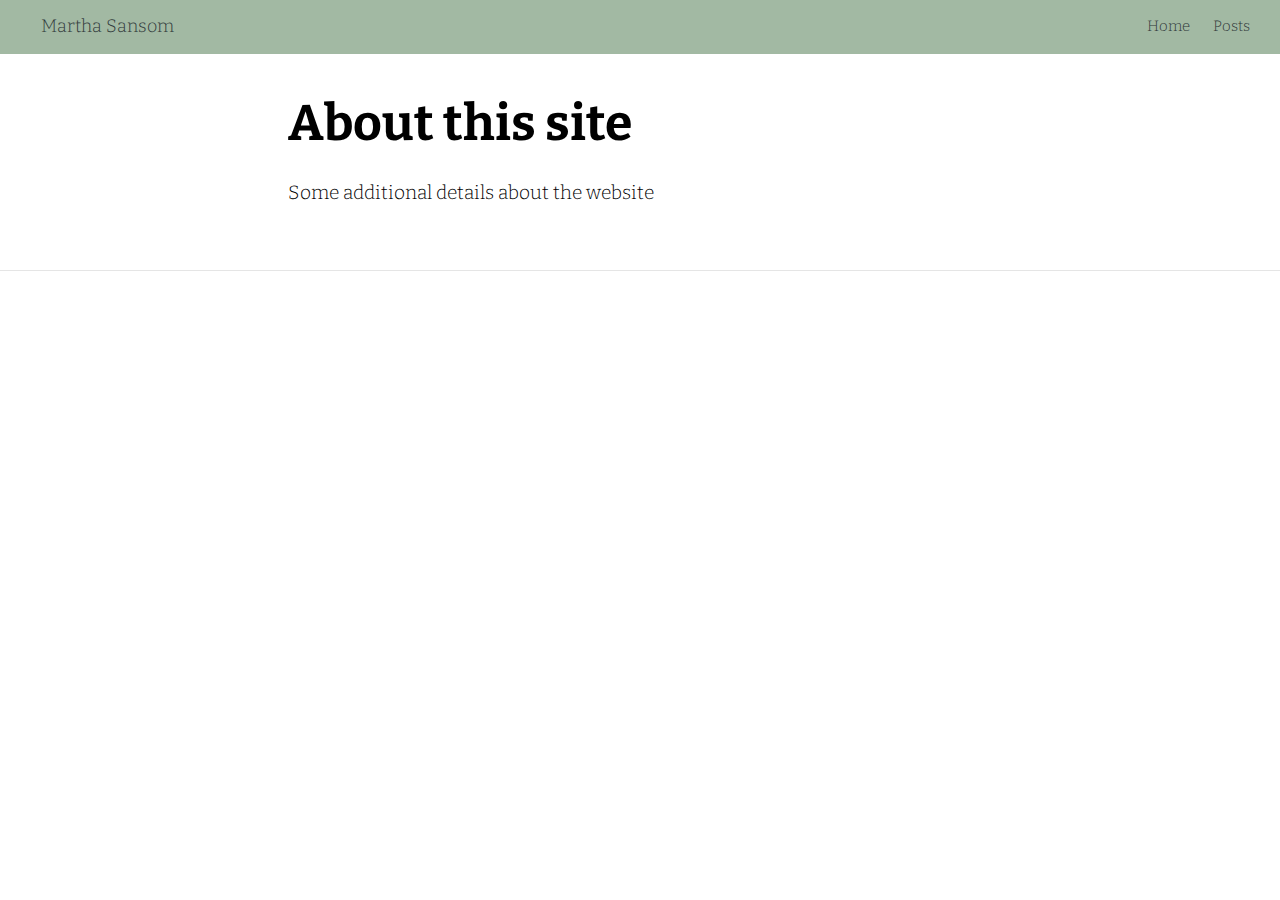
<file: docs/about.html>
<!DOCTYPE html>

<html xmlns="http://www.w3.org/1999/xhtml" lang="" xml:lang="">

<head>
  <meta charset="utf-8"/>
  <meta name="viewport" content="width=device-width, initial-scale=1"/>
  <meta http-equiv="X-UA-Compatible" content="IE=Edge,chrome=1"/>
  <meta name="generator" content="distill" />

  <style type="text/css">
  /* Hide doc at startup (prevent jankiness while JS renders/transforms) */
  body {
    visibility: hidden;
  }
  </style>

 <!--radix_placeholder_import_source-->
 <!--/radix_placeholder_import_source-->

<style type="text/css">code{white-space: pre;}</style>
<style type="text/css" data-origin="pandoc">
html { -webkit-text-size-adjust: 100%; }
pre > code.sourceCode { white-space: pre; position: relative; }
pre > code.sourceCode > span { display: inline-block; line-height: 1.25; }
pre > code.sourceCode > span:empty { height: 1.2em; }
.sourceCode { overflow: visible; }
code.sourceCode > span { color: inherit; text-decoration: inherit; }
div.sourceCode { margin: 1em 0; }
pre.sourceCode { margin: 0; }
@media screen {
div.sourceCode { overflow: auto; }
}
@media print {
pre > code.sourceCode { white-space: pre-wrap; }
pre > code.sourceCode > span { text-indent: -5em; padding-left: 5em; }
}
pre.numberSource code
  { counter-reset: source-line 0; }
pre.numberSource code > span
  { position: relative; left: -4em; counter-increment: source-line; }
pre.numberSource code > span > a:first-child::before
  { content: counter(source-line);
    position: relative; left: -1em; text-align: right; vertical-align: baseline;
    border: none; display: inline-block;
    -webkit-touch-callout: none; -webkit-user-select: none;
    -khtml-user-select: none; -moz-user-select: none;
    -ms-user-select: none; user-select: none;
    padding: 0 4px; width: 4em;
    color: #aaaaaa;
  }
pre.numberSource { margin-left: 3em; border-left: 1px solid #aaaaaa;  padding-left: 4px; }
div.sourceCode
  { color: #00769e; background-color: #f1f3f5; }
@media screen {
pre > code.sourceCode > span > a:first-child::before { text-decoration: underline; }
}
code span { color: #00769e; } /* Normal */
code span.al { color: #ad0000; } /* Alert */
code span.an { color: #5e5e5e; } /* Annotation */
code span.at { color: #657422; } /* Attribute */
code span.bn { color: #ad0000; } /* BaseN */
code span.bu { } /* BuiltIn */
code span.cf { color: #00769e; } /* ControlFlow */
code span.ch { color: #20794d; } /* Char */
code span.cn { color: #8f5902; } /* Constant */
code span.co { color: #5e5e5e; } /* Comment */
code span.cv { color: #5e5e5e; font-style: italic; } /* CommentVar */
code span.do { color: #5e5e5e; font-style: italic; } /* Documentation */
code span.dt { color: #ad0000; } /* DataType */
code span.dv { color: #ad0000; } /* DecVal */
code span.er { color: #ad0000; } /* Error */
code span.ex { } /* Extension */
code span.fl { color: #ad0000; } /* Float */
code span.fu { color: #4758ab; } /* Function */
code span.im { } /* Import */
code span.in { color: #5e5e5e; } /* Information */
code span.kw { color: #00769e; } /* Keyword */
code span.op { color: #5e5e5e; } /* Operator */
code span.ot { color: #00769e; } /* Other */
code span.pp { color: #ad0000; } /* Preprocessor */
code span.sc { color: #5e5e5e; } /* SpecialChar */
code span.ss { color: #20794d; } /* SpecialString */
code span.st { color: #20794d; } /* String */
code span.va { color: #111111; } /* Variable */
code span.vs { color: #20794d; } /* VerbatimString */
code span.wa { color: #5e5e5e; font-style: italic; } /* Warning */
</style>


  <!--radix_placeholder_meta_tags-->
  <title>Martha Sansom: About this site</title>

  <meta property="description" itemprop="description" content="Some additional details about the website"/>



  <!--  https://developers.facebook.com/docs/sharing/webmasters#markup -->
  <meta property="og:title" content="Martha Sansom: About this site"/>
  <meta property="og:type" content="article"/>
  <meta property="og:description" content="Some additional details about the website"/>
  <meta property="og:locale" content="en_US"/>
  <meta property="og:site_name" content="Martha Sansom"/>

  <!--  https://dev.twitter.com/cards/types/summary -->
  <meta property="twitter:card" content="summary"/>
  <meta property="twitter:title" content="Martha Sansom: About this site"/>
  <meta property="twitter:description" content="Some additional details about the website"/>

  <!--/radix_placeholder_meta_tags-->
  <!--radix_placeholder_rmarkdown_metadata-->

  <script type="text/json" id="radix-rmarkdown-metadata">
  {"type":"list","attributes":{"names":{"type":"character","attributes":{},"value":["title","description"]}},"value":[{"type":"character","attributes":{},"value":["About this site"]},{"type":"character","attributes":{},"value":["Some additional details about the website"]}]}
  </script>
  <!--/radix_placeholder_rmarkdown_metadata-->
  <!--radix_placeholder_navigation_in_header-->
  <meta name="distill:offset" content=""/>

  <script type="application/javascript">

    window.headroom_prevent_pin = false;

    window.document.addEventListener("DOMContentLoaded", function (event) {

      // initialize headroom for banner
      var header = $('header').get(0);
      var headerHeight = header.offsetHeight;
      var headroom = new Headroom(header, {
        tolerance: 5,
        onPin : function() {
          if (window.headroom_prevent_pin) {
            window.headroom_prevent_pin = false;
            headroom.unpin();
          }
        }
      });
      headroom.init();
      if(window.location.hash)
        headroom.unpin();
      $(header).addClass('headroom--transition');

      // offset scroll location for banner on hash change
      // (see: https://github.com/WickyNilliams/headroom.js/issues/38)
      window.addEventListener("hashchange", function(event) {
        window.scrollTo(0, window.pageYOffset - (headerHeight + 25));
      });

      // responsive menu
      $('.distill-site-header').each(function(i, val) {
        var topnav = $(this);
        var toggle = topnav.find('.nav-toggle');
        toggle.on('click', function() {
          topnav.toggleClass('responsive');
        });
      });

      // nav dropdowns
      $('.nav-dropbtn').click(function(e) {
        $(this).next('.nav-dropdown-content').toggleClass('nav-dropdown-active');
        $(this).parent().siblings('.nav-dropdown')
           .children('.nav-dropdown-content').removeClass('nav-dropdown-active');
      });
      $("body").click(function(e){
        $('.nav-dropdown-content').removeClass('nav-dropdown-active');
      });
      $(".nav-dropdown").click(function(e){
        e.stopPropagation();
      });
    });
  </script>

  <style type="text/css">

  /* Theme (user-documented overrideables for nav appearance) */

  .distill-site-nav {
    color: rgba(255, 255, 255, 0.8);
    background-color: #0F2E3D;
    font-size: 15px;
    font-weight: 300;
  }

  .distill-site-nav a {
    color: inherit;
    text-decoration: none;
  }

  .distill-site-nav a:hover {
    color: white;
  }

  @media print {
    .distill-site-nav {
      display: none;
    }
  }

  .distill-site-header {

  }

  .distill-site-footer {

  }


  /* Site Header */

  .distill-site-header {
    width: 100%;
    box-sizing: border-box;
    z-index: 3;
  }

  .distill-site-header .nav-left {
    display: inline-block;
    margin-left: 8px;
  }

  @media screen and (max-width: 768px) {
    .distill-site-header .nav-left {
      margin-left: 0;
    }
  }


  .distill-site-header .nav-right {
    float: right;
    margin-right: 8px;
  }

  .distill-site-header a,
  .distill-site-header .title {
    display: inline-block;
    text-align: center;
    padding: 14px 10px 14px 10px;
  }

  .distill-site-header .title {
    font-size: 18px;
    min-width: 150px;
  }

  .distill-site-header .logo {
    padding: 0;
  }

  .distill-site-header .logo img {
    display: none;
    max-height: 20px;
    width: auto;
    margin-bottom: -4px;
  }

  .distill-site-header .nav-image img {
    max-height: 18px;
    width: auto;
    display: inline-block;
    margin-bottom: -3px;
  }



  @media screen and (min-width: 1000px) {
    .distill-site-header .logo img {
      display: inline-block;
    }
    .distill-site-header .nav-left {
      margin-left: 20px;
    }
    .distill-site-header .nav-right {
      margin-right: 20px;
    }
    .distill-site-header .title {
      padding-left: 12px;
    }
  }


  .distill-site-header .nav-toggle {
    display: none;
  }

  .nav-dropdown {
    display: inline-block;
    position: relative;
  }

  .nav-dropdown .nav-dropbtn {
    border: none;
    outline: none;
    color: rgba(255, 255, 255, 0.8);
    padding: 16px 10px;
    background-color: transparent;
    font-family: inherit;
    font-size: inherit;
    font-weight: inherit;
    margin: 0;
    margin-top: 1px;
    z-index: 2;
  }

  .nav-dropdown-content {
    display: none;
    position: absolute;
    background-color: white;
    min-width: 200px;
    border: 1px solid rgba(0,0,0,0.15);
    border-radius: 4px;
    box-shadow: 0px 8px 16px 0px rgba(0,0,0,0.1);
    z-index: 1;
    margin-top: 2px;
    white-space: nowrap;
    padding-top: 4px;
    padding-bottom: 4px;
  }

  .nav-dropdown-content hr {
    margin-top: 4px;
    margin-bottom: 4px;
    border: none;
    border-bottom: 1px solid rgba(0, 0, 0, 0.1);
  }

  .nav-dropdown-active {
    display: block;
  }

  .nav-dropdown-content a, .nav-dropdown-content .nav-dropdown-header {
    color: black;
    padding: 6px 24px;
    text-decoration: none;
    display: block;
    text-align: left;
  }

  .nav-dropdown-content .nav-dropdown-header {
    display: block;
    padding: 5px 24px;
    padding-bottom: 0;
    text-transform: uppercase;
    font-size: 14px;
    color: #999999;
    white-space: nowrap;
  }

  .nav-dropdown:hover .nav-dropbtn {
    color: white;
  }

  .nav-dropdown-content a:hover {
    background-color: #ddd;
    color: black;
  }

  .nav-right .nav-dropdown-content {
    margin-left: -45%;
    right: 0;
  }

  @media screen and (max-width: 768px) {
    .distill-site-header a, .distill-site-header .nav-dropdown  {display: none;}
    .distill-site-header a.nav-toggle {
      float: right;
      display: block;
    }
    .distill-site-header .title {
      margin-left: 0;
    }
    .distill-site-header .nav-right {
      margin-right: 0;
    }
    .distill-site-header {
      overflow: hidden;
    }
    .nav-right .nav-dropdown-content {
      margin-left: 0;
    }
  }


  @media screen and (max-width: 768px) {
    .distill-site-header.responsive {position: relative; min-height: 500px; }
    .distill-site-header.responsive a.nav-toggle {
      position: absolute;
      right: 0;
      top: 0;
    }
    .distill-site-header.responsive a,
    .distill-site-header.responsive .nav-dropdown {
      display: block;
      text-align: left;
    }
    .distill-site-header.responsive .nav-left,
    .distill-site-header.responsive .nav-right {
      width: 100%;
    }
    .distill-site-header.responsive .nav-dropdown {float: none;}
    .distill-site-header.responsive .nav-dropdown-content {position: relative;}
    .distill-site-header.responsive .nav-dropdown .nav-dropbtn {
      display: block;
      width: 100%;
      text-align: left;
    }
  }

  /* Site Footer */

  .distill-site-footer {
    width: 100%;
    overflow: hidden;
    box-sizing: border-box;
    z-index: 3;
    margin-top: 30px;
    padding-top: 30px;
    padding-bottom: 30px;
    text-align: center;
  }

  /* Headroom */

  d-title {
    padding-top: 6rem;
  }

  @media print {
    d-title {
      padding-top: 4rem;
    }
  }

  .headroom {
    z-index: 1000;
    position: fixed;
    top: 0;
    left: 0;
    right: 0;
  }

  .headroom--transition {
    transition: all .4s ease-in-out;
  }

  .headroom--unpinned {
    top: -100px;
  }

  .headroom--pinned {
    top: 0;
  }

  /* adjust viewport for navbar height */
  /* helps vertically center bootstrap (non-distill) content */
  .min-vh-100 {
    min-height: calc(100vh - 100px) !important;
  }

  </style>

  <script src="site_libs/jquery-3.6.0/jquery-3.6.0.min.js"></script>
  <link href="site_libs/font-awesome-6.5.2/css/all.min.css" rel="stylesheet"/>
  <link href="site_libs/font-awesome-6.5.2/css/v4-shims.min.css" rel="stylesheet"/>
  <script src="site_libs/headroom-0.9.4/headroom.min.js"></script>
  <script src="site_libs/autocomplete-0.37.1/autocomplete.min.js"></script>
  <script src="site_libs/fuse-6.4.1/fuse.min.js"></script>

  <script type="application/javascript">

  function getMeta(metaName) {
    var metas = document.getElementsByTagName('meta');
    for (let i = 0; i < metas.length; i++) {
      if (metas[i].getAttribute('name') === metaName) {
        return metas[i].getAttribute('content');
      }
    }
    return '';
  }

  function offsetURL(url) {
    var offset = getMeta('distill:offset');
    return offset ? offset + '/' + url : url;
  }

  function createFuseIndex() {

    // create fuse index
    var options = {
      keys: [
        { name: 'title', weight: 20 },
        { name: 'categories', weight: 15 },
        { name: 'description', weight: 10 },
        { name: 'contents', weight: 5 },
      ],
      ignoreLocation: true,
      threshold: 0
    };
    var fuse = new window.Fuse([], options);

    // fetch the main search.json
    return fetch(offsetURL('search.json'))
      .then(function(response) {
        if (response.status == 200) {
          return response.json().then(function(json) {
            // index main articles
            json.articles.forEach(function(article) {
              fuse.add(article);
            });
            // download collections and index their articles
            return Promise.all(json.collections.map(function(collection) {
              return fetch(offsetURL(collection)).then(function(response) {
                if (response.status === 200) {
                  return response.json().then(function(articles) {
                    articles.forEach(function(article) {
                      fuse.add(article);
                    });
                  })
                } else {
                  return Promise.reject(
                    new Error('Unexpected status from search index request: ' +
                              response.status)
                  );
                }
              });
            })).then(function() {
              return fuse;
            });
          });

        } else {
          return Promise.reject(
            new Error('Unexpected status from search index request: ' +
                        response.status)
          );
        }
      });
  }

  window.document.addEventListener("DOMContentLoaded", function (event) {

    // get search element (bail if we don't have one)
    var searchEl = window.document.getElementById('distill-search');
    if (!searchEl)
      return;

    createFuseIndex()
      .then(function(fuse) {

        // make search box visible
        searchEl.classList.remove('hidden');

        // initialize autocomplete
        var options = {
          autoselect: true,
          hint: false,
          minLength: 2,
        };
        window.autocomplete(searchEl, options, [{
          source: function(query, callback) {
            const searchOptions = {
              isCaseSensitive: false,
              shouldSort: true,
              minMatchCharLength: 2,
              limit: 10,
            };
            var results = fuse.search(query, searchOptions);
            callback(results
              .map(function(result) { return result.item; })
            );
          },
          templates: {
            suggestion: function(suggestion) {
              var img = suggestion.preview && Object.keys(suggestion.preview).length > 0
                ? `<img src="${offsetURL(suggestion.preview)}"</img>`
                : '';
              var html = `
                <div class="search-item">
                  <h3>${suggestion.title}</h3>
                  <div class="search-item-description">
                    ${suggestion.description || ''}
                  </div>
                  <div class="search-item-preview">
                    ${img}
                  </div>
                </div>
              `;
              return html;
            }
          }
        }]).on('autocomplete:selected', function(event, suggestion) {
          window.location.href = offsetURL(suggestion.path);
        });
        // remove inline display style on autocompleter (we want to
        // manage responsive display via css)
        $('.algolia-autocomplete').css("display", "");
      })
      .catch(function(error) {
        console.log(error);
      });

  });

  </script>

  <style type="text/css">

  .nav-search {
    font-size: x-small;
  }

  /* Algolioa Autocomplete */

  .algolia-autocomplete {
    display: inline-block;
    margin-left: 10px;
    vertical-align: sub;
    background-color: white;
    color: black;
    padding: 6px;
    padding-top: 8px;
    padding-bottom: 0;
    border-radius: 6px;
    border: 1px #0F2E3D solid;
    width: 180px;
  }


  @media screen and (max-width: 768px) {
    .distill-site-nav .algolia-autocomplete {
      display: none;
      visibility: hidden;
    }
    .distill-site-nav.responsive .algolia-autocomplete {
      display: inline-block;
      visibility: visible;
    }
    .distill-site-nav.responsive .algolia-autocomplete .aa-dropdown-menu {
      margin-left: 0;
      width: 400px;
      max-height: 400px;
    }
  }

  .algolia-autocomplete .aa-input, .algolia-autocomplete .aa-hint {
    width: 90%;
    outline: none;
    border: none;
  }

  .algolia-autocomplete .aa-hint {
    color: #999;
  }
  .algolia-autocomplete .aa-dropdown-menu {
    width: 550px;
    max-height: 70vh;
    overflow-x: visible;
    overflow-y: scroll;
    padding: 5px;
    margin-top: 3px;
    margin-left: -150px;
    background-color: #fff;
    border-radius: 5px;
    border: 1px solid #999;
    border-top: none;
  }

  .algolia-autocomplete .aa-dropdown-menu .aa-suggestion {
    cursor: pointer;
    padding: 5px 4px;
    border-bottom: 1px solid #eee;
  }

  .algolia-autocomplete .aa-dropdown-menu .aa-suggestion:last-of-type {
    border-bottom: none;
    margin-bottom: 2px;
  }

  .algolia-autocomplete .aa-dropdown-menu .aa-suggestion .search-item {
    overflow: hidden;
    font-size: 0.8em;
    line-height: 1.4em;
  }

  .algolia-autocomplete .aa-dropdown-menu .aa-suggestion .search-item h3 {
    font-size: 1rem;
    margin-block-start: 0;
    margin-block-end: 5px;
  }

  .algolia-autocomplete .aa-dropdown-menu .aa-suggestion .search-item-description {
    display: inline-block;
    overflow: hidden;
    height: 2.8em;
    width: 80%;
    margin-right: 4%;
  }

  .algolia-autocomplete .aa-dropdown-menu .aa-suggestion .search-item-preview {
    display: inline-block;
    width: 15%;
  }

  .algolia-autocomplete .aa-dropdown-menu .aa-suggestion .search-item-preview img {
    height: 3em;
    width: auto;
    display: none;
  }

  .algolia-autocomplete .aa-dropdown-menu .aa-suggestion .search-item-preview img[src] {
    display: initial;
  }

  .algolia-autocomplete .aa-dropdown-menu .aa-suggestion.aa-cursor {
    background-color: #eee;
  }
  .algolia-autocomplete .aa-dropdown-menu .aa-suggestion em {
    font-weight: bold;
    font-style: normal;
  }

  </style>


  <!--/radix_placeholder_navigation_in_header-->
  <!--radix_placeholder_distill-->

  <style type="text/css">

  body {
    background-color: white;
  }

  .pandoc-table {
    width: 100%;
  }

  .pandoc-table>caption {
    margin-bottom: 10px;
  }

  .pandoc-table th:not([align]) {
    text-align: left;
  }

  .pagedtable-footer {
    font-size: 15px;
  }

  d-byline .byline {
    grid-template-columns: 2fr 2fr;
  }

  d-byline .byline h3 {
    margin-block-start: 1.5em;
  }

  d-byline .byline .authors-affiliations h3 {
    margin-block-start: 0.5em;
  }

  .authors-affiliations .orcid-id {
    width: 16px;
    height:16px;
    margin-left: 4px;
    margin-right: 4px;
    vertical-align: middle;
    padding-bottom: 2px;
  }

  d-title .dt-tags {
    margin-top: 1em;
    grid-column: text;
  }

  .dt-tags .dt-tag {
    text-decoration: none;
    display: inline-block;
    color: rgba(0,0,0,0.6);
    padding: 0em 0.4em;
    margin-right: 0.5em;
    margin-bottom: 0.4em;
    font-size: 70%;
    border: 1px solid rgba(0,0,0,0.2);
    border-radius: 3px;
    text-transform: uppercase;
    font-weight: 500;
  }

  d-article table.gt_table td,
  d-article table.gt_table th {
    border-bottom: none;
    font-size: 100%;
  }

  .html-widget {
    margin-bottom: 2.0em;
  }

  .l-screen-inset {
    padding-right: 16px;
  }

  .l-screen .caption {
    margin-left: 10px;
  }

  .shaded {
    background: rgb(247, 247, 247);
    padding-top: 20px;
    padding-bottom: 20px;
    border-top: 1px solid rgba(0, 0, 0, 0.1);
    border-bottom: 1px solid rgba(0, 0, 0, 0.1);
  }

  .shaded .html-widget {
    margin-bottom: 0;
    border: 1px solid rgba(0, 0, 0, 0.1);
  }

  .shaded .shaded-content {
    background: white;
  }

  .text-output {
    margin-top: 0;
    line-height: 1.5em;
  }

  .hidden {
    display: none !important;
  }

  hr.section-separator {
    border: none;
    border-top: 1px solid rgba(0, 0, 0, 0.1);
    margin: 0px;
  }


  d-byline {
    border-top: none;
  }

  d-article {
    padding-top: 2.5rem;
    padding-bottom: 30px;
    border-top: none;
  }

  d-appendix {
    padding-top: 30px;
  }

  d-article>p>img {
    width: 100%;
  }

  d-article h2 {
    margin: 1rem 0 1.5rem 0;
  }

  d-article h3 {
    margin-top: 1.5rem;
  }

  d-article iframe {
    border: 1px solid rgba(0, 0, 0, 0.1);
    margin-bottom: 2.0em;
    width: 100%;
  }

  /* Tweak code blocks */

  d-article div.sourceCode code,
  d-article pre code {
    font-family: Consolas, Monaco, 'Andale Mono', 'Ubuntu Mono', monospace;
  }

  d-article pre,
  d-article div.sourceCode,
  d-article div.sourceCode pre {
    overflow: auto;
  }

  d-article div.sourceCode {
    background-color: white;
  }

  d-article div.sourceCode pre {
    padding-left: 10px;
    font-size: 12px;
    border-left: 2px solid rgba(0,0,0,0.1);
  }

  d-article pre {
    font-size: 12px;
    color: black;
    background: none;
    margin-top: 0;
    text-align: left;
    white-space: pre;
    word-spacing: normal;
    word-break: normal;
    word-wrap: normal;
    line-height: 1.5;

    -moz-tab-size: 4;
    -o-tab-size: 4;
    tab-size: 4;

    -webkit-hyphens: none;
    -moz-hyphens: none;
    -ms-hyphens: none;
    hyphens: none;
  }

  d-article pre a {
    border-bottom: none;
  }

  d-article pre a:hover {
    border-bottom: none;
    text-decoration: underline;
  }

  d-article details {
    grid-column: text;
    margin-bottom: 0.8em;
  }

  @media(min-width: 768px) {

  d-article pre,
  d-article div.sourceCode,
  d-article div.sourceCode pre {
    overflow: visible !important;
  }

  d-article div.sourceCode pre {
    padding-left: 18px;
    font-size: 14px;
  }

  /* tweak for Pandoc numbered line within distill */
  d-article pre.numberSource code > span {
      left: -2em;
  }

  d-article pre {
    font-size: 14px;
  }

  }

  figure img.external {
    background: white;
    border: 1px solid rgba(0, 0, 0, 0.1);
    box-shadow: 0 1px 8px rgba(0, 0, 0, 0.1);
    padding: 18px;
    box-sizing: border-box;
  }

  /* CSS for d-contents */

  .d-contents {
    grid-column: text;
    color: rgba(0,0,0,0.8);
    font-size: 0.9em;
    padding-bottom: 1em;
    margin-bottom: 1em;
    padding-bottom: 0.5em;
    margin-bottom: 1em;
    padding-left: 0.25em;
    justify-self: start;
  }

  @media(min-width: 1000px) {
    .d-contents.d-contents-float {
      height: 0;
      grid-column-start: 1;
      grid-column-end: 4;
      justify-self: center;
      padding-right: 3em;
      padding-left: 2em;
    }
  }

  .d-contents nav h3 {
    font-size: 18px;
    margin-top: 0;
    margin-bottom: 1em;
  }

  .d-contents li {
    list-style-type: none
  }

  .d-contents nav > ul {
    padding-left: 0;
  }

  .d-contents ul {
    padding-left: 1em
  }

  .d-contents nav ul li {
    margin-top: 0.6em;
    margin-bottom: 0.2em;
  }

  .d-contents nav a {
    font-size: 13px;
    border-bottom: none;
    text-decoration: none
    color: rgba(0, 0, 0, 0.8);
  }

  .d-contents nav a:hover {
    text-decoration: underline solid rgba(0, 0, 0, 0.6)
  }

  .d-contents nav > ul > li > a {
    font-weight: 600;
  }

  .d-contents nav > ul > li > ul {
    font-weight: inherit;
  }

  .d-contents nav > ul > li > ul > li {
    margin-top: 0.2em;
  }


  .d-contents nav ul {
    margin-top: 0;
    margin-bottom: 0.25em;
  }

  .d-article-with-toc h2:nth-child(2) {
    margin-top: 0;
  }


  /* Figure */

  .figure {
    position: relative;
    margin-bottom: 2.5em;
    margin-top: 1.5em;
  }

  .figure .caption {
    color: rgba(0, 0, 0, 0.6);
    font-size: 12px;
    line-height: 1.5em;
  }

  .figure img.external {
    background: white;
    border: 1px solid rgba(0, 0, 0, 0.1);
    box-shadow: 0 1px 8px rgba(0, 0, 0, 0.1);
    padding: 18px;
    box-sizing: border-box;
  }

  .figure .caption a {
    color: rgba(0, 0, 0, 0.6);
  }

  .figure .caption b,
  .figure .caption strong, {
    font-weight: 600;
    color: rgba(0, 0, 0, 1.0);
  }

  /* Citations */

  d-article .citation {
    color: inherit;
    cursor: inherit;
  }

  div.hanging-indent{
    margin-left: 1em; text-indent: -1em;
  }

  /* Citation hover box */

  .tippy-box[data-theme~=light-border] {
    background-color: rgba(250, 250, 250, 0.95);
  }

  .tippy-content > p {
    margin-bottom: 0;
    padding: 2px;
  }


  /* Tweak 1000px media break to show more text */

  @media(min-width: 1000px) {
    .base-grid,
    distill-header,
    d-title,
    d-abstract,
    d-article,
    d-appendix,
    distill-appendix,
    d-byline,
    d-footnote-list,
    d-citation-list,
    distill-footer {
      grid-template-columns: [screen-start] 1fr [page-start kicker-start] 80px [middle-start] 50px [text-start kicker-end] 65px 65px 65px 65px 65px 65px 65px 65px [text-end gutter-start] 65px [middle-end] 65px [page-end gutter-end] 1fr [screen-end];
      grid-column-gap: 16px;
    }

    .grid {
      grid-column-gap: 16px;
    }

    d-article {
      font-size: 1.06rem;
      line-height: 1.7em;
    }
    figure .caption, .figure .caption, figure figcaption {
      font-size: 13px;
    }
  }

  @media(min-width: 1180px) {
    .base-grid,
    distill-header,
    d-title,
    d-abstract,
    d-article,
    d-appendix,
    distill-appendix,
    d-byline,
    d-footnote-list,
    d-citation-list,
    distill-footer {
      grid-template-columns: [screen-start] 1fr [page-start kicker-start] 60px [middle-start] 60px [text-start kicker-end] 60px 60px 60px 60px 60px 60px 60px 60px [text-end gutter-start] 60px [middle-end] 60px [page-end gutter-end] 1fr [screen-end];
      grid-column-gap: 32px;
    }

    .grid {
      grid-column-gap: 32px;
    }
  }


  /* Get the citation styles for the appendix (not auto-injected on render since
     we do our own rendering of the citation appendix) */

  d-appendix .citation-appendix,
  .d-appendix .citation-appendix {
    font-size: 11px;
    line-height: 15px;
    border-left: 1px solid rgba(0, 0, 0, 0.1);
    padding-left: 18px;
    border: 1px solid rgba(0,0,0,0.1);
    background: rgba(0, 0, 0, 0.02);
    padding: 10px 18px;
    border-radius: 3px;
    color: rgba(150, 150, 150, 1);
    overflow: hidden;
    margin-top: -12px;
    white-space: pre-wrap;
    word-wrap: break-word;
  }

  /* Include appendix styles here so they can be overridden */

  d-appendix {
    contain: layout style;
    font-size: 0.8em;
    line-height: 1.7em;
    margin-top: 60px;
    margin-bottom: 0;
    border-top: 1px solid rgba(0, 0, 0, 0.1);
    color: rgba(0,0,0,0.5);
    padding-top: 60px;
    padding-bottom: 48px;
  }

  d-appendix h3 {
    grid-column: page-start / text-start;
    font-size: 15px;
    font-weight: 500;
    margin-top: 1em;
    margin-bottom: 0;
    color: rgba(0,0,0,0.65);
  }

  d-appendix h3 + * {
    margin-top: 1em;
  }

  d-appendix ol {
    padding: 0 0 0 15px;
  }

  @media (min-width: 768px) {
    d-appendix ol {
      padding: 0 0 0 30px;
      margin-left: -30px;
    }
  }

  d-appendix li {
    margin-bottom: 1em;
  }

  d-appendix a {
    color: rgba(0, 0, 0, 0.6);
  }

  d-appendix > * {
    grid-column: text;
  }

  d-appendix > d-footnote-list,
  d-appendix > d-citation-list,
  d-appendix > distill-appendix {
    grid-column: screen;
  }

  /* Include footnote styles here so they can be overridden */

  d-footnote-list {
    contain: layout style;
  }

  d-footnote-list > * {
    grid-column: text;
  }

  d-footnote-list a.footnote-backlink {
    color: rgba(0,0,0,0.3);
    padding-left: 0.5em;
  }



  /* Anchor.js */

  .anchorjs-link {
    /*transition: all .25s linear; */
    text-decoration: none;
    border-bottom: none;
  }
  *:hover > .anchorjs-link {
    margin-left: -1.125em !important;
    text-decoration: none;
    border-bottom: none;
  }

  /* Social footer */

  .social_footer {
    margin-top: 30px;
    margin-bottom: 0;
    color: rgba(0,0,0,0.67);
  }

  .disqus-comments {
    margin-right: 30px;
  }

  .disqus-comment-count {
    border-bottom: 1px solid rgba(0, 0, 0, 0.4);
    cursor: pointer;
  }

  #disqus_thread {
    margin-top: 30px;
  }

  .article-sharing a {
    border-bottom: none;
    margin-right: 8px;
  }

  .article-sharing a:hover {
    border-bottom: none;
  }

  .sidebar-section.subscribe {
    font-size: 12px;
    line-height: 1.6em;
  }

  .subscribe p {
    margin-bottom: 0.5em;
  }


  .article-footer .subscribe {
    font-size: 15px;
    margin-top: 45px;
  }


  .sidebar-section.custom {
    font-size: 12px;
    line-height: 1.6em;
  }

  .custom p {
    margin-bottom: 0.5em;
  }

  /* Styles for listing layout (hide title) */
  .layout-listing d-title, .layout-listing .d-title {
    display: none;
  }

  /* Styles for posts lists (not auto-injected) */


  .posts-with-sidebar {
    padding-left: 45px;
    padding-right: 45px;
  }

  .posts-list .description h2,
  .posts-list .description p {
    font-family: -apple-system, BlinkMacSystemFont, "Segoe UI", Roboto, Oxygen, Ubuntu, Cantarell, "Fira Sans", "Droid Sans", "Helvetica Neue", Arial, sans-serif;
  }

  .posts-list .description h2 {
    font-weight: 700;
    border-bottom: none;
    padding-bottom: 0;
  }

  .posts-list h2.post-tag {
    border-bottom: 1px solid rgba(0, 0, 0, 0.2);
    padding-bottom: 12px;
  }
  .posts-list {
    margin-top: 60px;
    margin-bottom: 24px;
  }

  .posts-list .post-preview {
    text-decoration: none;
    overflow: hidden;
    display: block;
    border-bottom: 1px solid rgba(0, 0, 0, 0.1);
    padding: 24px 0;
  }

  .post-preview-last {
    border-bottom: none !important;
  }

  .posts-list .posts-list-caption {
    grid-column: screen;
    font-weight: 400;
  }

  .posts-list .post-preview h2 {
    margin: 0 0 6px 0;
    line-height: 1.2em;
    font-style: normal;
    font-size: 24px;
  }

  .posts-list .post-preview p {
    margin: 0 0 12px 0;
    line-height: 1.4em;
    font-size: 16px;
  }

  .posts-list .post-preview .thumbnail {
    box-sizing: border-box;
    margin-bottom: 24px;
    position: relative;
    max-width: 500px;
  }
  .posts-list .post-preview img {
    width: 100%;
    display: block;
  }

  .posts-list .metadata {
    font-size: 12px;
    line-height: 1.4em;
    margin-bottom: 18px;
  }

  .posts-list .metadata > * {
    display: inline-block;
  }

  .posts-list .metadata .publishedDate {
    margin-right: 2em;
  }

  .posts-list .metadata .dt-authors {
    display: block;
    margin-top: 0.3em;
    margin-right: 2em;
  }

  .posts-list .dt-tags {
    display: block;
    line-height: 1em;
  }

  .posts-list .dt-tags .dt-tag {
    display: inline-block;
    color: rgba(0,0,0,0.6);
    padding: 0.3em 0.4em;
    margin-right: 0.2em;
    margin-bottom: 0.4em;
    font-size: 60%;
    border: 1px solid rgba(0,0,0,0.2);
    border-radius: 3px;
    text-transform: uppercase;
    font-weight: 500;
  }

  .posts-list img {
    opacity: 1;
  }

  .posts-list img[data-src] {
    opacity: 0;
  }

  .posts-more {
    clear: both;
  }


  .posts-sidebar {
    font-size: 16px;
  }

  .posts-sidebar h3 {
    font-size: 16px;
    margin-top: 0;
    margin-bottom: 0.5em;
    font-weight: 400;
    text-transform: uppercase;
  }

  .sidebar-section {
    margin-bottom: 30px;
  }

  .categories ul {
    list-style-type: none;
    margin: 0;
    padding: 0;
  }

  .categories li {
    color: rgba(0, 0, 0, 0.8);
    margin-bottom: 0;
  }

  .categories li>a {
    border-bottom: none;
  }

  .categories li>a:hover {
    border-bottom: 1px solid rgba(0, 0, 0, 0.4);
  }

  .categories .active {
    font-weight: 600;
  }

  .categories .category-count {
    color: rgba(0, 0, 0, 0.4);
  }


  @media(min-width: 768px) {
    .posts-list .post-preview h2 {
      font-size: 26px;
    }
    .posts-list .post-preview .thumbnail {
      float: right;
      width: 30%;
      margin-bottom: 0;
    }
    .posts-list .post-preview .description {
      float: left;
      width: 45%;
    }
    .posts-list .post-preview .metadata {
      float: left;
      width: 20%;
      margin-top: 8px;
    }
    .posts-list .post-preview p {
      margin: 0 0 12px 0;
      line-height: 1.5em;
      font-size: 16px;
    }
    .posts-with-sidebar .posts-list {
      float: left;
      width: 75%;
    }
    .posts-with-sidebar .posts-sidebar {
      float: right;
      width: 20%;
      margin-top: 60px;
      padding-top: 24px;
      padding-bottom: 24px;
    }
  }


  /* Improve display for browsers without grid (IE/Edge <= 15) */

  .downlevel {
    line-height: 1.6em;
    font-family: -apple-system, BlinkMacSystemFont, "Segoe UI", Roboto, Oxygen, Ubuntu, Cantarell, "Fira Sans", "Droid Sans", "Helvetica Neue", Arial, sans-serif;
    margin: 0;
  }

  .downlevel .d-title {
    padding-top: 6rem;
    padding-bottom: 1.5rem;
  }

  .downlevel .d-title h1 {
    font-size: 50px;
    font-weight: 700;
    line-height: 1.1em;
    margin: 0 0 0.5rem;
  }

  .downlevel .d-title p {
    font-weight: 300;
    font-size: 1.2rem;
    line-height: 1.55em;
    margin-top: 0;
  }

  .downlevel .d-byline {
    padding-top: 0.8em;
    padding-bottom: 0.8em;
    font-size: 0.8rem;
    line-height: 1.8em;
  }

  .downlevel .section-separator {
    border: none;
    border-top: 1px solid rgba(0, 0, 0, 0.1);
  }

  .downlevel .d-article {
    font-size: 1.06rem;
    line-height: 1.7em;
    padding-top: 1rem;
    padding-bottom: 2rem;
  }


  .downlevel .d-appendix {
    padding-left: 0;
    padding-right: 0;
    max-width: none;
    font-size: 0.8em;
    line-height: 1.7em;
    margin-bottom: 0;
    color: rgba(0,0,0,0.5);
    padding-top: 40px;
    padding-bottom: 48px;
  }

  .downlevel .footnotes ol {
    padding-left: 13px;
  }

  .downlevel .base-grid,
  .downlevel .distill-header,
  .downlevel .d-title,
  .downlevel .d-abstract,
  .downlevel .d-article,
  .downlevel .d-appendix,
  .downlevel .distill-appendix,
  .downlevel .d-byline,
  .downlevel .d-footnote-list,
  .downlevel .d-citation-list,
  .downlevel .distill-footer,
  .downlevel .appendix-bottom,
  .downlevel .posts-container {
    padding-left: 40px;
    padding-right: 40px;
  }

  @media(min-width: 768px) {
    .downlevel .base-grid,
    .downlevel .distill-header,
    .downlevel .d-title,
    .downlevel .d-abstract,
    .downlevel .d-article,
    .downlevel .d-appendix,
    .downlevel .distill-appendix,
    .downlevel .d-byline,
    .downlevel .d-footnote-list,
    .downlevel .d-citation-list,
    .downlevel .distill-footer,
    .downlevel .appendix-bottom,
    .downlevel .posts-container {
    padding-left: 150px;
    padding-right: 150px;
    max-width: 900px;
  }
  }

  .downlevel pre code {
    display: block;
    border-left: 2px solid rgba(0, 0, 0, .1);
    padding: 0 0 0 20px;
    font-size: 14px;
  }

  .downlevel code, .downlevel pre {
    color: black;
    background: none;
    font-family: Consolas, Monaco, 'Andale Mono', 'Ubuntu Mono', monospace;
    text-align: left;
    white-space: pre;
    word-spacing: normal;
    word-break: normal;
    word-wrap: normal;
    line-height: 1.5;

    -moz-tab-size: 4;
    -o-tab-size: 4;
    tab-size: 4;

    -webkit-hyphens: none;
    -moz-hyphens: none;
    -ms-hyphens: none;
    hyphens: none;
  }

  .downlevel .posts-list .post-preview {
    color: inherit;
  }



  </style>

  <script type="application/javascript">

  function is_downlevel_browser() {
    if (bowser.isUnsupportedBrowser({ msie: "12", msedge: "16"},
                                   window.navigator.userAgent)) {
      return true;
    } else {
      return window.load_distill_framework === undefined;
    }
  }

  // show body when load is complete
  function on_load_complete() {

    // add anchors
    if (window.anchors) {
      window.anchors.options.placement = 'left';
      window.anchors.add('d-article > h2, d-article > h3, d-article > h4, d-article > h5');
    }


    // set body to visible
    document.body.style.visibility = 'visible';

    // force redraw for leaflet widgets
    if (window.HTMLWidgets) {
      var maps = window.HTMLWidgets.findAll(".leaflet");
      $.each(maps, function(i, el) {
        var map = this.getMap();
        map.invalidateSize();
        map.eachLayer(function(layer) {
          if (layer instanceof L.TileLayer)
            layer.redraw();
        });
      });
    }

    // trigger 'shown' so htmlwidgets resize
    $('d-article').trigger('shown');
  }

  function init_distill() {

    init_common();

    // create front matter
    var front_matter = $('<d-front-matter></d-front-matter>');
    $('#distill-front-matter').wrap(front_matter);

    // create d-title
    $('.d-title').changeElementType('d-title');

    // separator
    var separator = '<hr class="section-separator" style="clear: both"/>';
    // prepend separator above appendix
    $('.d-byline').before(separator);
    $('.d-article').before(separator);

    // create d-byline
    var byline = $('<d-byline></d-byline>');
    $('.d-byline').replaceWith(byline);

    // create d-article
    var article = $('<d-article></d-article>');
    $('.d-article').wrap(article).children().unwrap();

    // move posts container into article
    $('.posts-container').appendTo($('d-article'));

    // create d-appendix
    $('.d-appendix').changeElementType('d-appendix');

    // flag indicating that we have appendix items
    var appendix = $('.appendix-bottom').children('h3').length > 0;

    // replace footnotes with <d-footnote>
    $('.footnote-ref').each(function(i, val) {
      appendix = true;
      var href = $(this).attr('href');
      var id = href.replace('#', '');
      var fn = $('#' + id);
      var fn_p = $('#' + id + '>p');
      fn_p.find('.footnote-back').remove();
      var text = fn_p.html();
      var dtfn = $('<d-footnote></d-footnote>');
      dtfn.html(text);
      $(this).replaceWith(dtfn);
    });
    // remove footnotes
    $('.footnotes').remove();

    // move refs into #references-listing
    $('#references-listing').replaceWith($('#refs'));

    $('h1.appendix, h2.appendix').each(function(i, val) {
      $(this).changeElementType('h3');
    });
    $('h3.appendix').each(function(i, val) {
      var id = $(this).attr('id');
      $('.d-contents a[href="#' + id + '"]').parent().remove();
      appendix = true;
      $(this).nextUntil($('h1, h2, h3')).addBack().appendTo($('d-appendix'));
    });

    // show d-appendix if we have appendix content
    $("d-appendix").css('display', appendix ? 'grid' : 'none');

    // localize layout chunks to just output
    $('.layout-chunk').each(function(i, val) {

      // capture layout
      var layout = $(this).attr('data-layout');

      // apply layout to markdown level block elements
      var elements = $(this).children().not('details, div.sourceCode, pre, script');
      elements.each(function(i, el) {
        var layout_div = $('<div class="' + layout + '"></div>');
        if (layout_div.hasClass('shaded')) {
          var shaded_content = $('<div class="shaded-content"></div>');
          $(this).wrap(shaded_content);
          $(this).parent().wrap(layout_div);
        } else {
          $(this).wrap(layout_div);
        }
      });


      // unwrap the layout-chunk div
      $(this).children().unwrap();
    });

    // remove code block used to force  highlighting css
    $('.distill-force-highlighting-css').parent().remove();

    // remove empty line numbers inserted by pandoc when using a
    // custom syntax highlighting theme, except when numbering line
    // in code chunk
    $('pre:not(.numberLines) code.sourceCode a:empty').remove();

    // load distill framework
    load_distill_framework();

    // wait for window.distillRunlevel == 4 to do post processing
    function distill_post_process() {

      if (!window.distillRunlevel || window.distillRunlevel < 4)
        return;

      // hide author/affiliations entirely if we have no authors
      var front_matter = JSON.parse($("#distill-front-matter").html());
      var have_authors = front_matter.authors && front_matter.authors.length > 0;
      if (!have_authors)
        $('d-byline').addClass('hidden');

      // article with toc class
      $('.d-contents').parent().addClass('d-article-with-toc');

      // strip links that point to #
      $('.authors-affiliations').find('a[href="#"]').removeAttr('href');

      // add orcid ids
      $('.authors-affiliations').find('.author').each(function(i, el) {
        var orcid_id = front_matter.authors[i].orcidID;
        var author_name = front_matter.authors[i].author
        if (orcid_id) {
          var a = $('<a></a>');
          a.attr('href', 'https://orcid.org/' + orcid_id);
          var img = $('<img></img>');
          img.addClass('orcid-id');
          img.attr('alt', author_name ? 'ORCID ID for ' + author_name : 'ORCID ID');
          img.attr('src','[data-uri]');
          a.append(img);
          $(this).append(a);
        }
      });

      // hide elements of author/affiliations grid that have no value
      function hide_byline_column(caption) {
        $('d-byline').find('h3:contains("' + caption + '")').parent().css('visibility', 'hidden');
      }

      // affiliations
      var have_affiliations = false;
      for (var i = 0; i<front_matter.authors.length; ++i) {
        var author = front_matter.authors[i];
        if (author.affiliation !== "&nbsp;") {
          have_affiliations = true;
          break;
        }
      }
      if (!have_affiliations)
        $('d-byline').find('h3:contains("Affiliations")').css('visibility', 'hidden');

      // published date
      if (!front_matter.publishedDate)
        hide_byline_column("Published");

      // document object identifier
      var doi = $('d-byline').find('h3:contains("DOI")');
      var doi_p = doi.next().empty();
      if (!front_matter.doi) {
        // if we have a citation and valid citationText then link to that
        if ($('#citation').length > 0 && front_matter.citationText) {
          doi.html('Citation');
          $('<a href="#citation"></a>')
            .text(front_matter.citationText)
            .appendTo(doi_p);
        } else {
          hide_byline_column("DOI");
        }
      } else {
        $('<a></a>')
           .attr('href', "https://doi.org/" + front_matter.doi)
           .html(front_matter.doi)
           .appendTo(doi_p);
      }

       // change plural form of authors/affiliations
      if (front_matter.authors.length === 1) {
        var grid = $('.authors-affiliations');
        grid.children('h3:contains("Authors")').text('Author');
        grid.children('h3:contains("Affiliations")').text('Affiliation');
      }

      // remove d-appendix and d-footnote-list local styles
      $('d-appendix > style:first-child').remove();
      $('d-footnote-list > style:first-child').remove();

      // move appendix-bottom entries to the bottom
      $('.appendix-bottom').appendTo('d-appendix').children().unwrap();
      $('.appendix-bottom').remove();

      // hoverable references
      $('span.citation[data-cites]').each(function() {
        const citeChild = $(this).children()[0]
        // Do not process if @xyz has been used without escaping and without bibliography activated
        // https://github.com/rstudio/distill/issues/466
        if (citeChild === undefined) return true

        if (citeChild.nodeName == "D-FOOTNOTE") {
          var fn = citeChild
          $(this).html(fn.shadowRoot.querySelector("sup"))
          $(this).id = fn.id
          fn.remove()
        }
        var refs = $(this).attr('data-cites').split(" ");
        var refHtml = refs.map(function(ref) {
          // Could use CSS.escape too here, we insure backward compatibility in navigator
          return "<p>" + $('div[id="ref-' + ref + '"]').html() + "</p>";
        }).join("\n");
        window.tippy(this, {
          allowHTML: true,
          content: refHtml,
          maxWidth: 500,
          interactive: true,
          interactiveBorder: 10,
          theme: 'light-border',
          placement: 'bottom-start'
        });
      });

      // fix footnotes in tables (#411)
      // replacing broken distill.pub feature
      $('table d-footnote').each(function() {
        // we replace internal showAtNode methode which is triggered when hovering a footnote
        this.hoverBox.showAtNode = function(node) {
          // ported from https://github.com/distillpub/template/pull/105/files
          calcOffset = function(elem) {
              let x = elem.offsetLeft;
              let y = elem.offsetTop;
              // Traverse upwards until an `absolute` element is found or `elem`
              // becomes null.
              while (elem = elem.offsetParent && elem.style.position != 'absolute') {
                  x += elem.offsetLeft;
                  y += elem.offsetTop;
              }

              return { left: x, top: y };
          }
          // https://developer.mozilla.org/en-US/docs/Web/API/HTMLElement/offsetTop
          const bbox = node.getBoundingClientRect();
          const offset = calcOffset(node);
          this.show([offset.left + bbox.width, offset.top + bbox.height]);
        }
      })

      // clear polling timer
      clearInterval(tid);

      // show body now that everything is ready
      on_load_complete();
    }

    var tid = setInterval(distill_post_process, 50);
    distill_post_process();

  }

  function init_downlevel() {

    init_common();

     // insert hr after d-title
    $('.d-title').after($('<hr class="section-separator"/>'));

    // check if we have authors
    var front_matter = JSON.parse($("#distill-front-matter").html());
    var have_authors = front_matter.authors && front_matter.authors.length > 0;

    // manage byline/border
    if (!have_authors)
      $('.d-byline').remove();
    $('.d-byline').after($('<hr class="section-separator"/>'));
    $('.d-byline a').remove();

    // remove toc
    $('.d-contents').remove();

    // move appendix elements
    $('h1.appendix, h2.appendix').each(function(i, val) {
      $(this).changeElementType('h3');
    });
    $('h3.appendix').each(function(i, val) {
      $(this).nextUntil($('h1, h2, h3')).addBack().appendTo($('.d-appendix'));
    });


    // inject headers into references and footnotes
    var refs_header = $('<h3></h3>');
    refs_header.text('References');
    $('#refs').prepend(refs_header);

    var footnotes_header = $('<h3></h3');
    footnotes_header.text('Footnotes');
    $('.footnotes').children('hr').first().replaceWith(footnotes_header);

    // move appendix-bottom entries to the bottom
    $('.appendix-bottom').appendTo('.d-appendix').children().unwrap();
    $('.appendix-bottom').remove();

    // remove appendix if it's empty
    if ($('.d-appendix').children().length === 0)
      $('.d-appendix').remove();

    // prepend separator above appendix
    $('.d-appendix').before($('<hr class="section-separator" style="clear: both"/>'));

    // trim code
    $('pre>code').each(function(i, val) {
      $(this).html($.trim($(this).html()));
    });

    // move posts-container right before article
    $('.posts-container').insertBefore($('.d-article'));

    $('body').addClass('downlevel');

    on_load_complete();
  }


  function init_common() {

    // jquery plugin to change element types
    (function($) {
      $.fn.changeElementType = function(newType) {
        var attrs = {};

        $.each(this[0].attributes, function(idx, attr) {
          attrs[attr.nodeName] = attr.nodeValue;
        });

        this.replaceWith(function() {
          return $("<" + newType + "/>", attrs).append($(this).contents());
        });
      };
    })(jQuery);

    // prevent underline for linked images
    $('a > img').parent().css({'border-bottom' : 'none'});

    // mark non-body figures created by knitr chunks as 100% width
    $('.layout-chunk').each(function(i, val) {
      var figures = $(this).find('img, .html-widget');
      // ignore leaflet img layers (#106)
      figures = figures.filter(':not(img[class*="leaflet"])')
      if ($(this).attr('data-layout') !== "l-body") {
        figures.css('width', '100%');
      } else {
        figures.css('max-width', '100%');
        figures.filter("[width]").each(function(i, val) {
          var fig = $(this);
          fig.css('width', fig.attr('width') + 'px');
        });

      }
    });

    // auto-append index.html to post-preview links in file: protocol
    // and in rstudio ide preview
    $('.post-preview').each(function(i, val) {
      if (window.location.protocol === "file:")
        $(this).attr('href', $(this).attr('href') + "index.html");
    });

    // get rid of index.html references in header
    if (window.location.protocol !== "file:") {
      $('.distill-site-header a[href]').each(function(i,val) {
        $(this).attr('href', $(this).attr('href').replace(/^index[.]html/, "./"));
      });
    }

    // add class to pandoc style tables
    $('tr.header').parent('thead').parent('table').addClass('pandoc-table');
    $('.kable-table').children('table').addClass('pandoc-table');

    // add figcaption style to table captions
    $('caption').parent('table').addClass("figcaption");

    // initialize posts list
    if (window.init_posts_list)
      window.init_posts_list();

    // implmement disqus comment link
    $('.disqus-comment-count').click(function() {
      window.headroom_prevent_pin = true;
      $('#disqus_thread').toggleClass('hidden');
      if (!$('#disqus_thread').hasClass('hidden')) {
        var offset = $(this).offset();
        $(window).resize();
        $('html, body').animate({
          scrollTop: offset.top - 35
        });
      }
    });
  }

  document.addEventListener('DOMContentLoaded', function() {
    if (is_downlevel_browser())
      init_downlevel();
    else
      window.addEventListener('WebComponentsReady', init_distill);
  });

  </script>

  <style type="text/css">
  /* base variables */

  /* Edit the CSS properties in this file to create a custom
     Distill theme. Only edit values in the right column
     for each row; values shown are the CSS defaults.
     To return any property to the default,
     you may set its value to: unset
     All rows must end with a semi-colon.                      */

  /* Optional: embed custom fonts here with `@import`          */
  /* This must remain at the top of this file.                 */



  html {
    /*-- Main font sizes --*/
    --title-size:      50px;
    --body-size:       1.06rem;
    --code-size:       14px;
    --aside-size:      12px;
    --fig-cap-size:    13px;
    /*-- Main font colors --*/
    --title-color:     #000000;
    --header-color:    rgba(0, 0, 0, 0.8);
    --body-color:      rgba(0, 0, 0, 0.8);
    --aside-color:     rgba(0, 0, 0, 0.6);
    --fig-cap-color:   rgba(0, 0, 0, 0.6);
    /*-- Specify custom fonts ~~~ must be imported above   --*/
    --heading-font:    sans-serif;
    --mono-font:       monospace;
    --body-font:       sans-serif;
    --navbar-font:     sans-serif;  /* websites + blogs only */
  }

  /*-- ARTICLE METADATA --*/
  d-byline {
    --heading-size:    0.6rem;
    --heading-color:   rgba(0, 0, 0, 0.5);
    --body-size:       0.8rem;
    --body-color:      rgba(0, 0, 0, 0.8);
  }

  /*-- ARTICLE TABLE OF CONTENTS --*/
  .d-contents {
    --heading-size:    18px;
    --contents-size:   13px;
  }

  /*-- ARTICLE APPENDIX --*/
  d-appendix {
    --heading-size:    15px;
    --heading-color:   rgba(0, 0, 0, 0.65);
    --text-size:       0.8em;
    --text-color:      rgba(0, 0, 0, 0.5);
  }

  /*-- WEBSITE HEADER + FOOTER --*/
  /* These properties only apply to Distill sites and blogs  */

  .distill-site-header {
    --title-size:       18px;
    --text-color:       rgba(255, 255, 255, 0.8);
    --text-size:        15px;
    --hover-color:      white;
    --bkgd-color:       #0F2E3D;
  }

  .distill-site-footer {
    --text-color:       rgba(255, 255, 255, 0.8);
    --text-size:        15px;
    --hover-color:      white;
    --bkgd-color:       #0F2E3D;
  }

  /*-- Additional custom styles --*/
  /* Add any additional CSS rules below                      */
  </style>
  <style type="text/css">/* base variables */

  /* Edit the CSS properties in this file to create a custom
     Distill theme. Only edit values in the right column
     for each row; values shown are the CSS defaults.
     To return any property to the default,
     you may set its value to: unset
     All rows must end with a semi-colon.                      */

  /* Optional: embed custom fonts here with `@import`          */
  /* This must remain at the top of this file.                 */
  @import url('https://fonts.googleapis.com/css2?family=Bitter');


  html {
    /*-- Main font sizes --*/
    --title-size:      50px;
    --body-size:       1.06rem;
    --code-size:       14px;
    --aside-size:      12px;
    --fig-cap-size:    13px;
    /*-- Main font colors --*/
    --title-color:     #000000;
    --header-color:    rgba(74, 87, 89, 1);
    --body-color:      rgba(74, 87, 89, 1);
    --aside-color:     rgba(93, 110, 111, 1);
    --fig-cap-color:   rgba(93, 110, 111, 1);
    /*-- Specify custom fonts ~~~ must be imported above   --*/
    --heading-font:    "Bitter", sans-serif;
    --mono-font:       "Bitter", monospace;
    --body-font:       "Bitter", sans-serif;
    --navbar-font:     "Bitter", sans-serif;  /* websites + blogs only */
  }

  /*-- ARTICLE METADATA --*/
  d-byline {
    --heading-size:    0.6rem;
    --heading-color:   rgba(0, 0, 0, 0.5);
    --body-size:       0.8rem;
    --body-color:      rgba(0, 0, 0, 0.8);
  }

  /*-- ARTICLE TABLE OF CONTENTS --*/
  .d-contents {
    --heading-size:    18px;
    --contents-size:   13px;
  }

  /*-- ARTICLE APPENDIX --*/
  d-appendix {
    --heading-size:    15px;
    --heading-color:   rgba(0, 0, 0, 0.65);
    --text-size:       0.8em;
    --text-color:      rgba(0, 0, 0, 0.5);
  }

  /*-- WEBSITE HEADER + FOOTER --*/
  /* These properties only apply to Distill sites and blogs  */

  .distill-site-header {
    --title-size:       18px;
    --text-color:       #2E3738;
    --text-size:        15px;
    --hover-color:      #5C6E70;
    --bkgd-color:       #A2B9A3;
  }

  .distill-site-footer {
    --text-color:       rgba(255, 255, 255, 0.8);
    --text-size:        15px;
    --hover-color:      white;
    --bkgd-color:       #0F2E3D;
  }

  /*-- Additional custom styles --*/
  /* Add any additional CSS rules below                      */
  </style>
  <style type="text/css">
  /* base style */

  /* FONT FAMILIES */

  :root {
    --heading-default: -apple-system, BlinkMacSystemFont, "Segoe UI", Roboto, Oxygen, Ubuntu, Cantarell, "Fira Sans", "Droid Sans", "Helvetica Neue", Arial, sans-serif;
    --mono-default: Consolas, Monaco, 'Andale Mono', 'Ubuntu Mono', monospace;
    --body-default: -apple-system, BlinkMacSystemFont, "Segoe UI", Roboto, Oxygen, Ubuntu, Cantarell, "Fira Sans", "Droid Sans", "Helvetica Neue", Arial, sans-serif;
  }

  body,
  .posts-list .post-preview p,
  .posts-list .description p {
    font-family: var(--body-font), var(--body-default);
  }

  h1, h2, h3, h4, h5, h6,
  .posts-list .post-preview h2,
  .posts-list .description h2 {
    font-family: var(--heading-font), var(--heading-default);
  }

  d-article div.sourceCode code,
  d-article pre code {
    font-family: var(--mono-font), var(--mono-default);
  }


  /*-- TITLE --*/
  d-title h1,
  .posts-list > h1 {
    color: var(--title-color, black);
  }

  d-title h1 {
    font-size: var(--title-size, 50px);
  }

  /*-- HEADERS --*/
  d-article h1,
  d-article h2,
  d-article h3,
  d-article h4,
  d-article h5,
  d-article h6 {
    color: var(--header-color, rgba(0, 0, 0, 0.8));
  }

  /*-- BODY --*/
  d-article > p,  /* only text inside of <p> tags */
  d-article > ul, /* lists */
  d-article > ol {
    color: var(--body-color, rgba(0, 0, 0, 0.8));
    font-size: var(--body-size, 1.06rem);
  }


  /*-- CODE --*/
  d-article div.sourceCode code,
  d-article pre code {
    font-size: var(--code-size, 14px);
  }

  /*-- ASIDE --*/
  d-article aside {
    font-size: var(--aside-size, 12px);
    color: var(--aside-color, rgba(0, 0, 0, 0.6));
  }

  /*-- FIGURE CAPTIONS --*/
  figure .caption,
  figure figcaption,
  .figure .caption {
    font-size: var(--fig-cap-size, 13px);
    color: var(--fig-cap-color, rgba(0, 0, 0, 0.6));
  }

  /*-- METADATA --*/
  d-byline h3 {
    font-size: var(--heading-size, 0.6rem);
    color: var(--heading-color, rgba(0, 0, 0, 0.5));
  }

  d-byline {
    font-size: var(--body-size, 0.8rem);
    color: var(--body-color, rgba(0, 0, 0, 0.8));
  }

  d-byline a,
  d-article d-byline a {
    color: var(--body-color, rgba(0, 0, 0, 0.8));
  }

  /*-- TABLE OF CONTENTS --*/
  .d-contents nav h3 {
    font-size: var(--heading-size, 18px);
  }

  .d-contents nav a {
    font-size: var(--contents-size, 13px);
  }

  /*-- APPENDIX --*/
  d-appendix h3 {
    font-size: var(--heading-size, 15px);
    color: var(--heading-color, rgba(0, 0, 0, 0.65));
  }

  d-appendix {
    font-size: var(--text-size, 0.8em);
    color: var(--text-color, rgba(0, 0, 0, 0.5));
  }

  d-appendix d-footnote-list a.footnote-backlink {
    color: var(--text-color, rgba(0, 0, 0, 0.5));
  }

  /*-- WEBSITE HEADER + FOOTER --*/
  .distill-site-header .title {
    font-size: var(--title-size, 18px);
    font-family: var(--navbar-font), var(--heading-default);
  }

  .distill-site-header a,
  .nav-dropdown .nav-dropbtn {
    font-family: var(--navbar-font), var(--heading-default);
  }

  .nav-dropdown .nav-dropbtn {
    color: var(--text-color, rgba(255, 255, 255, 0.8));
    font-size: var(--text-size, 15px);
  }

  .distill-site-header a:hover,
  .nav-dropdown:hover .nav-dropbtn {
    color: var(--hover-color, white);
  }

  .distill-site-header {
    font-size: var(--text-size, 15px);
    color: var(--text-color, rgba(255, 255, 255, 0.8));
    background-color: var(--bkgd-color, #0F2E3D);
  }

  .distill-site-footer {
    font-size: var(--text-size, 15px);
    color: var(--text-color, rgba(255, 255, 255, 0.8));
    background-color: var(--bkgd-color, #0F2E3D);
  }

  .distill-site-footer a:hover {
    color: var(--hover-color, white);
  }</style>
  <!--/radix_placeholder_distill-->
  <script src="site_libs/header-attrs-2.30/header-attrs.js"></script>
  <script src="site_libs/popper-2.6.0/popper.min.js"></script>
  <link href="site_libs/tippy-6.2.7/tippy.css" rel="stylesheet" />
  <link href="site_libs/tippy-6.2.7/tippy-light-border.css" rel="stylesheet" />
  <script src="site_libs/tippy-6.2.7/tippy.umd.min.js"></script>
  <script src="site_libs/anchor-4.2.2/anchor.min.js"></script>
  <script src="site_libs/bowser-1.9.3/bowser.min.js"></script>
  <script src="site_libs/webcomponents-2.0.0/webcomponents.js"></script>
  <script src="site_libs/distill-2.2.21/template.v2.js"></script>
  <!--radix_placeholder_site_in_header-->
  <!--/radix_placeholder_site_in_header-->


</head>

<body>

<!--radix_placeholder_front_matter-->

<script id="distill-front-matter" type="text/json">
{"title":"About this site","description":"Some additional details about the website","authors":[]}
</script>

<!--/radix_placeholder_front_matter-->
<!--radix_placeholder_navigation_before_body-->
<header class="header header--fixed" role="banner">
<nav class="distill-site-nav distill-site-header">
<div class="nav-left">
<a href="index.html" class="title">Martha Sansom</a>
<input id="distill-search" class="nav-search hidden" type="text" placeholder="Search..."/>
</div>
<div class="nav-right">
<a href="index.html">Home</a>
<a href="posts.html">Posts</a>
<a href="javascript:void(0);" class="nav-toggle">&#9776;</a>
</div>
</nav>
</header>
<!--/radix_placeholder_navigation_before_body-->
<!--radix_placeholder_site_before_body-->
<!--/radix_placeholder_site_before_body-->

<div class="d-title">
<h1>About this site</h1>

<!--radix_placeholder_categories-->
<!--/radix_placeholder_categories-->
<p><p>Some additional details about the website</p></p>
</div>


<div class="d-article">
<div class="sourceCode" id="cb1"><pre class="sourceCode r distill-force-highlighting-css"><code class="sourceCode r"></code></pre></div>
<!--radix_placeholder_article_footer-->
<!--/radix_placeholder_article_footer-->
</div>

<div class="d-appendix">
</div>


<!--radix_placeholder_site_after_body-->
<!--/radix_placeholder_site_after_body-->
<!--radix_placeholder_appendices-->
<div class="appendix-bottom"></div>
<!--/radix_placeholder_appendices-->
<!--radix_placeholder_navigation_after_body-->
<!--/radix_placeholder_navigation_after_body-->

</body>

</html>
</file>
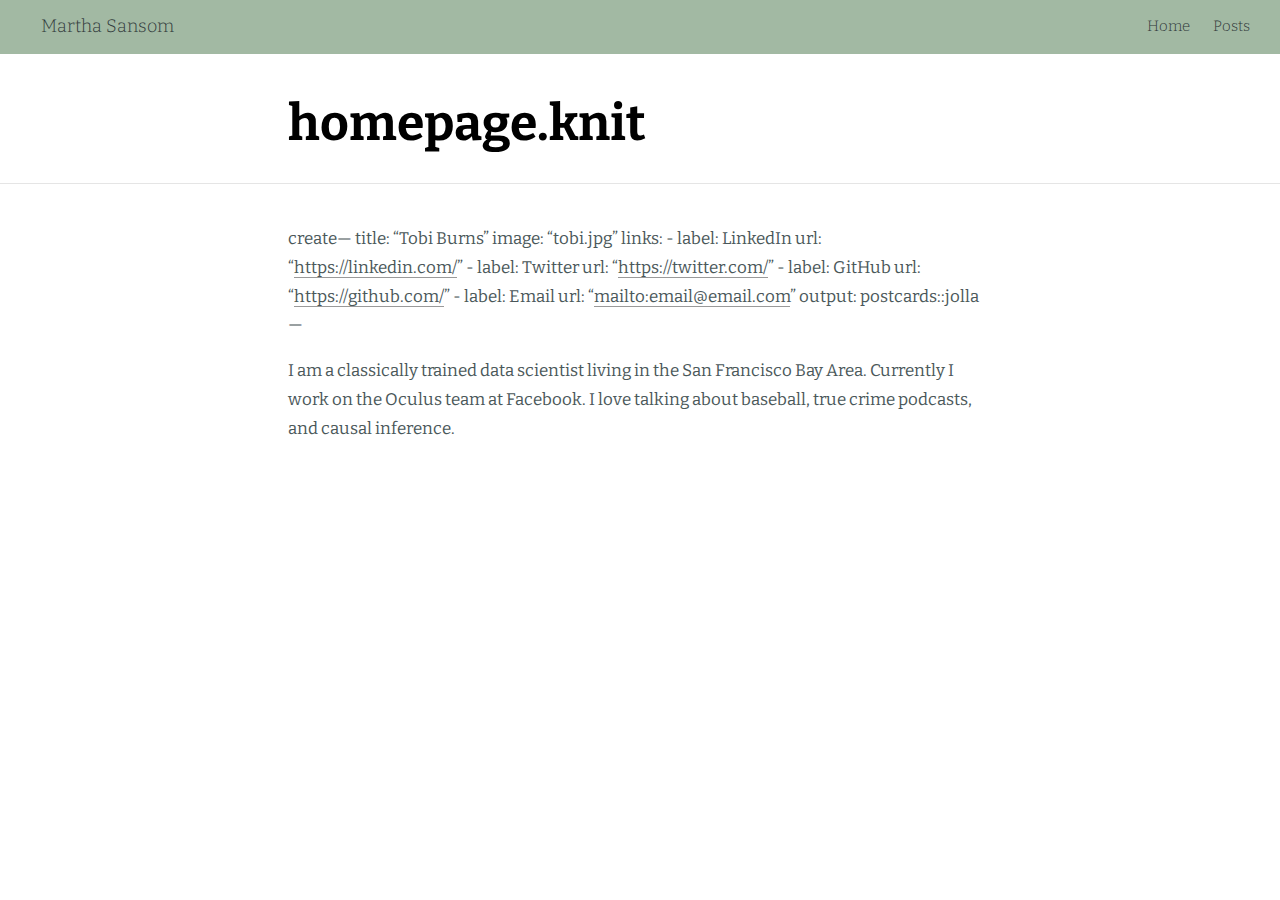
<file: docs/homepage.html>
<!DOCTYPE html>

<html xmlns="http://www.w3.org/1999/xhtml" lang="" xml:lang="">

<head>
  <meta charset="utf-8"/>
  <meta name="viewport" content="width=device-width, initial-scale=1"/>
  <meta http-equiv="X-UA-Compatible" content="IE=Edge,chrome=1"/>
  <meta name="generator" content="distill" />

  <style type="text/css">
  /* Hide doc at startup (prevent jankiness while JS renders/transforms) */
  body {
    visibility: hidden;
  }
  </style>

 <!--radix_placeholder_import_source-->
 <!--/radix_placeholder_import_source-->

<style type="text/css">code{white-space: pre;}</style>
<style type="text/css" data-origin="pandoc">
html { -webkit-text-size-adjust: 100%; }
pre > code.sourceCode { white-space: pre; position: relative; }
pre > code.sourceCode > span { display: inline-block; line-height: 1.25; }
pre > code.sourceCode > span:empty { height: 1.2em; }
.sourceCode { overflow: visible; }
code.sourceCode > span { color: inherit; text-decoration: inherit; }
div.sourceCode { margin: 1em 0; }
pre.sourceCode { margin: 0; }
@media screen {
div.sourceCode { overflow: auto; }
}
@media print {
pre > code.sourceCode { white-space: pre-wrap; }
pre > code.sourceCode > span { text-indent: -5em; padding-left: 5em; }
}
pre.numberSource code
  { counter-reset: source-line 0; }
pre.numberSource code > span
  { position: relative; left: -4em; counter-increment: source-line; }
pre.numberSource code > span > a:first-child::before
  { content: counter(source-line);
    position: relative; left: -1em; text-align: right; vertical-align: baseline;
    border: none; display: inline-block;
    -webkit-touch-callout: none; -webkit-user-select: none;
    -khtml-user-select: none; -moz-user-select: none;
    -ms-user-select: none; user-select: none;
    padding: 0 4px; width: 4em;
    color: #aaaaaa;
  }
pre.numberSource { margin-left: 3em; border-left: 1px solid #aaaaaa;  padding-left: 4px; }
div.sourceCode
  { color: #00769e; background-color: #f1f3f5; }
@media screen {
pre > code.sourceCode > span > a:first-child::before { text-decoration: underline; }
}
code span { color: #00769e; } /* Normal */
code span.al { color: #ad0000; } /* Alert */
code span.an { color: #5e5e5e; } /* Annotation */
code span.at { color: #657422; } /* Attribute */
code span.bn { color: #ad0000; } /* BaseN */
code span.bu { } /* BuiltIn */
code span.cf { color: #00769e; } /* ControlFlow */
code span.ch { color: #20794d; } /* Char */
code span.cn { color: #8f5902; } /* Constant */
code span.co { color: #5e5e5e; } /* Comment */
code span.cv { color: #5e5e5e; font-style: italic; } /* CommentVar */
code span.do { color: #5e5e5e; font-style: italic; } /* Documentation */
code span.dt { color: #ad0000; } /* DataType */
code span.dv { color: #ad0000; } /* DecVal */
code span.er { color: #ad0000; } /* Error */
code span.ex { } /* Extension */
code span.fl { color: #ad0000; } /* Float */
code span.fu { color: #4758ab; } /* Function */
code span.im { } /* Import */
code span.in { color: #5e5e5e; } /* Information */
code span.kw { color: #00769e; } /* Keyword */
code span.op { color: #5e5e5e; } /* Operator */
code span.ot { color: #00769e; } /* Other */
code span.pp { color: #ad0000; } /* Preprocessor */
code span.sc { color: #5e5e5e; } /* SpecialChar */
code span.ss { color: #20794d; } /* SpecialString */
code span.st { color: #20794d; } /* String */
code span.va { color: #111111; } /* Variable */
code span.vs { color: #20794d; } /* VerbatimString */
code span.wa { color: #5e5e5e; font-style: italic; } /* Warning */
</style>


  <!--radix_placeholder_meta_tags-->
  <title>Martha Sansom: Untitled</title>




  <!--  https://developers.facebook.com/docs/sharing/webmasters#markup -->
  <meta property="og:title" content="Martha Sansom: Untitled"/>
  <meta property="og:type" content="article"/>
  <meta property="og:locale" content="en_US"/>
  <meta property="og:site_name" content="Martha Sansom"/>

  <!--  https://dev.twitter.com/cards/types/summary -->
  <meta property="twitter:card" content="summary"/>
  <meta property="twitter:title" content="Martha Sansom: Untitled"/>

  <!--/radix_placeholder_meta_tags-->
  <!--radix_placeholder_rmarkdown_metadata-->

  <script type="text/json" id="radix-rmarkdown-metadata">
  {"type":"list","attributes":{},"value":[]}
  </script>
  <!--/radix_placeholder_rmarkdown_metadata-->
  <!--radix_placeholder_navigation_in_header-->
  <meta name="distill:offset" content=""/>

  <script type="application/javascript">

    window.headroom_prevent_pin = false;

    window.document.addEventListener("DOMContentLoaded", function (event) {

      // initialize headroom for banner
      var header = $('header').get(0);
      var headerHeight = header.offsetHeight;
      var headroom = new Headroom(header, {
        tolerance: 5,
        onPin : function() {
          if (window.headroom_prevent_pin) {
            window.headroom_prevent_pin = false;
            headroom.unpin();
          }
        }
      });
      headroom.init();
      if(window.location.hash)
        headroom.unpin();
      $(header).addClass('headroom--transition');

      // offset scroll location for banner on hash change
      // (see: https://github.com/WickyNilliams/headroom.js/issues/38)
      window.addEventListener("hashchange", function(event) {
        window.scrollTo(0, window.pageYOffset - (headerHeight + 25));
      });

      // responsive menu
      $('.distill-site-header').each(function(i, val) {
        var topnav = $(this);
        var toggle = topnav.find('.nav-toggle');
        toggle.on('click', function() {
          topnav.toggleClass('responsive');
        });
      });

      // nav dropdowns
      $('.nav-dropbtn').click(function(e) {
        $(this).next('.nav-dropdown-content').toggleClass('nav-dropdown-active');
        $(this).parent().siblings('.nav-dropdown')
           .children('.nav-dropdown-content').removeClass('nav-dropdown-active');
      });
      $("body").click(function(e){
        $('.nav-dropdown-content').removeClass('nav-dropdown-active');
      });
      $(".nav-dropdown").click(function(e){
        e.stopPropagation();
      });
    });
  </script>

  <style type="text/css">

  /* Theme (user-documented overrideables for nav appearance) */

  .distill-site-nav {
    color: rgba(255, 255, 255, 0.8);
    background-color: #0F2E3D;
    font-size: 15px;
    font-weight: 300;
  }

  .distill-site-nav a {
    color: inherit;
    text-decoration: none;
  }

  .distill-site-nav a:hover {
    color: white;
  }

  @media print {
    .distill-site-nav {
      display: none;
    }
  }

  .distill-site-header {

  }

  .distill-site-footer {

  }


  /* Site Header */

  .distill-site-header {
    width: 100%;
    box-sizing: border-box;
    z-index: 3;
  }

  .distill-site-header .nav-left {
    display: inline-block;
    margin-left: 8px;
  }

  @media screen and (max-width: 768px) {
    .distill-site-header .nav-left {
      margin-left: 0;
    }
  }


  .distill-site-header .nav-right {
    float: right;
    margin-right: 8px;
  }

  .distill-site-header a,
  .distill-site-header .title {
    display: inline-block;
    text-align: center;
    padding: 14px 10px 14px 10px;
  }

  .distill-site-header .title {
    font-size: 18px;
    min-width: 150px;
  }

  .distill-site-header .logo {
    padding: 0;
  }

  .distill-site-header .logo img {
    display: none;
    max-height: 20px;
    width: auto;
    margin-bottom: -4px;
  }

  .distill-site-header .nav-image img {
    max-height: 18px;
    width: auto;
    display: inline-block;
    margin-bottom: -3px;
  }



  @media screen and (min-width: 1000px) {
    .distill-site-header .logo img {
      display: inline-block;
    }
    .distill-site-header .nav-left {
      margin-left: 20px;
    }
    .distill-site-header .nav-right {
      margin-right: 20px;
    }
    .distill-site-header .title {
      padding-left: 12px;
    }
  }


  .distill-site-header .nav-toggle {
    display: none;
  }

  .nav-dropdown {
    display: inline-block;
    position: relative;
  }

  .nav-dropdown .nav-dropbtn {
    border: none;
    outline: none;
    color: rgba(255, 255, 255, 0.8);
    padding: 16px 10px;
    background-color: transparent;
    font-family: inherit;
    font-size: inherit;
    font-weight: inherit;
    margin: 0;
    margin-top: 1px;
    z-index: 2;
  }

  .nav-dropdown-content {
    display: none;
    position: absolute;
    background-color: white;
    min-width: 200px;
    border: 1px solid rgba(0,0,0,0.15);
    border-radius: 4px;
    box-shadow: 0px 8px 16px 0px rgba(0,0,0,0.1);
    z-index: 1;
    margin-top: 2px;
    white-space: nowrap;
    padding-top: 4px;
    padding-bottom: 4px;
  }

  .nav-dropdown-content hr {
    margin-top: 4px;
    margin-bottom: 4px;
    border: none;
    border-bottom: 1px solid rgba(0, 0, 0, 0.1);
  }

  .nav-dropdown-active {
    display: block;
  }

  .nav-dropdown-content a, .nav-dropdown-content .nav-dropdown-header {
    color: black;
    padding: 6px 24px;
    text-decoration: none;
    display: block;
    text-align: left;
  }

  .nav-dropdown-content .nav-dropdown-header {
    display: block;
    padding: 5px 24px;
    padding-bottom: 0;
    text-transform: uppercase;
    font-size: 14px;
    color: #999999;
    white-space: nowrap;
  }

  .nav-dropdown:hover .nav-dropbtn {
    color: white;
  }

  .nav-dropdown-content a:hover {
    background-color: #ddd;
    color: black;
  }

  .nav-right .nav-dropdown-content {
    margin-left: -45%;
    right: 0;
  }

  @media screen and (max-width: 768px) {
    .distill-site-header a, .distill-site-header .nav-dropdown  {display: none;}
    .distill-site-header a.nav-toggle {
      float: right;
      display: block;
    }
    .distill-site-header .title {
      margin-left: 0;
    }
    .distill-site-header .nav-right {
      margin-right: 0;
    }
    .distill-site-header {
      overflow: hidden;
    }
    .nav-right .nav-dropdown-content {
      margin-left: 0;
    }
  }


  @media screen and (max-width: 768px) {
    .distill-site-header.responsive {position: relative; min-height: 500px; }
    .distill-site-header.responsive a.nav-toggle {
      position: absolute;
      right: 0;
      top: 0;
    }
    .distill-site-header.responsive a,
    .distill-site-header.responsive .nav-dropdown {
      display: block;
      text-align: left;
    }
    .distill-site-header.responsive .nav-left,
    .distill-site-header.responsive .nav-right {
      width: 100%;
    }
    .distill-site-header.responsive .nav-dropdown {float: none;}
    .distill-site-header.responsive .nav-dropdown-content {position: relative;}
    .distill-site-header.responsive .nav-dropdown .nav-dropbtn {
      display: block;
      width: 100%;
      text-align: left;
    }
  }

  /* Site Footer */

  .distill-site-footer {
    width: 100%;
    overflow: hidden;
    box-sizing: border-box;
    z-index: 3;
    margin-top: 30px;
    padding-top: 30px;
    padding-bottom: 30px;
    text-align: center;
  }

  /* Headroom */

  d-title {
    padding-top: 6rem;
  }

  @media print {
    d-title {
      padding-top: 4rem;
    }
  }

  .headroom {
    z-index: 1000;
    position: fixed;
    top: 0;
    left: 0;
    right: 0;
  }

  .headroom--transition {
    transition: all .4s ease-in-out;
  }

  .headroom--unpinned {
    top: -100px;
  }

  .headroom--pinned {
    top: 0;
  }

  /* adjust viewport for navbar height */
  /* helps vertically center bootstrap (non-distill) content */
  .min-vh-100 {
    min-height: calc(100vh - 100px) !important;
  }

  </style>

  <script src="site_libs/jquery-3.6.0/jquery-3.6.0.min.js"></script>
  <link href="site_libs/font-awesome-6.5.2/css/all.min.css" rel="stylesheet"/>
  <link href="site_libs/font-awesome-6.5.2/css/v4-shims.min.css" rel="stylesheet"/>
  <script src="site_libs/headroom-0.9.4/headroom.min.js"></script>
  <script src="site_libs/autocomplete-0.37.1/autocomplete.min.js"></script>
  <script src="site_libs/fuse-6.4.1/fuse.min.js"></script>

  <script type="application/javascript">

  function getMeta(metaName) {
    var metas = document.getElementsByTagName('meta');
    for (let i = 0; i < metas.length; i++) {
      if (metas[i].getAttribute('name') === metaName) {
        return metas[i].getAttribute('content');
      }
    }
    return '';
  }

  function offsetURL(url) {
    var offset = getMeta('distill:offset');
    return offset ? offset + '/' + url : url;
  }

  function createFuseIndex() {

    // create fuse index
    var options = {
      keys: [
        { name: 'title', weight: 20 },
        { name: 'categories', weight: 15 },
        { name: 'description', weight: 10 },
        { name: 'contents', weight: 5 },
      ],
      ignoreLocation: true,
      threshold: 0
    };
    var fuse = new window.Fuse([], options);

    // fetch the main search.json
    return fetch(offsetURL('search.json'))
      .then(function(response) {
        if (response.status == 200) {
          return response.json().then(function(json) {
            // index main articles
            json.articles.forEach(function(article) {
              fuse.add(article);
            });
            // download collections and index their articles
            return Promise.all(json.collections.map(function(collection) {
              return fetch(offsetURL(collection)).then(function(response) {
                if (response.status === 200) {
                  return response.json().then(function(articles) {
                    articles.forEach(function(article) {
                      fuse.add(article);
                    });
                  })
                } else {
                  return Promise.reject(
                    new Error('Unexpected status from search index request: ' +
                              response.status)
                  );
                }
              });
            })).then(function() {
              return fuse;
            });
          });

        } else {
          return Promise.reject(
            new Error('Unexpected status from search index request: ' +
                        response.status)
          );
        }
      });
  }

  window.document.addEventListener("DOMContentLoaded", function (event) {

    // get search element (bail if we don't have one)
    var searchEl = window.document.getElementById('distill-search');
    if (!searchEl)
      return;

    createFuseIndex()
      .then(function(fuse) {

        // make search box visible
        searchEl.classList.remove('hidden');

        // initialize autocomplete
        var options = {
          autoselect: true,
          hint: false,
          minLength: 2,
        };
        window.autocomplete(searchEl, options, [{
          source: function(query, callback) {
            const searchOptions = {
              isCaseSensitive: false,
              shouldSort: true,
              minMatchCharLength: 2,
              limit: 10,
            };
            var results = fuse.search(query, searchOptions);
            callback(results
              .map(function(result) { return result.item; })
            );
          },
          templates: {
            suggestion: function(suggestion) {
              var img = suggestion.preview && Object.keys(suggestion.preview).length > 0
                ? `<img src="${offsetURL(suggestion.preview)}"</img>`
                : '';
              var html = `
                <div class="search-item">
                  <h3>${suggestion.title}</h3>
                  <div class="search-item-description">
                    ${suggestion.description || ''}
                  </div>
                  <div class="search-item-preview">
                    ${img}
                  </div>
                </div>
              `;
              return html;
            }
          }
        }]).on('autocomplete:selected', function(event, suggestion) {
          window.location.href = offsetURL(suggestion.path);
        });
        // remove inline display style on autocompleter (we want to
        // manage responsive display via css)
        $('.algolia-autocomplete').css("display", "");
      })
      .catch(function(error) {
        console.log(error);
      });

  });

  </script>

  <style type="text/css">

  .nav-search {
    font-size: x-small;
  }

  /* Algolioa Autocomplete */

  .algolia-autocomplete {
    display: inline-block;
    margin-left: 10px;
    vertical-align: sub;
    background-color: white;
    color: black;
    padding: 6px;
    padding-top: 8px;
    padding-bottom: 0;
    border-radius: 6px;
    border: 1px #0F2E3D solid;
    width: 180px;
  }


  @media screen and (max-width: 768px) {
    .distill-site-nav .algolia-autocomplete {
      display: none;
      visibility: hidden;
    }
    .distill-site-nav.responsive .algolia-autocomplete {
      display: inline-block;
      visibility: visible;
    }
    .distill-site-nav.responsive .algolia-autocomplete .aa-dropdown-menu {
      margin-left: 0;
      width: 400px;
      max-height: 400px;
    }
  }

  .algolia-autocomplete .aa-input, .algolia-autocomplete .aa-hint {
    width: 90%;
    outline: none;
    border: none;
  }

  .algolia-autocomplete .aa-hint {
    color: #999;
  }
  .algolia-autocomplete .aa-dropdown-menu {
    width: 550px;
    max-height: 70vh;
    overflow-x: visible;
    overflow-y: scroll;
    padding: 5px;
    margin-top: 3px;
    margin-left: -150px;
    background-color: #fff;
    border-radius: 5px;
    border: 1px solid #999;
    border-top: none;
  }

  .algolia-autocomplete .aa-dropdown-menu .aa-suggestion {
    cursor: pointer;
    padding: 5px 4px;
    border-bottom: 1px solid #eee;
  }

  .algolia-autocomplete .aa-dropdown-menu .aa-suggestion:last-of-type {
    border-bottom: none;
    margin-bottom: 2px;
  }

  .algolia-autocomplete .aa-dropdown-menu .aa-suggestion .search-item {
    overflow: hidden;
    font-size: 0.8em;
    line-height: 1.4em;
  }

  .algolia-autocomplete .aa-dropdown-menu .aa-suggestion .search-item h3 {
    font-size: 1rem;
    margin-block-start: 0;
    margin-block-end: 5px;
  }

  .algolia-autocomplete .aa-dropdown-menu .aa-suggestion .search-item-description {
    display: inline-block;
    overflow: hidden;
    height: 2.8em;
    width: 80%;
    margin-right: 4%;
  }

  .algolia-autocomplete .aa-dropdown-menu .aa-suggestion .search-item-preview {
    display: inline-block;
    width: 15%;
  }

  .algolia-autocomplete .aa-dropdown-menu .aa-suggestion .search-item-preview img {
    height: 3em;
    width: auto;
    display: none;
  }

  .algolia-autocomplete .aa-dropdown-menu .aa-suggestion .search-item-preview img[src] {
    display: initial;
  }

  .algolia-autocomplete .aa-dropdown-menu .aa-suggestion.aa-cursor {
    background-color: #eee;
  }
  .algolia-autocomplete .aa-dropdown-menu .aa-suggestion em {
    font-weight: bold;
    font-style: normal;
  }

  </style>


  <!--/radix_placeholder_navigation_in_header-->
  <!--radix_placeholder_distill-->

  <style type="text/css">

  body {
    background-color: white;
  }

  .pandoc-table {
    width: 100%;
  }

  .pandoc-table>caption {
    margin-bottom: 10px;
  }

  .pandoc-table th:not([align]) {
    text-align: left;
  }

  .pagedtable-footer {
    font-size: 15px;
  }

  d-byline .byline {
    grid-template-columns: 2fr 2fr;
  }

  d-byline .byline h3 {
    margin-block-start: 1.5em;
  }

  d-byline .byline .authors-affiliations h3 {
    margin-block-start: 0.5em;
  }

  .authors-affiliations .orcid-id {
    width: 16px;
    height:16px;
    margin-left: 4px;
    margin-right: 4px;
    vertical-align: middle;
    padding-bottom: 2px;
  }

  d-title .dt-tags {
    margin-top: 1em;
    grid-column: text;
  }

  .dt-tags .dt-tag {
    text-decoration: none;
    display: inline-block;
    color: rgba(0,0,0,0.6);
    padding: 0em 0.4em;
    margin-right: 0.5em;
    margin-bottom: 0.4em;
    font-size: 70%;
    border: 1px solid rgba(0,0,0,0.2);
    border-radius: 3px;
    text-transform: uppercase;
    font-weight: 500;
  }

  d-article table.gt_table td,
  d-article table.gt_table th {
    border-bottom: none;
    font-size: 100%;
  }

  .html-widget {
    margin-bottom: 2.0em;
  }

  .l-screen-inset {
    padding-right: 16px;
  }

  .l-screen .caption {
    margin-left: 10px;
  }

  .shaded {
    background: rgb(247, 247, 247);
    padding-top: 20px;
    padding-bottom: 20px;
    border-top: 1px solid rgba(0, 0, 0, 0.1);
    border-bottom: 1px solid rgba(0, 0, 0, 0.1);
  }

  .shaded .html-widget {
    margin-bottom: 0;
    border: 1px solid rgba(0, 0, 0, 0.1);
  }

  .shaded .shaded-content {
    background: white;
  }

  .text-output {
    margin-top: 0;
    line-height: 1.5em;
  }

  .hidden {
    display: none !important;
  }

  hr.section-separator {
    border: none;
    border-top: 1px solid rgba(0, 0, 0, 0.1);
    margin: 0px;
  }


  d-byline {
    border-top: none;
  }

  d-article {
    padding-top: 2.5rem;
    padding-bottom: 30px;
    border-top: none;
  }

  d-appendix {
    padding-top: 30px;
  }

  d-article>p>img {
    width: 100%;
  }

  d-article h2 {
    margin: 1rem 0 1.5rem 0;
  }

  d-article h3 {
    margin-top: 1.5rem;
  }

  d-article iframe {
    border: 1px solid rgba(0, 0, 0, 0.1);
    margin-bottom: 2.0em;
    width: 100%;
  }

  /* Tweak code blocks */

  d-article div.sourceCode code,
  d-article pre code {
    font-family: Consolas, Monaco, 'Andale Mono', 'Ubuntu Mono', monospace;
  }

  d-article pre,
  d-article div.sourceCode,
  d-article div.sourceCode pre {
    overflow: auto;
  }

  d-article div.sourceCode {
    background-color: white;
  }

  d-article div.sourceCode pre {
    padding-left: 10px;
    font-size: 12px;
    border-left: 2px solid rgba(0,0,0,0.1);
  }

  d-article pre {
    font-size: 12px;
    color: black;
    background: none;
    margin-top: 0;
    text-align: left;
    white-space: pre;
    word-spacing: normal;
    word-break: normal;
    word-wrap: normal;
    line-height: 1.5;

    -moz-tab-size: 4;
    -o-tab-size: 4;
    tab-size: 4;

    -webkit-hyphens: none;
    -moz-hyphens: none;
    -ms-hyphens: none;
    hyphens: none;
  }

  d-article pre a {
    border-bottom: none;
  }

  d-article pre a:hover {
    border-bottom: none;
    text-decoration: underline;
  }

  d-article details {
    grid-column: text;
    margin-bottom: 0.8em;
  }

  @media(min-width: 768px) {

  d-article pre,
  d-article div.sourceCode,
  d-article div.sourceCode pre {
    overflow: visible !important;
  }

  d-article div.sourceCode pre {
    padding-left: 18px;
    font-size: 14px;
  }

  /* tweak for Pandoc numbered line within distill */
  d-article pre.numberSource code > span {
      left: -2em;
  }

  d-article pre {
    font-size: 14px;
  }

  }

  figure img.external {
    background: white;
    border: 1px solid rgba(0, 0, 0, 0.1);
    box-shadow: 0 1px 8px rgba(0, 0, 0, 0.1);
    padding: 18px;
    box-sizing: border-box;
  }

  /* CSS for d-contents */

  .d-contents {
    grid-column: text;
    color: rgba(0,0,0,0.8);
    font-size: 0.9em;
    padding-bottom: 1em;
    margin-bottom: 1em;
    padding-bottom: 0.5em;
    margin-bottom: 1em;
    padding-left: 0.25em;
    justify-self: start;
  }

  @media(min-width: 1000px) {
    .d-contents.d-contents-float {
      height: 0;
      grid-column-start: 1;
      grid-column-end: 4;
      justify-self: center;
      padding-right: 3em;
      padding-left: 2em;
    }
  }

  .d-contents nav h3 {
    font-size: 18px;
    margin-top: 0;
    margin-bottom: 1em;
  }

  .d-contents li {
    list-style-type: none
  }

  .d-contents nav > ul {
    padding-left: 0;
  }

  .d-contents ul {
    padding-left: 1em
  }

  .d-contents nav ul li {
    margin-top: 0.6em;
    margin-bottom: 0.2em;
  }

  .d-contents nav a {
    font-size: 13px;
    border-bottom: none;
    text-decoration: none
    color: rgba(0, 0, 0, 0.8);
  }

  .d-contents nav a:hover {
    text-decoration: underline solid rgba(0, 0, 0, 0.6)
  }

  .d-contents nav > ul > li > a {
    font-weight: 600;
  }

  .d-contents nav > ul > li > ul {
    font-weight: inherit;
  }

  .d-contents nav > ul > li > ul > li {
    margin-top: 0.2em;
  }


  .d-contents nav ul {
    margin-top: 0;
    margin-bottom: 0.25em;
  }

  .d-article-with-toc h2:nth-child(2) {
    margin-top: 0;
  }


  /* Figure */

  .figure {
    position: relative;
    margin-bottom: 2.5em;
    margin-top: 1.5em;
  }

  .figure .caption {
    color: rgba(0, 0, 0, 0.6);
    font-size: 12px;
    line-height: 1.5em;
  }

  .figure img.external {
    background: white;
    border: 1px solid rgba(0, 0, 0, 0.1);
    box-shadow: 0 1px 8px rgba(0, 0, 0, 0.1);
    padding: 18px;
    box-sizing: border-box;
  }

  .figure .caption a {
    color: rgba(0, 0, 0, 0.6);
  }

  .figure .caption b,
  .figure .caption strong, {
    font-weight: 600;
    color: rgba(0, 0, 0, 1.0);
  }

  /* Citations */

  d-article .citation {
    color: inherit;
    cursor: inherit;
  }

  div.hanging-indent{
    margin-left: 1em; text-indent: -1em;
  }

  /* Citation hover box */

  .tippy-box[data-theme~=light-border] {
    background-color: rgba(250, 250, 250, 0.95);
  }

  .tippy-content > p {
    margin-bottom: 0;
    padding: 2px;
  }


  /* Tweak 1000px media break to show more text */

  @media(min-width: 1000px) {
    .base-grid,
    distill-header,
    d-title,
    d-abstract,
    d-article,
    d-appendix,
    distill-appendix,
    d-byline,
    d-footnote-list,
    d-citation-list,
    distill-footer {
      grid-template-columns: [screen-start] 1fr [page-start kicker-start] 80px [middle-start] 50px [text-start kicker-end] 65px 65px 65px 65px 65px 65px 65px 65px [text-end gutter-start] 65px [middle-end] 65px [page-end gutter-end] 1fr [screen-end];
      grid-column-gap: 16px;
    }

    .grid {
      grid-column-gap: 16px;
    }

    d-article {
      font-size: 1.06rem;
      line-height: 1.7em;
    }
    figure .caption, .figure .caption, figure figcaption {
      font-size: 13px;
    }
  }

  @media(min-width: 1180px) {
    .base-grid,
    distill-header,
    d-title,
    d-abstract,
    d-article,
    d-appendix,
    distill-appendix,
    d-byline,
    d-footnote-list,
    d-citation-list,
    distill-footer {
      grid-template-columns: [screen-start] 1fr [page-start kicker-start] 60px [middle-start] 60px [text-start kicker-end] 60px 60px 60px 60px 60px 60px 60px 60px [text-end gutter-start] 60px [middle-end] 60px [page-end gutter-end] 1fr [screen-end];
      grid-column-gap: 32px;
    }

    .grid {
      grid-column-gap: 32px;
    }
  }


  /* Get the citation styles for the appendix (not auto-injected on render since
     we do our own rendering of the citation appendix) */

  d-appendix .citation-appendix,
  .d-appendix .citation-appendix {
    font-size: 11px;
    line-height: 15px;
    border-left: 1px solid rgba(0, 0, 0, 0.1);
    padding-left: 18px;
    border: 1px solid rgba(0,0,0,0.1);
    background: rgba(0, 0, 0, 0.02);
    padding: 10px 18px;
    border-radius: 3px;
    color: rgba(150, 150, 150, 1);
    overflow: hidden;
    margin-top: -12px;
    white-space: pre-wrap;
    word-wrap: break-word;
  }

  /* Include appendix styles here so they can be overridden */

  d-appendix {
    contain: layout style;
    font-size: 0.8em;
    line-height: 1.7em;
    margin-top: 60px;
    margin-bottom: 0;
    border-top: 1px solid rgba(0, 0, 0, 0.1);
    color: rgba(0,0,0,0.5);
    padding-top: 60px;
    padding-bottom: 48px;
  }

  d-appendix h3 {
    grid-column: page-start / text-start;
    font-size: 15px;
    font-weight: 500;
    margin-top: 1em;
    margin-bottom: 0;
    color: rgba(0,0,0,0.65);
  }

  d-appendix h3 + * {
    margin-top: 1em;
  }

  d-appendix ol {
    padding: 0 0 0 15px;
  }

  @media (min-width: 768px) {
    d-appendix ol {
      padding: 0 0 0 30px;
      margin-left: -30px;
    }
  }

  d-appendix li {
    margin-bottom: 1em;
  }

  d-appendix a {
    color: rgba(0, 0, 0, 0.6);
  }

  d-appendix > * {
    grid-column: text;
  }

  d-appendix > d-footnote-list,
  d-appendix > d-citation-list,
  d-appendix > distill-appendix {
    grid-column: screen;
  }

  /* Include footnote styles here so they can be overridden */

  d-footnote-list {
    contain: layout style;
  }

  d-footnote-list > * {
    grid-column: text;
  }

  d-footnote-list a.footnote-backlink {
    color: rgba(0,0,0,0.3);
    padding-left: 0.5em;
  }



  /* Anchor.js */

  .anchorjs-link {
    /*transition: all .25s linear; */
    text-decoration: none;
    border-bottom: none;
  }
  *:hover > .anchorjs-link {
    margin-left: -1.125em !important;
    text-decoration: none;
    border-bottom: none;
  }

  /* Social footer */

  .social_footer {
    margin-top: 30px;
    margin-bottom: 0;
    color: rgba(0,0,0,0.67);
  }

  .disqus-comments {
    margin-right: 30px;
  }

  .disqus-comment-count {
    border-bottom: 1px solid rgba(0, 0, 0, 0.4);
    cursor: pointer;
  }

  #disqus_thread {
    margin-top: 30px;
  }

  .article-sharing a {
    border-bottom: none;
    margin-right: 8px;
  }

  .article-sharing a:hover {
    border-bottom: none;
  }

  .sidebar-section.subscribe {
    font-size: 12px;
    line-height: 1.6em;
  }

  .subscribe p {
    margin-bottom: 0.5em;
  }


  .article-footer .subscribe {
    font-size: 15px;
    margin-top: 45px;
  }


  .sidebar-section.custom {
    font-size: 12px;
    line-height: 1.6em;
  }

  .custom p {
    margin-bottom: 0.5em;
  }

  /* Styles for listing layout (hide title) */
  .layout-listing d-title, .layout-listing .d-title {
    display: none;
  }

  /* Styles for posts lists (not auto-injected) */


  .posts-with-sidebar {
    padding-left: 45px;
    padding-right: 45px;
  }

  .posts-list .description h2,
  .posts-list .description p {
    font-family: -apple-system, BlinkMacSystemFont, "Segoe UI", Roboto, Oxygen, Ubuntu, Cantarell, "Fira Sans", "Droid Sans", "Helvetica Neue", Arial, sans-serif;
  }

  .posts-list .description h2 {
    font-weight: 700;
    border-bottom: none;
    padding-bottom: 0;
  }

  .posts-list h2.post-tag {
    border-bottom: 1px solid rgba(0, 0, 0, 0.2);
    padding-bottom: 12px;
  }
  .posts-list {
    margin-top: 60px;
    margin-bottom: 24px;
  }

  .posts-list .post-preview {
    text-decoration: none;
    overflow: hidden;
    display: block;
    border-bottom: 1px solid rgba(0, 0, 0, 0.1);
    padding: 24px 0;
  }

  .post-preview-last {
    border-bottom: none !important;
  }

  .posts-list .posts-list-caption {
    grid-column: screen;
    font-weight: 400;
  }

  .posts-list .post-preview h2 {
    margin: 0 0 6px 0;
    line-height: 1.2em;
    font-style: normal;
    font-size: 24px;
  }

  .posts-list .post-preview p {
    margin: 0 0 12px 0;
    line-height: 1.4em;
    font-size: 16px;
  }

  .posts-list .post-preview .thumbnail {
    box-sizing: border-box;
    margin-bottom: 24px;
    position: relative;
    max-width: 500px;
  }
  .posts-list .post-preview img {
    width: 100%;
    display: block;
  }

  .posts-list .metadata {
    font-size: 12px;
    line-height: 1.4em;
    margin-bottom: 18px;
  }

  .posts-list .metadata > * {
    display: inline-block;
  }

  .posts-list .metadata .publishedDate {
    margin-right: 2em;
  }

  .posts-list .metadata .dt-authors {
    display: block;
    margin-top: 0.3em;
    margin-right: 2em;
  }

  .posts-list .dt-tags {
    display: block;
    line-height: 1em;
  }

  .posts-list .dt-tags .dt-tag {
    display: inline-block;
    color: rgba(0,0,0,0.6);
    padding: 0.3em 0.4em;
    margin-right: 0.2em;
    margin-bottom: 0.4em;
    font-size: 60%;
    border: 1px solid rgba(0,0,0,0.2);
    border-radius: 3px;
    text-transform: uppercase;
    font-weight: 500;
  }

  .posts-list img {
    opacity: 1;
  }

  .posts-list img[data-src] {
    opacity: 0;
  }

  .posts-more {
    clear: both;
  }


  .posts-sidebar {
    font-size: 16px;
  }

  .posts-sidebar h3 {
    font-size: 16px;
    margin-top: 0;
    margin-bottom: 0.5em;
    font-weight: 400;
    text-transform: uppercase;
  }

  .sidebar-section {
    margin-bottom: 30px;
  }

  .categories ul {
    list-style-type: none;
    margin: 0;
    padding: 0;
  }

  .categories li {
    color: rgba(0, 0, 0, 0.8);
    margin-bottom: 0;
  }

  .categories li>a {
    border-bottom: none;
  }

  .categories li>a:hover {
    border-bottom: 1px solid rgba(0, 0, 0, 0.4);
  }

  .categories .active {
    font-weight: 600;
  }

  .categories .category-count {
    color: rgba(0, 0, 0, 0.4);
  }


  @media(min-width: 768px) {
    .posts-list .post-preview h2 {
      font-size: 26px;
    }
    .posts-list .post-preview .thumbnail {
      float: right;
      width: 30%;
      margin-bottom: 0;
    }
    .posts-list .post-preview .description {
      float: left;
      width: 45%;
    }
    .posts-list .post-preview .metadata {
      float: left;
      width: 20%;
      margin-top: 8px;
    }
    .posts-list .post-preview p {
      margin: 0 0 12px 0;
      line-height: 1.5em;
      font-size: 16px;
    }
    .posts-with-sidebar .posts-list {
      float: left;
      width: 75%;
    }
    .posts-with-sidebar .posts-sidebar {
      float: right;
      width: 20%;
      margin-top: 60px;
      padding-top: 24px;
      padding-bottom: 24px;
    }
  }


  /* Improve display for browsers without grid (IE/Edge <= 15) */

  .downlevel {
    line-height: 1.6em;
    font-family: -apple-system, BlinkMacSystemFont, "Segoe UI", Roboto, Oxygen, Ubuntu, Cantarell, "Fira Sans", "Droid Sans", "Helvetica Neue", Arial, sans-serif;
    margin: 0;
  }

  .downlevel .d-title {
    padding-top: 6rem;
    padding-bottom: 1.5rem;
  }

  .downlevel .d-title h1 {
    font-size: 50px;
    font-weight: 700;
    line-height: 1.1em;
    margin: 0 0 0.5rem;
  }

  .downlevel .d-title p {
    font-weight: 300;
    font-size: 1.2rem;
    line-height: 1.55em;
    margin-top: 0;
  }

  .downlevel .d-byline {
    padding-top: 0.8em;
    padding-bottom: 0.8em;
    font-size: 0.8rem;
    line-height: 1.8em;
  }

  .downlevel .section-separator {
    border: none;
    border-top: 1px solid rgba(0, 0, 0, 0.1);
  }

  .downlevel .d-article {
    font-size: 1.06rem;
    line-height: 1.7em;
    padding-top: 1rem;
    padding-bottom: 2rem;
  }


  .downlevel .d-appendix {
    padding-left: 0;
    padding-right: 0;
    max-width: none;
    font-size: 0.8em;
    line-height: 1.7em;
    margin-bottom: 0;
    color: rgba(0,0,0,0.5);
    padding-top: 40px;
    padding-bottom: 48px;
  }

  .downlevel .footnotes ol {
    padding-left: 13px;
  }

  .downlevel .base-grid,
  .downlevel .distill-header,
  .downlevel .d-title,
  .downlevel .d-abstract,
  .downlevel .d-article,
  .downlevel .d-appendix,
  .downlevel .distill-appendix,
  .downlevel .d-byline,
  .downlevel .d-footnote-list,
  .downlevel .d-citation-list,
  .downlevel .distill-footer,
  .downlevel .appendix-bottom,
  .downlevel .posts-container {
    padding-left: 40px;
    padding-right: 40px;
  }

  @media(min-width: 768px) {
    .downlevel .base-grid,
    .downlevel .distill-header,
    .downlevel .d-title,
    .downlevel .d-abstract,
    .downlevel .d-article,
    .downlevel .d-appendix,
    .downlevel .distill-appendix,
    .downlevel .d-byline,
    .downlevel .d-footnote-list,
    .downlevel .d-citation-list,
    .downlevel .distill-footer,
    .downlevel .appendix-bottom,
    .downlevel .posts-container {
    padding-left: 150px;
    padding-right: 150px;
    max-width: 900px;
  }
  }

  .downlevel pre code {
    display: block;
    border-left: 2px solid rgba(0, 0, 0, .1);
    padding: 0 0 0 20px;
    font-size: 14px;
  }

  .downlevel code, .downlevel pre {
    color: black;
    background: none;
    font-family: Consolas, Monaco, 'Andale Mono', 'Ubuntu Mono', monospace;
    text-align: left;
    white-space: pre;
    word-spacing: normal;
    word-break: normal;
    word-wrap: normal;
    line-height: 1.5;

    -moz-tab-size: 4;
    -o-tab-size: 4;
    tab-size: 4;

    -webkit-hyphens: none;
    -moz-hyphens: none;
    -ms-hyphens: none;
    hyphens: none;
  }

  .downlevel .posts-list .post-preview {
    color: inherit;
  }



  </style>

  <script type="application/javascript">

  function is_downlevel_browser() {
    if (bowser.isUnsupportedBrowser({ msie: "12", msedge: "16"},
                                   window.navigator.userAgent)) {
      return true;
    } else {
      return window.load_distill_framework === undefined;
    }
  }

  // show body when load is complete
  function on_load_complete() {

    // add anchors
    if (window.anchors) {
      window.anchors.options.placement = 'left';
      window.anchors.add('d-article > h2, d-article > h3, d-article > h4, d-article > h5');
    }


    // set body to visible
    document.body.style.visibility = 'visible';

    // force redraw for leaflet widgets
    if (window.HTMLWidgets) {
      var maps = window.HTMLWidgets.findAll(".leaflet");
      $.each(maps, function(i, el) {
        var map = this.getMap();
        map.invalidateSize();
        map.eachLayer(function(layer) {
          if (layer instanceof L.TileLayer)
            layer.redraw();
        });
      });
    }

    // trigger 'shown' so htmlwidgets resize
    $('d-article').trigger('shown');
  }

  function init_distill() {

    init_common();

    // create front matter
    var front_matter = $('<d-front-matter></d-front-matter>');
    $('#distill-front-matter').wrap(front_matter);

    // create d-title
    $('.d-title').changeElementType('d-title');

    // separator
    var separator = '<hr class="section-separator" style="clear: both"/>';
    // prepend separator above appendix
    $('.d-byline').before(separator);
    $('.d-article').before(separator);

    // create d-byline
    var byline = $('<d-byline></d-byline>');
    $('.d-byline').replaceWith(byline);

    // create d-article
    var article = $('<d-article></d-article>');
    $('.d-article').wrap(article).children().unwrap();

    // move posts container into article
    $('.posts-container').appendTo($('d-article'));

    // create d-appendix
    $('.d-appendix').changeElementType('d-appendix');

    // flag indicating that we have appendix items
    var appendix = $('.appendix-bottom').children('h3').length > 0;

    // replace footnotes with <d-footnote>
    $('.footnote-ref').each(function(i, val) {
      appendix = true;
      var href = $(this).attr('href');
      var id = href.replace('#', '');
      var fn = $('#' + id);
      var fn_p = $('#' + id + '>p');
      fn_p.find('.footnote-back').remove();
      var text = fn_p.html();
      var dtfn = $('<d-footnote></d-footnote>');
      dtfn.html(text);
      $(this).replaceWith(dtfn);
    });
    // remove footnotes
    $('.footnotes').remove();

    // move refs into #references-listing
    $('#references-listing').replaceWith($('#refs'));

    $('h1.appendix, h2.appendix').each(function(i, val) {
      $(this).changeElementType('h3');
    });
    $('h3.appendix').each(function(i, val) {
      var id = $(this).attr('id');
      $('.d-contents a[href="#' + id + '"]').parent().remove();
      appendix = true;
      $(this).nextUntil($('h1, h2, h3')).addBack().appendTo($('d-appendix'));
    });

    // show d-appendix if we have appendix content
    $("d-appendix").css('display', appendix ? 'grid' : 'none');

    // localize layout chunks to just output
    $('.layout-chunk').each(function(i, val) {

      // capture layout
      var layout = $(this).attr('data-layout');

      // apply layout to markdown level block elements
      var elements = $(this).children().not('details, div.sourceCode, pre, script');
      elements.each(function(i, el) {
        var layout_div = $('<div class="' + layout + '"></div>');
        if (layout_div.hasClass('shaded')) {
          var shaded_content = $('<div class="shaded-content"></div>');
          $(this).wrap(shaded_content);
          $(this).parent().wrap(layout_div);
        } else {
          $(this).wrap(layout_div);
        }
      });


      // unwrap the layout-chunk div
      $(this).children().unwrap();
    });

    // remove code block used to force  highlighting css
    $('.distill-force-highlighting-css').parent().remove();

    // remove empty line numbers inserted by pandoc when using a
    // custom syntax highlighting theme, except when numbering line
    // in code chunk
    $('pre:not(.numberLines) code.sourceCode a:empty').remove();

    // load distill framework
    load_distill_framework();

    // wait for window.distillRunlevel == 4 to do post processing
    function distill_post_process() {

      if (!window.distillRunlevel || window.distillRunlevel < 4)
        return;

      // hide author/affiliations entirely if we have no authors
      var front_matter = JSON.parse($("#distill-front-matter").html());
      var have_authors = front_matter.authors && front_matter.authors.length > 0;
      if (!have_authors)
        $('d-byline').addClass('hidden');

      // article with toc class
      $('.d-contents').parent().addClass('d-article-with-toc');

      // strip links that point to #
      $('.authors-affiliations').find('a[href="#"]').removeAttr('href');

      // add orcid ids
      $('.authors-affiliations').find('.author').each(function(i, el) {
        var orcid_id = front_matter.authors[i].orcidID;
        var author_name = front_matter.authors[i].author
        if (orcid_id) {
          var a = $('<a></a>');
          a.attr('href', 'https://orcid.org/' + orcid_id);
          var img = $('<img></img>');
          img.addClass('orcid-id');
          img.attr('alt', author_name ? 'ORCID ID for ' + author_name : 'ORCID ID');
          img.attr('src','[data-uri]');
          a.append(img);
          $(this).append(a);
        }
      });

      // hide elements of author/affiliations grid that have no value
      function hide_byline_column(caption) {
        $('d-byline').find('h3:contains("' + caption + '")').parent().css('visibility', 'hidden');
      }

      // affiliations
      var have_affiliations = false;
      for (var i = 0; i<front_matter.authors.length; ++i) {
        var author = front_matter.authors[i];
        if (author.affiliation !== "&nbsp;") {
          have_affiliations = true;
          break;
        }
      }
      if (!have_affiliations)
        $('d-byline').find('h3:contains("Affiliations")').css('visibility', 'hidden');

      // published date
      if (!front_matter.publishedDate)
        hide_byline_column("Published");

      // document object identifier
      var doi = $('d-byline').find('h3:contains("DOI")');
      var doi_p = doi.next().empty();
      if (!front_matter.doi) {
        // if we have a citation and valid citationText then link to that
        if ($('#citation').length > 0 && front_matter.citationText) {
          doi.html('Citation');
          $('<a href="#citation"></a>')
            .text(front_matter.citationText)
            .appendTo(doi_p);
        } else {
          hide_byline_column("DOI");
        }
      } else {
        $('<a></a>')
           .attr('href', "https://doi.org/" + front_matter.doi)
           .html(front_matter.doi)
           .appendTo(doi_p);
      }

       // change plural form of authors/affiliations
      if (front_matter.authors.length === 1) {
        var grid = $('.authors-affiliations');
        grid.children('h3:contains("Authors")').text('Author');
        grid.children('h3:contains("Affiliations")').text('Affiliation');
      }

      // remove d-appendix and d-footnote-list local styles
      $('d-appendix > style:first-child').remove();
      $('d-footnote-list > style:first-child').remove();

      // move appendix-bottom entries to the bottom
      $('.appendix-bottom').appendTo('d-appendix').children().unwrap();
      $('.appendix-bottom').remove();

      // hoverable references
      $('span.citation[data-cites]').each(function() {
        const citeChild = $(this).children()[0]
        // Do not process if @xyz has been used without escaping and without bibliography activated
        // https://github.com/rstudio/distill/issues/466
        if (citeChild === undefined) return true

        if (citeChild.nodeName == "D-FOOTNOTE") {
          var fn = citeChild
          $(this).html(fn.shadowRoot.querySelector("sup"))
          $(this).id = fn.id
          fn.remove()
        }
        var refs = $(this).attr('data-cites').split(" ");
        var refHtml = refs.map(function(ref) {
          // Could use CSS.escape too here, we insure backward compatibility in navigator
          return "<p>" + $('div[id="ref-' + ref + '"]').html() + "</p>";
        }).join("\n");
        window.tippy(this, {
          allowHTML: true,
          content: refHtml,
          maxWidth: 500,
          interactive: true,
          interactiveBorder: 10,
          theme: 'light-border',
          placement: 'bottom-start'
        });
      });

      // fix footnotes in tables (#411)
      // replacing broken distill.pub feature
      $('table d-footnote').each(function() {
        // we replace internal showAtNode methode which is triggered when hovering a footnote
        this.hoverBox.showAtNode = function(node) {
          // ported from https://github.com/distillpub/template/pull/105/files
          calcOffset = function(elem) {
              let x = elem.offsetLeft;
              let y = elem.offsetTop;
              // Traverse upwards until an `absolute` element is found or `elem`
              // becomes null.
              while (elem = elem.offsetParent && elem.style.position != 'absolute') {
                  x += elem.offsetLeft;
                  y += elem.offsetTop;
              }

              return { left: x, top: y };
          }
          // https://developer.mozilla.org/en-US/docs/Web/API/HTMLElement/offsetTop
          const bbox = node.getBoundingClientRect();
          const offset = calcOffset(node);
          this.show([offset.left + bbox.width, offset.top + bbox.height]);
        }
      })

      // clear polling timer
      clearInterval(tid);

      // show body now that everything is ready
      on_load_complete();
    }

    var tid = setInterval(distill_post_process, 50);
    distill_post_process();

  }

  function init_downlevel() {

    init_common();

     // insert hr after d-title
    $('.d-title').after($('<hr class="section-separator"/>'));

    // check if we have authors
    var front_matter = JSON.parse($("#distill-front-matter").html());
    var have_authors = front_matter.authors && front_matter.authors.length > 0;

    // manage byline/border
    if (!have_authors)
      $('.d-byline').remove();
    $('.d-byline').after($('<hr class="section-separator"/>'));
    $('.d-byline a').remove();

    // remove toc
    $('.d-contents').remove();

    // move appendix elements
    $('h1.appendix, h2.appendix').each(function(i, val) {
      $(this).changeElementType('h3');
    });
    $('h3.appendix').each(function(i, val) {
      $(this).nextUntil($('h1, h2, h3')).addBack().appendTo($('.d-appendix'));
    });


    // inject headers into references and footnotes
    var refs_header = $('<h3></h3>');
    refs_header.text('References');
    $('#refs').prepend(refs_header);

    var footnotes_header = $('<h3></h3');
    footnotes_header.text('Footnotes');
    $('.footnotes').children('hr').first().replaceWith(footnotes_header);

    // move appendix-bottom entries to the bottom
    $('.appendix-bottom').appendTo('.d-appendix').children().unwrap();
    $('.appendix-bottom').remove();

    // remove appendix if it's empty
    if ($('.d-appendix').children().length === 0)
      $('.d-appendix').remove();

    // prepend separator above appendix
    $('.d-appendix').before($('<hr class="section-separator" style="clear: both"/>'));

    // trim code
    $('pre>code').each(function(i, val) {
      $(this).html($.trim($(this).html()));
    });

    // move posts-container right before article
    $('.posts-container').insertBefore($('.d-article'));

    $('body').addClass('downlevel');

    on_load_complete();
  }


  function init_common() {

    // jquery plugin to change element types
    (function($) {
      $.fn.changeElementType = function(newType) {
        var attrs = {};

        $.each(this[0].attributes, function(idx, attr) {
          attrs[attr.nodeName] = attr.nodeValue;
        });

        this.replaceWith(function() {
          return $("<" + newType + "/>", attrs).append($(this).contents());
        });
      };
    })(jQuery);

    // prevent underline for linked images
    $('a > img').parent().css({'border-bottom' : 'none'});

    // mark non-body figures created by knitr chunks as 100% width
    $('.layout-chunk').each(function(i, val) {
      var figures = $(this).find('img, .html-widget');
      // ignore leaflet img layers (#106)
      figures = figures.filter(':not(img[class*="leaflet"])')
      if ($(this).attr('data-layout') !== "l-body") {
        figures.css('width', '100%');
      } else {
        figures.css('max-width', '100%');
        figures.filter("[width]").each(function(i, val) {
          var fig = $(this);
          fig.css('width', fig.attr('width') + 'px');
        });

      }
    });

    // auto-append index.html to post-preview links in file: protocol
    // and in rstudio ide preview
    $('.post-preview').each(function(i, val) {
      if (window.location.protocol === "file:")
        $(this).attr('href', $(this).attr('href') + "index.html");
    });

    // get rid of index.html references in header
    if (window.location.protocol !== "file:") {
      $('.distill-site-header a[href]').each(function(i,val) {
        $(this).attr('href', $(this).attr('href').replace(/^index[.]html/, "./"));
      });
    }

    // add class to pandoc style tables
    $('tr.header').parent('thead').parent('table').addClass('pandoc-table');
    $('.kable-table').children('table').addClass('pandoc-table');

    // add figcaption style to table captions
    $('caption').parent('table').addClass("figcaption");

    // initialize posts list
    if (window.init_posts_list)
      window.init_posts_list();

    // implmement disqus comment link
    $('.disqus-comment-count').click(function() {
      window.headroom_prevent_pin = true;
      $('#disqus_thread').toggleClass('hidden');
      if (!$('#disqus_thread').hasClass('hidden')) {
        var offset = $(this).offset();
        $(window).resize();
        $('html, body').animate({
          scrollTop: offset.top - 35
        });
      }
    });
  }

  document.addEventListener('DOMContentLoaded', function() {
    if (is_downlevel_browser())
      init_downlevel();
    else
      window.addEventListener('WebComponentsReady', init_distill);
  });

  </script>

  <style type="text/css">
  /* base variables */

  /* Edit the CSS properties in this file to create a custom
     Distill theme. Only edit values in the right column
     for each row; values shown are the CSS defaults.
     To return any property to the default,
     you may set its value to: unset
     All rows must end with a semi-colon.                      */

  /* Optional: embed custom fonts here with `@import`          */
  /* This must remain at the top of this file.                 */



  html {
    /*-- Main font sizes --*/
    --title-size:      50px;
    --body-size:       1.06rem;
    --code-size:       14px;
    --aside-size:      12px;
    --fig-cap-size:    13px;
    /*-- Main font colors --*/
    --title-color:     #000000;
    --header-color:    rgba(0, 0, 0, 0.8);
    --body-color:      rgba(0, 0, 0, 0.8);
    --aside-color:     rgba(0, 0, 0, 0.6);
    --fig-cap-color:   rgba(0, 0, 0, 0.6);
    /*-- Specify custom fonts ~~~ must be imported above   --*/
    --heading-font:    sans-serif;
    --mono-font:       monospace;
    --body-font:       sans-serif;
    --navbar-font:     sans-serif;  /* websites + blogs only */
  }

  /*-- ARTICLE METADATA --*/
  d-byline {
    --heading-size:    0.6rem;
    --heading-color:   rgba(0, 0, 0, 0.5);
    --body-size:       0.8rem;
    --body-color:      rgba(0, 0, 0, 0.8);
  }

  /*-- ARTICLE TABLE OF CONTENTS --*/
  .d-contents {
    --heading-size:    18px;
    --contents-size:   13px;
  }

  /*-- ARTICLE APPENDIX --*/
  d-appendix {
    --heading-size:    15px;
    --heading-color:   rgba(0, 0, 0, 0.65);
    --text-size:       0.8em;
    --text-color:      rgba(0, 0, 0, 0.5);
  }

  /*-- WEBSITE HEADER + FOOTER --*/
  /* These properties only apply to Distill sites and blogs  */

  .distill-site-header {
    --title-size:       18px;
    --text-color:       rgba(255, 255, 255, 0.8);
    --text-size:        15px;
    --hover-color:      white;
    --bkgd-color:       #0F2E3D;
  }

  .distill-site-footer {
    --text-color:       rgba(255, 255, 255, 0.8);
    --text-size:        15px;
    --hover-color:      white;
    --bkgd-color:       #0F2E3D;
  }

  /*-- Additional custom styles --*/
  /* Add any additional CSS rules below                      */
  </style>
  <style type="text/css">/* base variables */

  /* Edit the CSS properties in this file to create a custom
     Distill theme. Only edit values in the right column
     for each row; values shown are the CSS defaults.
     To return any property to the default,
     you may set its value to: unset
     All rows must end with a semi-colon.                      */

  /* Optional: embed custom fonts here with `@import`          */
  /* This must remain at the top of this file.                 */
  @import url('https://fonts.googleapis.com/css2?family=Bitter');


  html {
    /*-- Main font sizes --*/
    --title-size:      50px;
    --body-size:       1.06rem;
    --code-size:       14px;
    --aside-size:      12px;
    --fig-cap-size:    13px;
    /*-- Main font colors --*/
    --title-color:     #000000;
    --header-color:    rgba(74, 87, 89, 1);
    --body-color:      rgba(74, 87, 89, 1);
    --aside-color:     rgba(93, 110, 111, 1);
    --fig-cap-color:   rgba(93, 110, 111, 1);
    /*-- Specify custom fonts ~~~ must be imported above   --*/
    --heading-font:    "Bitter", sans-serif;
    --mono-font:       "Bitter", monospace;
    --body-font:       "Bitter", sans-serif;
    --navbar-font:     "Bitter", sans-serif;  /* websites + blogs only */
  }

  /*-- ARTICLE METADATA --*/
  d-byline {
    --heading-size:    0.6rem;
    --heading-color:   rgba(0, 0, 0, 0.5);
    --body-size:       0.8rem;
    --body-color:      rgba(0, 0, 0, 0.8);
  }

  /*-- ARTICLE TABLE OF CONTENTS --*/
  .d-contents {
    --heading-size:    18px;
    --contents-size:   13px;
  }

  /*-- ARTICLE APPENDIX --*/
  d-appendix {
    --heading-size:    15px;
    --heading-color:   rgba(0, 0, 0, 0.65);
    --text-size:       0.8em;
    --text-color:      rgba(0, 0, 0, 0.5);
  }

  /*-- WEBSITE HEADER + FOOTER --*/
  /* These properties only apply to Distill sites and blogs  */

  .distill-site-header {
    --title-size:       18px;
    --text-color:       #2E3738;
    --text-size:        15px;
    --hover-color:      #5C6E70;
    --bkgd-color:       #A2B9A3;
  }

  .distill-site-footer {
    --text-color:       rgba(255, 255, 255, 0.8);
    --text-size:        15px;
    --hover-color:      white;
    --bkgd-color:       #0F2E3D;
  }

  /*-- Additional custom styles --*/
  /* Add any additional CSS rules below                      */
  </style>
  <style type="text/css">
  /* base style */

  /* FONT FAMILIES */

  :root {
    --heading-default: -apple-system, BlinkMacSystemFont, "Segoe UI", Roboto, Oxygen, Ubuntu, Cantarell, "Fira Sans", "Droid Sans", "Helvetica Neue", Arial, sans-serif;
    --mono-default: Consolas, Monaco, 'Andale Mono', 'Ubuntu Mono', monospace;
    --body-default: -apple-system, BlinkMacSystemFont, "Segoe UI", Roboto, Oxygen, Ubuntu, Cantarell, "Fira Sans", "Droid Sans", "Helvetica Neue", Arial, sans-serif;
  }

  body,
  .posts-list .post-preview p,
  .posts-list .description p {
    font-family: var(--body-font), var(--body-default);
  }

  h1, h2, h3, h4, h5, h6,
  .posts-list .post-preview h2,
  .posts-list .description h2 {
    font-family: var(--heading-font), var(--heading-default);
  }

  d-article div.sourceCode code,
  d-article pre code {
    font-family: var(--mono-font), var(--mono-default);
  }


  /*-- TITLE --*/
  d-title h1,
  .posts-list > h1 {
    color: var(--title-color, black);
  }

  d-title h1 {
    font-size: var(--title-size, 50px);
  }

  /*-- HEADERS --*/
  d-article h1,
  d-article h2,
  d-article h3,
  d-article h4,
  d-article h5,
  d-article h6 {
    color: var(--header-color, rgba(0, 0, 0, 0.8));
  }

  /*-- BODY --*/
  d-article > p,  /* only text inside of <p> tags */
  d-article > ul, /* lists */
  d-article > ol {
    color: var(--body-color, rgba(0, 0, 0, 0.8));
    font-size: var(--body-size, 1.06rem);
  }


  /*-- CODE --*/
  d-article div.sourceCode code,
  d-article pre code {
    font-size: var(--code-size, 14px);
  }

  /*-- ASIDE --*/
  d-article aside {
    font-size: var(--aside-size, 12px);
    color: var(--aside-color, rgba(0, 0, 0, 0.6));
  }

  /*-- FIGURE CAPTIONS --*/
  figure .caption,
  figure figcaption,
  .figure .caption {
    font-size: var(--fig-cap-size, 13px);
    color: var(--fig-cap-color, rgba(0, 0, 0, 0.6));
  }

  /*-- METADATA --*/
  d-byline h3 {
    font-size: var(--heading-size, 0.6rem);
    color: var(--heading-color, rgba(0, 0, 0, 0.5));
  }

  d-byline {
    font-size: var(--body-size, 0.8rem);
    color: var(--body-color, rgba(0, 0, 0, 0.8));
  }

  d-byline a,
  d-article d-byline a {
    color: var(--body-color, rgba(0, 0, 0, 0.8));
  }

  /*-- TABLE OF CONTENTS --*/
  .d-contents nav h3 {
    font-size: var(--heading-size, 18px);
  }

  .d-contents nav a {
    font-size: var(--contents-size, 13px);
  }

  /*-- APPENDIX --*/
  d-appendix h3 {
    font-size: var(--heading-size, 15px);
    color: var(--heading-color, rgba(0, 0, 0, 0.65));
  }

  d-appendix {
    font-size: var(--text-size, 0.8em);
    color: var(--text-color, rgba(0, 0, 0, 0.5));
  }

  d-appendix d-footnote-list a.footnote-backlink {
    color: var(--text-color, rgba(0, 0, 0, 0.5));
  }

  /*-- WEBSITE HEADER + FOOTER --*/
  .distill-site-header .title {
    font-size: var(--title-size, 18px);
    font-family: var(--navbar-font), var(--heading-default);
  }

  .distill-site-header a,
  .nav-dropdown .nav-dropbtn {
    font-family: var(--navbar-font), var(--heading-default);
  }

  .nav-dropdown .nav-dropbtn {
    color: var(--text-color, rgba(255, 255, 255, 0.8));
    font-size: var(--text-size, 15px);
  }

  .distill-site-header a:hover,
  .nav-dropdown:hover .nav-dropbtn {
    color: var(--hover-color, white);
  }

  .distill-site-header {
    font-size: var(--text-size, 15px);
    color: var(--text-color, rgba(255, 255, 255, 0.8));
    background-color: var(--bkgd-color, #0F2E3D);
  }

  .distill-site-footer {
    font-size: var(--text-size, 15px);
    color: var(--text-color, rgba(255, 255, 255, 0.8));
    background-color: var(--bkgd-color, #0F2E3D);
  }

  .distill-site-footer a:hover {
    color: var(--hover-color, white);
  }</style>
  <!--/radix_placeholder_distill-->
  <script src="site_libs/header-attrs-2.30/header-attrs.js"></script>
  <script src="site_libs/popper-2.6.0/popper.min.js"></script>
  <link href="site_libs/tippy-6.2.7/tippy.css" rel="stylesheet" />
  <link href="site_libs/tippy-6.2.7/tippy-light-border.css" rel="stylesheet" />
  <script src="site_libs/tippy-6.2.7/tippy.umd.min.js"></script>
  <script src="site_libs/anchor-4.2.2/anchor.min.js"></script>
  <script src="site_libs/bowser-1.9.3/bowser.min.js"></script>
  <script src="site_libs/webcomponents-2.0.0/webcomponents.js"></script>
  <script src="site_libs/distill-2.2.21/template.v2.js"></script>
  <!--radix_placeholder_site_in_header-->
  <!--/radix_placeholder_site_in_header-->


</head>

<body>

<!--radix_placeholder_front_matter-->

<script id="distill-front-matter" type="text/json">
{"title":"Untitled","authors":[]}
</script>

<!--/radix_placeholder_front_matter-->
<!--radix_placeholder_navigation_before_body-->
<header class="header header--fixed" role="banner">
<nav class="distill-site-nav distill-site-header">
<div class="nav-left">
<a href="index.html" class="title">Martha Sansom</a>
<input id="distill-search" class="nav-search hidden" type="text" placeholder="Search..."/>
</div>
<div class="nav-right">
<a href="index.html">Home</a>
<a href="posts.html">Posts</a>
<a href="javascript:void(0);" class="nav-toggle">&#9776;</a>
</div>
</nav>
</header>
<!--/radix_placeholder_navigation_before_body-->
<!--radix_placeholder_site_before_body-->
<!--/radix_placeholder_site_before_body-->

<div class="d-title">
<h1>homepage.knit</h1>

<!--radix_placeholder_categories-->
<!--/radix_placeholder_categories-->

</div>


<div class="d-article">
<p>create—
title: “Tobi Burns”
image: “tobi.jpg”
links:
- label: LinkedIn
url: “<a href="https://linkedin.com/" class="uri">https://linkedin.com/</a>”
- label: Twitter
url: “<a href="https://twitter.com/" class="uri">https://twitter.com/</a>”
- label: GitHub
url: “<a href="https://github.com/" class="uri">https://github.com/</a>”
- label: Email
url: “<a href="mailto:email@email.com" class="uri">mailto:email@email.com</a>”
output:
postcards::jolla
—</p>
<p>I am a classically trained data scientist living in the San Francisco Bay Area.
Currently I work on the Oculus team at Facebook. I love talking about baseball,
true crime podcasts, and causal inference.</p>
<div class="sourceCode" id="cb1"><pre class="sourceCode r distill-force-highlighting-css"><code class="sourceCode r"></code></pre></div>
<!--radix_placeholder_article_footer-->
<!--/radix_placeholder_article_footer-->
</div>

<div class="d-appendix">
</div>


<!--radix_placeholder_site_after_body-->
<!--/radix_placeholder_site_after_body-->
<!--radix_placeholder_appendices-->
<div class="appendix-bottom"></div>
<!--/radix_placeholder_appendices-->
<!--radix_placeholder_navigation_after_body-->
<!--/radix_placeholder_navigation_after_body-->

</body>

</html>
</file>
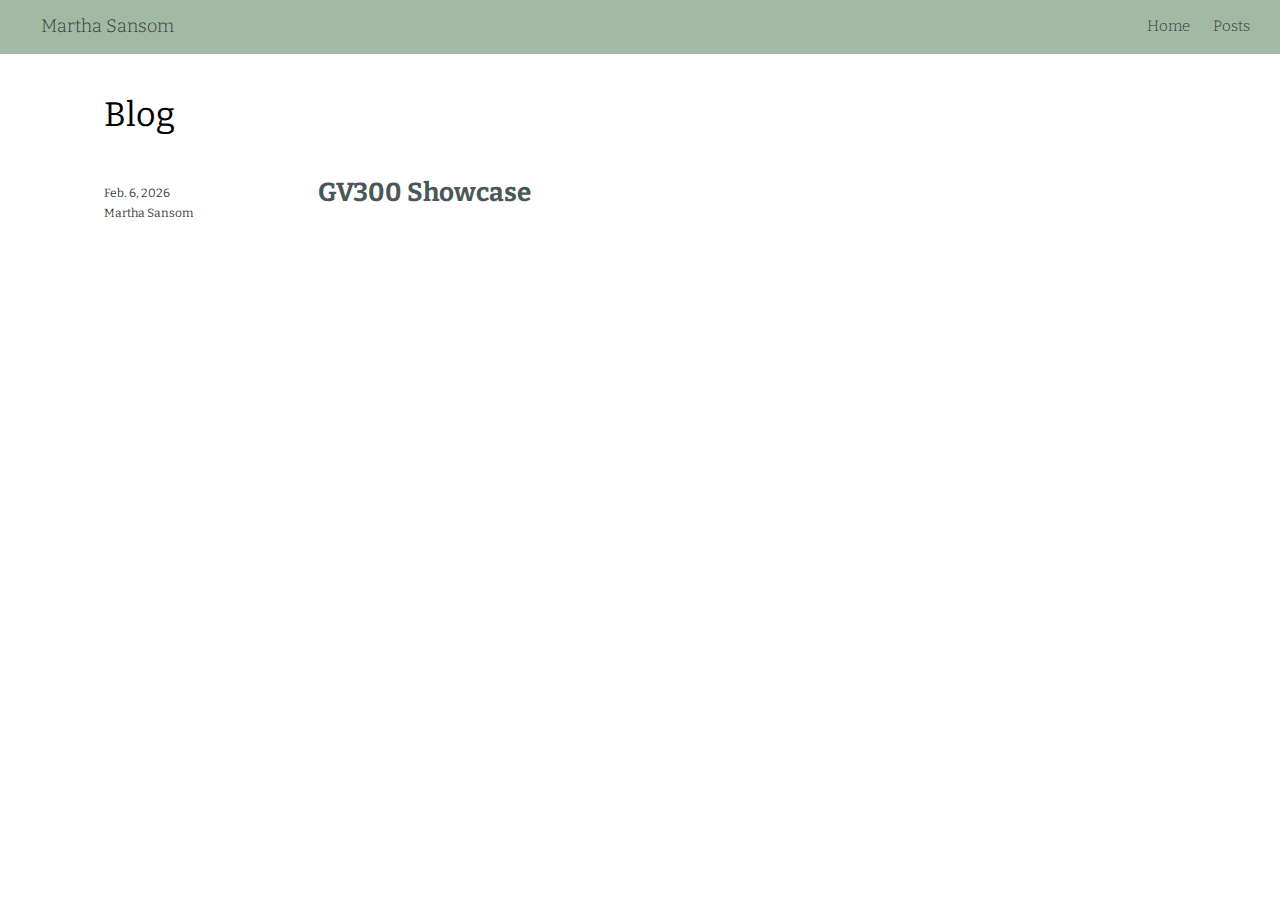
<file: docs/posts.html>
<!DOCTYPE html>

<html xmlns="http://www.w3.org/1999/xhtml" lang="" xml:lang="">

<head>
  <meta charset="utf-8"/>
  <meta name="viewport" content="width=device-width, initial-scale=1"/>
  <meta http-equiv="X-UA-Compatible" content="IE=Edge,chrome=1"/>
  <meta name="generator" content="distill" />

  <style type="text/css">
  /* Hide doc at startup (prevent jankiness while JS renders/transforms) */
  body {
    visibility: hidden;
  }
  </style>

 <!--radix_placeholder_import_source-->
 <!--/radix_placeholder_import_source-->

<style type="text/css">code{white-space: pre;}</style>
<style type="text/css" data-origin="pandoc">
html { -webkit-text-size-adjust: 100%; }
pre > code.sourceCode { white-space: pre; position: relative; }
pre > code.sourceCode > span { display: inline-block; line-height: 1.25; }
pre > code.sourceCode > span:empty { height: 1.2em; }
.sourceCode { overflow: visible; }
code.sourceCode > span { color: inherit; text-decoration: inherit; }
div.sourceCode { margin: 1em 0; }
pre.sourceCode { margin: 0; }
@media screen {
div.sourceCode { overflow: auto; }
}
@media print {
pre > code.sourceCode { white-space: pre-wrap; }
pre > code.sourceCode > span { text-indent: -5em; padding-left: 5em; }
}
pre.numberSource code
  { counter-reset: source-line 0; }
pre.numberSource code > span
  { position: relative; left: -4em; counter-increment: source-line; }
pre.numberSource code > span > a:first-child::before
  { content: counter(source-line);
    position: relative; left: -1em; text-align: right; vertical-align: baseline;
    border: none; display: inline-block;
    -webkit-touch-callout: none; -webkit-user-select: none;
    -khtml-user-select: none; -moz-user-select: none;
    -ms-user-select: none; user-select: none;
    padding: 0 4px; width: 4em;
    color: #aaaaaa;
  }
pre.numberSource { margin-left: 3em; border-left: 1px solid #aaaaaa;  padding-left: 4px; }
div.sourceCode
  { color: #00769e; background-color: #f1f3f5; }
@media screen {
pre > code.sourceCode > span > a:first-child::before { text-decoration: underline; }
}
code span { color: #00769e; } /* Normal */
code span.al { color: #ad0000; } /* Alert */
code span.an { color: #5e5e5e; } /* Annotation */
code span.at { color: #657422; } /* Attribute */
code span.bn { color: #ad0000; } /* BaseN */
code span.bu { } /* BuiltIn */
code span.cf { color: #00769e; } /* ControlFlow */
code span.ch { color: #20794d; } /* Char */
code span.cn { color: #8f5902; } /* Constant */
code span.co { color: #5e5e5e; } /* Comment */
code span.cv { color: #5e5e5e; font-style: italic; } /* CommentVar */
code span.do { color: #5e5e5e; font-style: italic; } /* Documentation */
code span.dt { color: #ad0000; } /* DataType */
code span.dv { color: #ad0000; } /* DecVal */
code span.er { color: #ad0000; } /* Error */
code span.ex { } /* Extension */
code span.fl { color: #ad0000; } /* Float */
code span.fu { color: #4758ab; } /* Function */
code span.im { } /* Import */
code span.in { color: #5e5e5e; } /* Information */
code span.kw { color: #00769e; } /* Keyword */
code span.op { color: #5e5e5e; } /* Operator */
code span.ot { color: #00769e; } /* Other */
code span.pp { color: #ad0000; } /* Preprocessor */
code span.sc { color: #5e5e5e; } /* SpecialChar */
code span.ss { color: #20794d; } /* SpecialString */
code span.st { color: #20794d; } /* String */
code span.va { color: #111111; } /* Variable */
code span.vs { color: #20794d; } /* VerbatimString */
code span.wa { color: #5e5e5e; font-style: italic; } /* Warning */
</style>


  <!--radix_placeholder_meta_tags-->
  <title>Martha Sansom: Blog</title>




  <!--  https://developers.facebook.com/docs/sharing/webmasters#markup -->
  <meta property="og:title" content="Martha Sansom: Blog"/>
  <meta property="og:type" content="article"/>
  <meta property="og:locale" content="en_US"/>
  <meta property="og:site_name" content="Martha Sansom"/>

  <!--  https://dev.twitter.com/cards/types/summary -->
  <meta property="twitter:card" content="summary"/>
  <meta property="twitter:title" content="Martha Sansom: Blog"/>

  <!--/radix_placeholder_meta_tags-->
  <!--radix_placeholder_rmarkdown_metadata-->

  <script type="text/json" id="radix-rmarkdown-metadata">
  {"type":"list","attributes":{"names":{"type":"character","attributes":{},"value":["title","listing"]}},"value":[{"type":"character","attributes":{},"value":["Blog"]},{"type":"character","attributes":{},"value":["posts"]}]}
  </script>
  <!--/radix_placeholder_rmarkdown_metadata-->
  <!--radix_placeholder_navigation_in_header-->
  <meta name="distill:offset" content=""/>

  <script type="application/javascript">

    window.headroom_prevent_pin = false;

    window.document.addEventListener("DOMContentLoaded", function (event) {

      // initialize headroom for banner
      var header = $('header').get(0);
      var headerHeight = header.offsetHeight;
      var headroom = new Headroom(header, {
        tolerance: 5,
        onPin : function() {
          if (window.headroom_prevent_pin) {
            window.headroom_prevent_pin = false;
            headroom.unpin();
          }
        }
      });
      headroom.init();
      if(window.location.hash)
        headroom.unpin();
      $(header).addClass('headroom--transition');

      // offset scroll location for banner on hash change
      // (see: https://github.com/WickyNilliams/headroom.js/issues/38)
      window.addEventListener("hashchange", function(event) {
        window.scrollTo(0, window.pageYOffset - (headerHeight + 25));
      });

      // responsive menu
      $('.distill-site-header').each(function(i, val) {
        var topnav = $(this);
        var toggle = topnav.find('.nav-toggle');
        toggle.on('click', function() {
          topnav.toggleClass('responsive');
        });
      });

      // nav dropdowns
      $('.nav-dropbtn').click(function(e) {
        $(this).next('.nav-dropdown-content').toggleClass('nav-dropdown-active');
        $(this).parent().siblings('.nav-dropdown')
           .children('.nav-dropdown-content').removeClass('nav-dropdown-active');
      });
      $("body").click(function(e){
        $('.nav-dropdown-content').removeClass('nav-dropdown-active');
      });
      $(".nav-dropdown").click(function(e){
        e.stopPropagation();
      });
    });
  </script>

  <style type="text/css">

  /* Theme (user-documented overrideables for nav appearance) */

  .distill-site-nav {
    color: rgba(255, 255, 255, 0.8);
    background-color: #0F2E3D;
    font-size: 15px;
    font-weight: 300;
  }

  .distill-site-nav a {
    color: inherit;
    text-decoration: none;
  }

  .distill-site-nav a:hover {
    color: white;
  }

  @media print {
    .distill-site-nav {
      display: none;
    }
  }

  .distill-site-header {

  }

  .distill-site-footer {

  }


  /* Site Header */

  .distill-site-header {
    width: 100%;
    box-sizing: border-box;
    z-index: 3;
  }

  .distill-site-header .nav-left {
    display: inline-block;
    margin-left: 8px;
  }

  @media screen and (max-width: 768px) {
    .distill-site-header .nav-left {
      margin-left: 0;
    }
  }


  .distill-site-header .nav-right {
    float: right;
    margin-right: 8px;
  }

  .distill-site-header a,
  .distill-site-header .title {
    display: inline-block;
    text-align: center;
    padding: 14px 10px 14px 10px;
  }

  .distill-site-header .title {
    font-size: 18px;
    min-width: 150px;
  }

  .distill-site-header .logo {
    padding: 0;
  }

  .distill-site-header .logo img {
    display: none;
    max-height: 20px;
    width: auto;
    margin-bottom: -4px;
  }

  .distill-site-header .nav-image img {
    max-height: 18px;
    width: auto;
    display: inline-block;
    margin-bottom: -3px;
  }



  @media screen and (min-width: 1000px) {
    .distill-site-header .logo img {
      display: inline-block;
    }
    .distill-site-header .nav-left {
      margin-left: 20px;
    }
    .distill-site-header .nav-right {
      margin-right: 20px;
    }
    .distill-site-header .title {
      padding-left: 12px;
    }
  }


  .distill-site-header .nav-toggle {
    display: none;
  }

  .nav-dropdown {
    display: inline-block;
    position: relative;
  }

  .nav-dropdown .nav-dropbtn {
    border: none;
    outline: none;
    color: rgba(255, 255, 255, 0.8);
    padding: 16px 10px;
    background-color: transparent;
    font-family: inherit;
    font-size: inherit;
    font-weight: inherit;
    margin: 0;
    margin-top: 1px;
    z-index: 2;
  }

  .nav-dropdown-content {
    display: none;
    position: absolute;
    background-color: white;
    min-width: 200px;
    border: 1px solid rgba(0,0,0,0.15);
    border-radius: 4px;
    box-shadow: 0px 8px 16px 0px rgba(0,0,0,0.1);
    z-index: 1;
    margin-top: 2px;
    white-space: nowrap;
    padding-top: 4px;
    padding-bottom: 4px;
  }

  .nav-dropdown-content hr {
    margin-top: 4px;
    margin-bottom: 4px;
    border: none;
    border-bottom: 1px solid rgba(0, 0, 0, 0.1);
  }

  .nav-dropdown-active {
    display: block;
  }

  .nav-dropdown-content a, .nav-dropdown-content .nav-dropdown-header {
    color: black;
    padding: 6px 24px;
    text-decoration: none;
    display: block;
    text-align: left;
  }

  .nav-dropdown-content .nav-dropdown-header {
    display: block;
    padding: 5px 24px;
    padding-bottom: 0;
    text-transform: uppercase;
    font-size: 14px;
    color: #999999;
    white-space: nowrap;
  }

  .nav-dropdown:hover .nav-dropbtn {
    color: white;
  }

  .nav-dropdown-content a:hover {
    background-color: #ddd;
    color: black;
  }

  .nav-right .nav-dropdown-content {
    margin-left: -45%;
    right: 0;
  }

  @media screen and (max-width: 768px) {
    .distill-site-header a, .distill-site-header .nav-dropdown  {display: none;}
    .distill-site-header a.nav-toggle {
      float: right;
      display: block;
    }
    .distill-site-header .title {
      margin-left: 0;
    }
    .distill-site-header .nav-right {
      margin-right: 0;
    }
    .distill-site-header {
      overflow: hidden;
    }
    .nav-right .nav-dropdown-content {
      margin-left: 0;
    }
  }


  @media screen and (max-width: 768px) {
    .distill-site-header.responsive {position: relative; min-height: 500px; }
    .distill-site-header.responsive a.nav-toggle {
      position: absolute;
      right: 0;
      top: 0;
    }
    .distill-site-header.responsive a,
    .distill-site-header.responsive .nav-dropdown {
      display: block;
      text-align: left;
    }
    .distill-site-header.responsive .nav-left,
    .distill-site-header.responsive .nav-right {
      width: 100%;
    }
    .distill-site-header.responsive .nav-dropdown {float: none;}
    .distill-site-header.responsive .nav-dropdown-content {position: relative;}
    .distill-site-header.responsive .nav-dropdown .nav-dropbtn {
      display: block;
      width: 100%;
      text-align: left;
    }
  }

  /* Site Footer */

  .distill-site-footer {
    width: 100%;
    overflow: hidden;
    box-sizing: border-box;
    z-index: 3;
    margin-top: 30px;
    padding-top: 30px;
    padding-bottom: 30px;
    text-align: center;
  }

  /* Headroom */

  d-title {
    padding-top: 6rem;
  }

  @media print {
    d-title {
      padding-top: 4rem;
    }
  }

  .headroom {
    z-index: 1000;
    position: fixed;
    top: 0;
    left: 0;
    right: 0;
  }

  .headroom--transition {
    transition: all .4s ease-in-out;
  }

  .headroom--unpinned {
    top: -100px;
  }

  .headroom--pinned {
    top: 0;
  }

  /* adjust viewport for navbar height */
  /* helps vertically center bootstrap (non-distill) content */
  .min-vh-100 {
    min-height: calc(100vh - 100px) !important;
  }

  </style>

  <script src="site_libs/jquery-3.6.0/jquery-3.6.0.min.js"></script>
  <link href="site_libs/font-awesome-6.5.2/css/all.min.css" rel="stylesheet"/>
  <link href="site_libs/font-awesome-6.5.2/css/v4-shims.min.css" rel="stylesheet"/>
  <script src="site_libs/headroom-0.9.4/headroom.min.js"></script>
  <script src="site_libs/autocomplete-0.37.1/autocomplete.min.js"></script>
  <script src="site_libs/fuse-6.4.1/fuse.min.js"></script>

  <script type="application/javascript">

  function getMeta(metaName) {
    var metas = document.getElementsByTagName('meta');
    for (let i = 0; i < metas.length; i++) {
      if (metas[i].getAttribute('name') === metaName) {
        return metas[i].getAttribute('content');
      }
    }
    return '';
  }

  function offsetURL(url) {
    var offset = getMeta('distill:offset');
    return offset ? offset + '/' + url : url;
  }

  function createFuseIndex() {

    // create fuse index
    var options = {
      keys: [
        { name: 'title', weight: 20 },
        { name: 'categories', weight: 15 },
        { name: 'description', weight: 10 },
        { name: 'contents', weight: 5 },
      ],
      ignoreLocation: true,
      threshold: 0
    };
    var fuse = new window.Fuse([], options);

    // fetch the main search.json
    return fetch(offsetURL('search.json'))
      .then(function(response) {
        if (response.status == 200) {
          return response.json().then(function(json) {
            // index main articles
            json.articles.forEach(function(article) {
              fuse.add(article);
            });
            // download collections and index their articles
            return Promise.all(json.collections.map(function(collection) {
              return fetch(offsetURL(collection)).then(function(response) {
                if (response.status === 200) {
                  return response.json().then(function(articles) {
                    articles.forEach(function(article) {
                      fuse.add(article);
                    });
                  })
                } else {
                  return Promise.reject(
                    new Error('Unexpected status from search index request: ' +
                              response.status)
                  );
                }
              });
            })).then(function() {
              return fuse;
            });
          });

        } else {
          return Promise.reject(
            new Error('Unexpected status from search index request: ' +
                        response.status)
          );
        }
      });
  }

  window.document.addEventListener("DOMContentLoaded", function (event) {

    // get search element (bail if we don't have one)
    var searchEl = window.document.getElementById('distill-search');
    if (!searchEl)
      return;

    createFuseIndex()
      .then(function(fuse) {

        // make search box visible
        searchEl.classList.remove('hidden');

        // initialize autocomplete
        var options = {
          autoselect: true,
          hint: false,
          minLength: 2,
        };
        window.autocomplete(searchEl, options, [{
          source: function(query, callback) {
            const searchOptions = {
              isCaseSensitive: false,
              shouldSort: true,
              minMatchCharLength: 2,
              limit: 10,
            };
            var results = fuse.search(query, searchOptions);
            callback(results
              .map(function(result) { return result.item; })
            );
          },
          templates: {
            suggestion: function(suggestion) {
              var img = suggestion.preview && Object.keys(suggestion.preview).length > 0
                ? `<img src="${offsetURL(suggestion.preview)}"</img>`
                : '';
              var html = `
                <div class="search-item">
                  <h3>${suggestion.title}</h3>
                  <div class="search-item-description">
                    ${suggestion.description || ''}
                  </div>
                  <div class="search-item-preview">
                    ${img}
                  </div>
                </div>
              `;
              return html;
            }
          }
        }]).on('autocomplete:selected', function(event, suggestion) {
          window.location.href = offsetURL(suggestion.path);
        });
        // remove inline display style on autocompleter (we want to
        // manage responsive display via css)
        $('.algolia-autocomplete').css("display", "");
      })
      .catch(function(error) {
        console.log(error);
      });

  });

  </script>

  <style type="text/css">

  .nav-search {
    font-size: x-small;
  }

  /* Algolioa Autocomplete */

  .algolia-autocomplete {
    display: inline-block;
    margin-left: 10px;
    vertical-align: sub;
    background-color: white;
    color: black;
    padding: 6px;
    padding-top: 8px;
    padding-bottom: 0;
    border-radius: 6px;
    border: 1px #0F2E3D solid;
    width: 180px;
  }


  @media screen and (max-width: 768px) {
    .distill-site-nav .algolia-autocomplete {
      display: none;
      visibility: hidden;
    }
    .distill-site-nav.responsive .algolia-autocomplete {
      display: inline-block;
      visibility: visible;
    }
    .distill-site-nav.responsive .algolia-autocomplete .aa-dropdown-menu {
      margin-left: 0;
      width: 400px;
      max-height: 400px;
    }
  }

  .algolia-autocomplete .aa-input, .algolia-autocomplete .aa-hint {
    width: 90%;
    outline: none;
    border: none;
  }

  .algolia-autocomplete .aa-hint {
    color: #999;
  }
  .algolia-autocomplete .aa-dropdown-menu {
    width: 550px;
    max-height: 70vh;
    overflow-x: visible;
    overflow-y: scroll;
    padding: 5px;
    margin-top: 3px;
    margin-left: -150px;
    background-color: #fff;
    border-radius: 5px;
    border: 1px solid #999;
    border-top: none;
  }

  .algolia-autocomplete .aa-dropdown-menu .aa-suggestion {
    cursor: pointer;
    padding: 5px 4px;
    border-bottom: 1px solid #eee;
  }

  .algolia-autocomplete .aa-dropdown-menu .aa-suggestion:last-of-type {
    border-bottom: none;
    margin-bottom: 2px;
  }

  .algolia-autocomplete .aa-dropdown-menu .aa-suggestion .search-item {
    overflow: hidden;
    font-size: 0.8em;
    line-height: 1.4em;
  }

  .algolia-autocomplete .aa-dropdown-menu .aa-suggestion .search-item h3 {
    font-size: 1rem;
    margin-block-start: 0;
    margin-block-end: 5px;
  }

  .algolia-autocomplete .aa-dropdown-menu .aa-suggestion .search-item-description {
    display: inline-block;
    overflow: hidden;
    height: 2.8em;
    width: 80%;
    margin-right: 4%;
  }

  .algolia-autocomplete .aa-dropdown-menu .aa-suggestion .search-item-preview {
    display: inline-block;
    width: 15%;
  }

  .algolia-autocomplete .aa-dropdown-menu .aa-suggestion .search-item-preview img {
    height: 3em;
    width: auto;
    display: none;
  }

  .algolia-autocomplete .aa-dropdown-menu .aa-suggestion .search-item-preview img[src] {
    display: initial;
  }

  .algolia-autocomplete .aa-dropdown-menu .aa-suggestion.aa-cursor {
    background-color: #eee;
  }
  .algolia-autocomplete .aa-dropdown-menu .aa-suggestion em {
    font-weight: bold;
    font-style: normal;
  }

  </style>


  <!--/radix_placeholder_navigation_in_header-->
  <!--radix_placeholder_distill-->

  <style type="text/css">

  body {
    background-color: white;
  }

  .pandoc-table {
    width: 100%;
  }

  .pandoc-table>caption {
    margin-bottom: 10px;
  }

  .pandoc-table th:not([align]) {
    text-align: left;
  }

  .pagedtable-footer {
    font-size: 15px;
  }

  d-byline .byline {
    grid-template-columns: 2fr 2fr;
  }

  d-byline .byline h3 {
    margin-block-start: 1.5em;
  }

  d-byline .byline .authors-affiliations h3 {
    margin-block-start: 0.5em;
  }

  .authors-affiliations .orcid-id {
    width: 16px;
    height:16px;
    margin-left: 4px;
    margin-right: 4px;
    vertical-align: middle;
    padding-bottom: 2px;
  }

  d-title .dt-tags {
    margin-top: 1em;
    grid-column: text;
  }

  .dt-tags .dt-tag {
    text-decoration: none;
    display: inline-block;
    color: rgba(0,0,0,0.6);
    padding: 0em 0.4em;
    margin-right: 0.5em;
    margin-bottom: 0.4em;
    font-size: 70%;
    border: 1px solid rgba(0,0,0,0.2);
    border-radius: 3px;
    text-transform: uppercase;
    font-weight: 500;
  }

  d-article table.gt_table td,
  d-article table.gt_table th {
    border-bottom: none;
    font-size: 100%;
  }

  .html-widget {
    margin-bottom: 2.0em;
  }

  .l-screen-inset {
    padding-right: 16px;
  }

  .l-screen .caption {
    margin-left: 10px;
  }

  .shaded {
    background: rgb(247, 247, 247);
    padding-top: 20px;
    padding-bottom: 20px;
    border-top: 1px solid rgba(0, 0, 0, 0.1);
    border-bottom: 1px solid rgba(0, 0, 0, 0.1);
  }

  .shaded .html-widget {
    margin-bottom: 0;
    border: 1px solid rgba(0, 0, 0, 0.1);
  }

  .shaded .shaded-content {
    background: white;
  }

  .text-output {
    margin-top: 0;
    line-height: 1.5em;
  }

  .hidden {
    display: none !important;
  }

  hr.section-separator {
    border: none;
    border-top: 1px solid rgba(0, 0, 0, 0.1);
    margin: 0px;
  }


  d-byline {
    border-top: none;
  }

  d-article {
    padding-top: 2.5rem;
    padding-bottom: 30px;
    border-top: none;
  }

  d-appendix {
    padding-top: 30px;
  }

  d-article>p>img {
    width: 100%;
  }

  d-article h2 {
    margin: 1rem 0 1.5rem 0;
  }

  d-article h3 {
    margin-top: 1.5rem;
  }

  d-article iframe {
    border: 1px solid rgba(0, 0, 0, 0.1);
    margin-bottom: 2.0em;
    width: 100%;
  }

  /* Tweak code blocks */

  d-article div.sourceCode code,
  d-article pre code {
    font-family: Consolas, Monaco, 'Andale Mono', 'Ubuntu Mono', monospace;
  }

  d-article pre,
  d-article div.sourceCode,
  d-article div.sourceCode pre {
    overflow: auto;
  }

  d-article div.sourceCode {
    background-color: white;
  }

  d-article div.sourceCode pre {
    padding-left: 10px;
    font-size: 12px;
    border-left: 2px solid rgba(0,0,0,0.1);
  }

  d-article pre {
    font-size: 12px;
    color: black;
    background: none;
    margin-top: 0;
    text-align: left;
    white-space: pre;
    word-spacing: normal;
    word-break: normal;
    word-wrap: normal;
    line-height: 1.5;

    -moz-tab-size: 4;
    -o-tab-size: 4;
    tab-size: 4;

    -webkit-hyphens: none;
    -moz-hyphens: none;
    -ms-hyphens: none;
    hyphens: none;
  }

  d-article pre a {
    border-bottom: none;
  }

  d-article pre a:hover {
    border-bottom: none;
    text-decoration: underline;
  }

  d-article details {
    grid-column: text;
    margin-bottom: 0.8em;
  }

  @media(min-width: 768px) {

  d-article pre,
  d-article div.sourceCode,
  d-article div.sourceCode pre {
    overflow: visible !important;
  }

  d-article div.sourceCode pre {
    padding-left: 18px;
    font-size: 14px;
  }

  /* tweak for Pandoc numbered line within distill */
  d-article pre.numberSource code > span {
      left: -2em;
  }

  d-article pre {
    font-size: 14px;
  }

  }

  figure img.external {
    background: white;
    border: 1px solid rgba(0, 0, 0, 0.1);
    box-shadow: 0 1px 8px rgba(0, 0, 0, 0.1);
    padding: 18px;
    box-sizing: border-box;
  }

  /* CSS for d-contents */

  .d-contents {
    grid-column: text;
    color: rgba(0,0,0,0.8);
    font-size: 0.9em;
    padding-bottom: 1em;
    margin-bottom: 1em;
    padding-bottom: 0.5em;
    margin-bottom: 1em;
    padding-left: 0.25em;
    justify-self: start;
  }

  @media(min-width: 1000px) {
    .d-contents.d-contents-float {
      height: 0;
      grid-column-start: 1;
      grid-column-end: 4;
      justify-self: center;
      padding-right: 3em;
      padding-left: 2em;
    }
  }

  .d-contents nav h3 {
    font-size: 18px;
    margin-top: 0;
    margin-bottom: 1em;
  }

  .d-contents li {
    list-style-type: none
  }

  .d-contents nav > ul {
    padding-left: 0;
  }

  .d-contents ul {
    padding-left: 1em
  }

  .d-contents nav ul li {
    margin-top: 0.6em;
    margin-bottom: 0.2em;
  }

  .d-contents nav a {
    font-size: 13px;
    border-bottom: none;
    text-decoration: none
    color: rgba(0, 0, 0, 0.8);
  }

  .d-contents nav a:hover {
    text-decoration: underline solid rgba(0, 0, 0, 0.6)
  }

  .d-contents nav > ul > li > a {
    font-weight: 600;
  }

  .d-contents nav > ul > li > ul {
    font-weight: inherit;
  }

  .d-contents nav > ul > li > ul > li {
    margin-top: 0.2em;
  }


  .d-contents nav ul {
    margin-top: 0;
    margin-bottom: 0.25em;
  }

  .d-article-with-toc h2:nth-child(2) {
    margin-top: 0;
  }


  /* Figure */

  .figure {
    position: relative;
    margin-bottom: 2.5em;
    margin-top: 1.5em;
  }

  .figure .caption {
    color: rgba(0, 0, 0, 0.6);
    font-size: 12px;
    line-height: 1.5em;
  }

  .figure img.external {
    background: white;
    border: 1px solid rgba(0, 0, 0, 0.1);
    box-shadow: 0 1px 8px rgba(0, 0, 0, 0.1);
    padding: 18px;
    box-sizing: border-box;
  }

  .figure .caption a {
    color: rgba(0, 0, 0, 0.6);
  }

  .figure .caption b,
  .figure .caption strong, {
    font-weight: 600;
    color: rgba(0, 0, 0, 1.0);
  }

  /* Citations */

  d-article .citation {
    color: inherit;
    cursor: inherit;
  }

  div.hanging-indent{
    margin-left: 1em; text-indent: -1em;
  }

  /* Citation hover box */

  .tippy-box[data-theme~=light-border] {
    background-color: rgba(250, 250, 250, 0.95);
  }

  .tippy-content > p {
    margin-bottom: 0;
    padding: 2px;
  }


  /* Tweak 1000px media break to show more text */

  @media(min-width: 1000px) {
    .base-grid,
    distill-header,
    d-title,
    d-abstract,
    d-article,
    d-appendix,
    distill-appendix,
    d-byline,
    d-footnote-list,
    d-citation-list,
    distill-footer {
      grid-template-columns: [screen-start] 1fr [page-start kicker-start] 80px [middle-start] 50px [text-start kicker-end] 65px 65px 65px 65px 65px 65px 65px 65px [text-end gutter-start] 65px [middle-end] 65px [page-end gutter-end] 1fr [screen-end];
      grid-column-gap: 16px;
    }

    .grid {
      grid-column-gap: 16px;
    }

    d-article {
      font-size: 1.06rem;
      line-height: 1.7em;
    }
    figure .caption, .figure .caption, figure figcaption {
      font-size: 13px;
    }
  }

  @media(min-width: 1180px) {
    .base-grid,
    distill-header,
    d-title,
    d-abstract,
    d-article,
    d-appendix,
    distill-appendix,
    d-byline,
    d-footnote-list,
    d-citation-list,
    distill-footer {
      grid-template-columns: [screen-start] 1fr [page-start kicker-start] 60px [middle-start] 60px [text-start kicker-end] 60px 60px 60px 60px 60px 60px 60px 60px [text-end gutter-start] 60px [middle-end] 60px [page-end gutter-end] 1fr [screen-end];
      grid-column-gap: 32px;
    }

    .grid {
      grid-column-gap: 32px;
    }
  }


  /* Get the citation styles for the appendix (not auto-injected on render since
     we do our own rendering of the citation appendix) */

  d-appendix .citation-appendix,
  .d-appendix .citation-appendix {
    font-size: 11px;
    line-height: 15px;
    border-left: 1px solid rgba(0, 0, 0, 0.1);
    padding-left: 18px;
    border: 1px solid rgba(0,0,0,0.1);
    background: rgba(0, 0, 0, 0.02);
    padding: 10px 18px;
    border-radius: 3px;
    color: rgba(150, 150, 150, 1);
    overflow: hidden;
    margin-top: -12px;
    white-space: pre-wrap;
    word-wrap: break-word;
  }

  /* Include appendix styles here so they can be overridden */

  d-appendix {
    contain: layout style;
    font-size: 0.8em;
    line-height: 1.7em;
    margin-top: 60px;
    margin-bottom: 0;
    border-top: 1px solid rgba(0, 0, 0, 0.1);
    color: rgba(0,0,0,0.5);
    padding-top: 60px;
    padding-bottom: 48px;
  }

  d-appendix h3 {
    grid-column: page-start / text-start;
    font-size: 15px;
    font-weight: 500;
    margin-top: 1em;
    margin-bottom: 0;
    color: rgba(0,0,0,0.65);
  }

  d-appendix h3 + * {
    margin-top: 1em;
  }

  d-appendix ol {
    padding: 0 0 0 15px;
  }

  @media (min-width: 768px) {
    d-appendix ol {
      padding: 0 0 0 30px;
      margin-left: -30px;
    }
  }

  d-appendix li {
    margin-bottom: 1em;
  }

  d-appendix a {
    color: rgba(0, 0, 0, 0.6);
  }

  d-appendix > * {
    grid-column: text;
  }

  d-appendix > d-footnote-list,
  d-appendix > d-citation-list,
  d-appendix > distill-appendix {
    grid-column: screen;
  }

  /* Include footnote styles here so they can be overridden */

  d-footnote-list {
    contain: layout style;
  }

  d-footnote-list > * {
    grid-column: text;
  }

  d-footnote-list a.footnote-backlink {
    color: rgba(0,0,0,0.3);
    padding-left: 0.5em;
  }



  /* Anchor.js */

  .anchorjs-link {
    /*transition: all .25s linear; */
    text-decoration: none;
    border-bottom: none;
  }
  *:hover > .anchorjs-link {
    margin-left: -1.125em !important;
    text-decoration: none;
    border-bottom: none;
  }

  /* Social footer */

  .social_footer {
    margin-top: 30px;
    margin-bottom: 0;
    color: rgba(0,0,0,0.67);
  }

  .disqus-comments {
    margin-right: 30px;
  }

  .disqus-comment-count {
    border-bottom: 1px solid rgba(0, 0, 0, 0.4);
    cursor: pointer;
  }

  #disqus_thread {
    margin-top: 30px;
  }

  .article-sharing a {
    border-bottom: none;
    margin-right: 8px;
  }

  .article-sharing a:hover {
    border-bottom: none;
  }

  .sidebar-section.subscribe {
    font-size: 12px;
    line-height: 1.6em;
  }

  .subscribe p {
    margin-bottom: 0.5em;
  }


  .article-footer .subscribe {
    font-size: 15px;
    margin-top: 45px;
  }


  .sidebar-section.custom {
    font-size: 12px;
    line-height: 1.6em;
  }

  .custom p {
    margin-bottom: 0.5em;
  }

  /* Styles for listing layout (hide title) */
  .layout-listing d-title, .layout-listing .d-title {
    display: none;
  }

  /* Styles for posts lists (not auto-injected) */


  .posts-with-sidebar {
    padding-left: 45px;
    padding-right: 45px;
  }

  .posts-list .description h2,
  .posts-list .description p {
    font-family: -apple-system, BlinkMacSystemFont, "Segoe UI", Roboto, Oxygen, Ubuntu, Cantarell, "Fira Sans", "Droid Sans", "Helvetica Neue", Arial, sans-serif;
  }

  .posts-list .description h2 {
    font-weight: 700;
    border-bottom: none;
    padding-bottom: 0;
  }

  .posts-list h2.post-tag {
    border-bottom: 1px solid rgba(0, 0, 0, 0.2);
    padding-bottom: 12px;
  }
  .posts-list {
    margin-top: 60px;
    margin-bottom: 24px;
  }

  .posts-list .post-preview {
    text-decoration: none;
    overflow: hidden;
    display: block;
    border-bottom: 1px solid rgba(0, 0, 0, 0.1);
    padding: 24px 0;
  }

  .post-preview-last {
    border-bottom: none !important;
  }

  .posts-list .posts-list-caption {
    grid-column: screen;
    font-weight: 400;
  }

  .posts-list .post-preview h2 {
    margin: 0 0 6px 0;
    line-height: 1.2em;
    font-style: normal;
    font-size: 24px;
  }

  .posts-list .post-preview p {
    margin: 0 0 12px 0;
    line-height: 1.4em;
    font-size: 16px;
  }

  .posts-list .post-preview .thumbnail {
    box-sizing: border-box;
    margin-bottom: 24px;
    position: relative;
    max-width: 500px;
  }
  .posts-list .post-preview img {
    width: 100%;
    display: block;
  }

  .posts-list .metadata {
    font-size: 12px;
    line-height: 1.4em;
    margin-bottom: 18px;
  }

  .posts-list .metadata > * {
    display: inline-block;
  }

  .posts-list .metadata .publishedDate {
    margin-right: 2em;
  }

  .posts-list .metadata .dt-authors {
    display: block;
    margin-top: 0.3em;
    margin-right: 2em;
  }

  .posts-list .dt-tags {
    display: block;
    line-height: 1em;
  }

  .posts-list .dt-tags .dt-tag {
    display: inline-block;
    color: rgba(0,0,0,0.6);
    padding: 0.3em 0.4em;
    margin-right: 0.2em;
    margin-bottom: 0.4em;
    font-size: 60%;
    border: 1px solid rgba(0,0,0,0.2);
    border-radius: 3px;
    text-transform: uppercase;
    font-weight: 500;
  }

  .posts-list img {
    opacity: 1;
  }

  .posts-list img[data-src] {
    opacity: 0;
  }

  .posts-more {
    clear: both;
  }


  .posts-sidebar {
    font-size: 16px;
  }

  .posts-sidebar h3 {
    font-size: 16px;
    margin-top: 0;
    margin-bottom: 0.5em;
    font-weight: 400;
    text-transform: uppercase;
  }

  .sidebar-section {
    margin-bottom: 30px;
  }

  .categories ul {
    list-style-type: none;
    margin: 0;
    padding: 0;
  }

  .categories li {
    color: rgba(0, 0, 0, 0.8);
    margin-bottom: 0;
  }

  .categories li>a {
    border-bottom: none;
  }

  .categories li>a:hover {
    border-bottom: 1px solid rgba(0, 0, 0, 0.4);
  }

  .categories .active {
    font-weight: 600;
  }

  .categories .category-count {
    color: rgba(0, 0, 0, 0.4);
  }


  @media(min-width: 768px) {
    .posts-list .post-preview h2 {
      font-size: 26px;
    }
    .posts-list .post-preview .thumbnail {
      float: right;
      width: 30%;
      margin-bottom: 0;
    }
    .posts-list .post-preview .description {
      float: left;
      width: 45%;
    }
    .posts-list .post-preview .metadata {
      float: left;
      width: 20%;
      margin-top: 8px;
    }
    .posts-list .post-preview p {
      margin: 0 0 12px 0;
      line-height: 1.5em;
      font-size: 16px;
    }
    .posts-with-sidebar .posts-list {
      float: left;
      width: 75%;
    }
    .posts-with-sidebar .posts-sidebar {
      float: right;
      width: 20%;
      margin-top: 60px;
      padding-top: 24px;
      padding-bottom: 24px;
    }
  }


  /* Improve display for browsers without grid (IE/Edge <= 15) */

  .downlevel {
    line-height: 1.6em;
    font-family: -apple-system, BlinkMacSystemFont, "Segoe UI", Roboto, Oxygen, Ubuntu, Cantarell, "Fira Sans", "Droid Sans", "Helvetica Neue", Arial, sans-serif;
    margin: 0;
  }

  .downlevel .d-title {
    padding-top: 6rem;
    padding-bottom: 1.5rem;
  }

  .downlevel .d-title h1 {
    font-size: 50px;
    font-weight: 700;
    line-height: 1.1em;
    margin: 0 0 0.5rem;
  }

  .downlevel .d-title p {
    font-weight: 300;
    font-size: 1.2rem;
    line-height: 1.55em;
    margin-top: 0;
  }

  .downlevel .d-byline {
    padding-top: 0.8em;
    padding-bottom: 0.8em;
    font-size: 0.8rem;
    line-height: 1.8em;
  }

  .downlevel .section-separator {
    border: none;
    border-top: 1px solid rgba(0, 0, 0, 0.1);
  }

  .downlevel .d-article {
    font-size: 1.06rem;
    line-height: 1.7em;
    padding-top: 1rem;
    padding-bottom: 2rem;
  }


  .downlevel .d-appendix {
    padding-left: 0;
    padding-right: 0;
    max-width: none;
    font-size: 0.8em;
    line-height: 1.7em;
    margin-bottom: 0;
    color: rgba(0,0,0,0.5);
    padding-top: 40px;
    padding-bottom: 48px;
  }

  .downlevel .footnotes ol {
    padding-left: 13px;
  }

  .downlevel .base-grid,
  .downlevel .distill-header,
  .downlevel .d-title,
  .downlevel .d-abstract,
  .downlevel .d-article,
  .downlevel .d-appendix,
  .downlevel .distill-appendix,
  .downlevel .d-byline,
  .downlevel .d-footnote-list,
  .downlevel .d-citation-list,
  .downlevel .distill-footer,
  .downlevel .appendix-bottom,
  .downlevel .posts-container {
    padding-left: 40px;
    padding-right: 40px;
  }

  @media(min-width: 768px) {
    .downlevel .base-grid,
    .downlevel .distill-header,
    .downlevel .d-title,
    .downlevel .d-abstract,
    .downlevel .d-article,
    .downlevel .d-appendix,
    .downlevel .distill-appendix,
    .downlevel .d-byline,
    .downlevel .d-footnote-list,
    .downlevel .d-citation-list,
    .downlevel .distill-footer,
    .downlevel .appendix-bottom,
    .downlevel .posts-container {
    padding-left: 150px;
    padding-right: 150px;
    max-width: 900px;
  }
  }

  .downlevel pre code {
    display: block;
    border-left: 2px solid rgba(0, 0, 0, .1);
    padding: 0 0 0 20px;
    font-size: 14px;
  }

  .downlevel code, .downlevel pre {
    color: black;
    background: none;
    font-family: Consolas, Monaco, 'Andale Mono', 'Ubuntu Mono', monospace;
    text-align: left;
    white-space: pre;
    word-spacing: normal;
    word-break: normal;
    word-wrap: normal;
    line-height: 1.5;

    -moz-tab-size: 4;
    -o-tab-size: 4;
    tab-size: 4;

    -webkit-hyphens: none;
    -moz-hyphens: none;
    -ms-hyphens: none;
    hyphens: none;
  }

  .downlevel .posts-list .post-preview {
    color: inherit;
  }



  </style>

  <script type="application/javascript">

  function is_downlevel_browser() {
    if (bowser.isUnsupportedBrowser({ msie: "12", msedge: "16"},
                                   window.navigator.userAgent)) {
      return true;
    } else {
      return window.load_distill_framework === undefined;
    }
  }

  // show body when load is complete
  function on_load_complete() {

    // add anchors
    if (window.anchors) {
      window.anchors.options.placement = 'left';
      window.anchors.add('d-article > h2, d-article > h3, d-article > h4, d-article > h5');
    }


    // set body to visible
    document.body.style.visibility = 'visible';

    // force redraw for leaflet widgets
    if (window.HTMLWidgets) {
      var maps = window.HTMLWidgets.findAll(".leaflet");
      $.each(maps, function(i, el) {
        var map = this.getMap();
        map.invalidateSize();
        map.eachLayer(function(layer) {
          if (layer instanceof L.TileLayer)
            layer.redraw();
        });
      });
    }

    // trigger 'shown' so htmlwidgets resize
    $('d-article').trigger('shown');
  }

  function init_distill() {

    init_common();

    // create front matter
    var front_matter = $('<d-front-matter></d-front-matter>');
    $('#distill-front-matter').wrap(front_matter);

    // create d-title
    $('.d-title').changeElementType('d-title');

    // separator
    var separator = '<hr class="section-separator" style="clear: both"/>';
    // prepend separator above appendix
    $('.d-byline').before(separator);
    $('.d-article').before(separator);

    // create d-byline
    var byline = $('<d-byline></d-byline>');
    $('.d-byline').replaceWith(byline);

    // create d-article
    var article = $('<d-article></d-article>');
    $('.d-article').wrap(article).children().unwrap();

    // move posts container into article
    $('.posts-container').appendTo($('d-article'));

    // create d-appendix
    $('.d-appendix').changeElementType('d-appendix');

    // flag indicating that we have appendix items
    var appendix = $('.appendix-bottom').children('h3').length > 0;

    // replace footnotes with <d-footnote>
    $('.footnote-ref').each(function(i, val) {
      appendix = true;
      var href = $(this).attr('href');
      var id = href.replace('#', '');
      var fn = $('#' + id);
      var fn_p = $('#' + id + '>p');
      fn_p.find('.footnote-back').remove();
      var text = fn_p.html();
      var dtfn = $('<d-footnote></d-footnote>');
      dtfn.html(text);
      $(this).replaceWith(dtfn);
    });
    // remove footnotes
    $('.footnotes').remove();

    // move refs into #references-listing
    $('#references-listing').replaceWith($('#refs'));

    $('h1.appendix, h2.appendix').each(function(i, val) {
      $(this).changeElementType('h3');
    });
    $('h3.appendix').each(function(i, val) {
      var id = $(this).attr('id');
      $('.d-contents a[href="#' + id + '"]').parent().remove();
      appendix = true;
      $(this).nextUntil($('h1, h2, h3')).addBack().appendTo($('d-appendix'));
    });

    // show d-appendix if we have appendix content
    $("d-appendix").css('display', appendix ? 'grid' : 'none');

    // localize layout chunks to just output
    $('.layout-chunk').each(function(i, val) {

      // capture layout
      var layout = $(this).attr('data-layout');

      // apply layout to markdown level block elements
      var elements = $(this).children().not('details, div.sourceCode, pre, script');
      elements.each(function(i, el) {
        var layout_div = $('<div class="' + layout + '"></div>');
        if (layout_div.hasClass('shaded')) {
          var shaded_content = $('<div class="shaded-content"></div>');
          $(this).wrap(shaded_content);
          $(this).parent().wrap(layout_div);
        } else {
          $(this).wrap(layout_div);
        }
      });


      // unwrap the layout-chunk div
      $(this).children().unwrap();
    });

    // remove code block used to force  highlighting css
    $('.distill-force-highlighting-css').parent().remove();

    // remove empty line numbers inserted by pandoc when using a
    // custom syntax highlighting theme, except when numbering line
    // in code chunk
    $('pre:not(.numberLines) code.sourceCode a:empty').remove();

    // load distill framework
    load_distill_framework();

    // wait for window.distillRunlevel == 4 to do post processing
    function distill_post_process() {

      if (!window.distillRunlevel || window.distillRunlevel < 4)
        return;

      // hide author/affiliations entirely if we have no authors
      var front_matter = JSON.parse($("#distill-front-matter").html());
      var have_authors = front_matter.authors && front_matter.authors.length > 0;
      if (!have_authors)
        $('d-byline').addClass('hidden');

      // article with toc class
      $('.d-contents').parent().addClass('d-article-with-toc');

      // strip links that point to #
      $('.authors-affiliations').find('a[href="#"]').removeAttr('href');

      // add orcid ids
      $('.authors-affiliations').find('.author').each(function(i, el) {
        var orcid_id = front_matter.authors[i].orcidID;
        var author_name = front_matter.authors[i].author
        if (orcid_id) {
          var a = $('<a></a>');
          a.attr('href', 'https://orcid.org/' + orcid_id);
          var img = $('<img></img>');
          img.addClass('orcid-id');
          img.attr('alt', author_name ? 'ORCID ID for ' + author_name : 'ORCID ID');
          img.attr('src','[data-uri]');
          a.append(img);
          $(this).append(a);
        }
      });

      // hide elements of author/affiliations grid that have no value
      function hide_byline_column(caption) {
        $('d-byline').find('h3:contains("' + caption + '")').parent().css('visibility', 'hidden');
      }

      // affiliations
      var have_affiliations = false;
      for (var i = 0; i<front_matter.authors.length; ++i) {
        var author = front_matter.authors[i];
        if (author.affiliation !== "&nbsp;") {
          have_affiliations = true;
          break;
        }
      }
      if (!have_affiliations)
        $('d-byline').find('h3:contains("Affiliations")').css('visibility', 'hidden');

      // published date
      if (!front_matter.publishedDate)
        hide_byline_column("Published");

      // document object identifier
      var doi = $('d-byline').find('h3:contains("DOI")');
      var doi_p = doi.next().empty();
      if (!front_matter.doi) {
        // if we have a citation and valid citationText then link to that
        if ($('#citation').length > 0 && front_matter.citationText) {
          doi.html('Citation');
          $('<a href="#citation"></a>')
            .text(front_matter.citationText)
            .appendTo(doi_p);
        } else {
          hide_byline_column("DOI");
        }
      } else {
        $('<a></a>')
           .attr('href', "https://doi.org/" + front_matter.doi)
           .html(front_matter.doi)
           .appendTo(doi_p);
      }

       // change plural form of authors/affiliations
      if (front_matter.authors.length === 1) {
        var grid = $('.authors-affiliations');
        grid.children('h3:contains("Authors")').text('Author');
        grid.children('h3:contains("Affiliations")').text('Affiliation');
      }

      // remove d-appendix and d-footnote-list local styles
      $('d-appendix > style:first-child').remove();
      $('d-footnote-list > style:first-child').remove();

      // move appendix-bottom entries to the bottom
      $('.appendix-bottom').appendTo('d-appendix').children().unwrap();
      $('.appendix-bottom').remove();

      // hoverable references
      $('span.citation[data-cites]').each(function() {
        const citeChild = $(this).children()[0]
        // Do not process if @xyz has been used without escaping and without bibliography activated
        // https://github.com/rstudio/distill/issues/466
        if (citeChild === undefined) return true

        if (citeChild.nodeName == "D-FOOTNOTE") {
          var fn = citeChild
          $(this).html(fn.shadowRoot.querySelector("sup"))
          $(this).id = fn.id
          fn.remove()
        }
        var refs = $(this).attr('data-cites').split(" ");
        var refHtml = refs.map(function(ref) {
          // Could use CSS.escape too here, we insure backward compatibility in navigator
          return "<p>" + $('div[id="ref-' + ref + '"]').html() + "</p>";
        }).join("\n");
        window.tippy(this, {
          allowHTML: true,
          content: refHtml,
          maxWidth: 500,
          interactive: true,
          interactiveBorder: 10,
          theme: 'light-border',
          placement: 'bottom-start'
        });
      });

      // fix footnotes in tables (#411)
      // replacing broken distill.pub feature
      $('table d-footnote').each(function() {
        // we replace internal showAtNode methode which is triggered when hovering a footnote
        this.hoverBox.showAtNode = function(node) {
          // ported from https://github.com/distillpub/template/pull/105/files
          calcOffset = function(elem) {
              let x = elem.offsetLeft;
              let y = elem.offsetTop;
              // Traverse upwards until an `absolute` element is found or `elem`
              // becomes null.
              while (elem = elem.offsetParent && elem.style.position != 'absolute') {
                  x += elem.offsetLeft;
                  y += elem.offsetTop;
              }

              return { left: x, top: y };
          }
          // https://developer.mozilla.org/en-US/docs/Web/API/HTMLElement/offsetTop
          const bbox = node.getBoundingClientRect();
          const offset = calcOffset(node);
          this.show([offset.left + bbox.width, offset.top + bbox.height]);
        }
      })

      // clear polling timer
      clearInterval(tid);

      // show body now that everything is ready
      on_load_complete();
    }

    var tid = setInterval(distill_post_process, 50);
    distill_post_process();

  }

  function init_downlevel() {

    init_common();

     // insert hr after d-title
    $('.d-title').after($('<hr class="section-separator"/>'));

    // check if we have authors
    var front_matter = JSON.parse($("#distill-front-matter").html());
    var have_authors = front_matter.authors && front_matter.authors.length > 0;

    // manage byline/border
    if (!have_authors)
      $('.d-byline').remove();
    $('.d-byline').after($('<hr class="section-separator"/>'));
    $('.d-byline a').remove();

    // remove toc
    $('.d-contents').remove();

    // move appendix elements
    $('h1.appendix, h2.appendix').each(function(i, val) {
      $(this).changeElementType('h3');
    });
    $('h3.appendix').each(function(i, val) {
      $(this).nextUntil($('h1, h2, h3')).addBack().appendTo($('.d-appendix'));
    });


    // inject headers into references and footnotes
    var refs_header = $('<h3></h3>');
    refs_header.text('References');
    $('#refs').prepend(refs_header);

    var footnotes_header = $('<h3></h3');
    footnotes_header.text('Footnotes');
    $('.footnotes').children('hr').first().replaceWith(footnotes_header);

    // move appendix-bottom entries to the bottom
    $('.appendix-bottom').appendTo('.d-appendix').children().unwrap();
    $('.appendix-bottom').remove();

    // remove appendix if it's empty
    if ($('.d-appendix').children().length === 0)
      $('.d-appendix').remove();

    // prepend separator above appendix
    $('.d-appendix').before($('<hr class="section-separator" style="clear: both"/>'));

    // trim code
    $('pre>code').each(function(i, val) {
      $(this).html($.trim($(this).html()));
    });

    // move posts-container right before article
    $('.posts-container').insertBefore($('.d-article'));

    $('body').addClass('downlevel');

    on_load_complete();
  }


  function init_common() {

    // jquery plugin to change element types
    (function($) {
      $.fn.changeElementType = function(newType) {
        var attrs = {};

        $.each(this[0].attributes, function(idx, attr) {
          attrs[attr.nodeName] = attr.nodeValue;
        });

        this.replaceWith(function() {
          return $("<" + newType + "/>", attrs).append($(this).contents());
        });
      };
    })(jQuery);

    // prevent underline for linked images
    $('a > img').parent().css({'border-bottom' : 'none'});

    // mark non-body figures created by knitr chunks as 100% width
    $('.layout-chunk').each(function(i, val) {
      var figures = $(this).find('img, .html-widget');
      // ignore leaflet img layers (#106)
      figures = figures.filter(':not(img[class*="leaflet"])')
      if ($(this).attr('data-layout') !== "l-body") {
        figures.css('width', '100%');
      } else {
        figures.css('max-width', '100%');
        figures.filter("[width]").each(function(i, val) {
          var fig = $(this);
          fig.css('width', fig.attr('width') + 'px');
        });

      }
    });

    // auto-append index.html to post-preview links in file: protocol
    // and in rstudio ide preview
    $('.post-preview').each(function(i, val) {
      if (window.location.protocol === "file:")
        $(this).attr('href', $(this).attr('href') + "index.html");
    });

    // get rid of index.html references in header
    if (window.location.protocol !== "file:") {
      $('.distill-site-header a[href]').each(function(i,val) {
        $(this).attr('href', $(this).attr('href').replace(/^index[.]html/, "./"));
      });
    }

    // add class to pandoc style tables
    $('tr.header').parent('thead').parent('table').addClass('pandoc-table');
    $('.kable-table').children('table').addClass('pandoc-table');

    // add figcaption style to table captions
    $('caption').parent('table').addClass("figcaption");

    // initialize posts list
    if (window.init_posts_list)
      window.init_posts_list();

    // implmement disqus comment link
    $('.disqus-comment-count').click(function() {
      window.headroom_prevent_pin = true;
      $('#disqus_thread').toggleClass('hidden');
      if (!$('#disqus_thread').hasClass('hidden')) {
        var offset = $(this).offset();
        $(window).resize();
        $('html, body').animate({
          scrollTop: offset.top - 35
        });
      }
    });
  }

  document.addEventListener('DOMContentLoaded', function() {
    if (is_downlevel_browser())
      init_downlevel();
    else
      window.addEventListener('WebComponentsReady', init_distill);
  });

  </script>

  <style type="text/css">
  /* base variables */

  /* Edit the CSS properties in this file to create a custom
     Distill theme. Only edit values in the right column
     for each row; values shown are the CSS defaults.
     To return any property to the default,
     you may set its value to: unset
     All rows must end with a semi-colon.                      */

  /* Optional: embed custom fonts here with `@import`          */
  /* This must remain at the top of this file.                 */



  html {
    /*-- Main font sizes --*/
    --title-size:      50px;
    --body-size:       1.06rem;
    --code-size:       14px;
    --aside-size:      12px;
    --fig-cap-size:    13px;
    /*-- Main font colors --*/
    --title-color:     #000000;
    --header-color:    rgba(0, 0, 0, 0.8);
    --body-color:      rgba(0, 0, 0, 0.8);
    --aside-color:     rgba(0, 0, 0, 0.6);
    --fig-cap-color:   rgba(0, 0, 0, 0.6);
    /*-- Specify custom fonts ~~~ must be imported above   --*/
    --heading-font:    sans-serif;
    --mono-font:       monospace;
    --body-font:       sans-serif;
    --navbar-font:     sans-serif;  /* websites + blogs only */
  }

  /*-- ARTICLE METADATA --*/
  d-byline {
    --heading-size:    0.6rem;
    --heading-color:   rgba(0, 0, 0, 0.5);
    --body-size:       0.8rem;
    --body-color:      rgba(0, 0, 0, 0.8);
  }

  /*-- ARTICLE TABLE OF CONTENTS --*/
  .d-contents {
    --heading-size:    18px;
    --contents-size:   13px;
  }

  /*-- ARTICLE APPENDIX --*/
  d-appendix {
    --heading-size:    15px;
    --heading-color:   rgba(0, 0, 0, 0.65);
    --text-size:       0.8em;
    --text-color:      rgba(0, 0, 0, 0.5);
  }

  /*-- WEBSITE HEADER + FOOTER --*/
  /* These properties only apply to Distill sites and blogs  */

  .distill-site-header {
    --title-size:       18px;
    --text-color:       rgba(255, 255, 255, 0.8);
    --text-size:        15px;
    --hover-color:      white;
    --bkgd-color:       #0F2E3D;
  }

  .distill-site-footer {
    --text-color:       rgba(255, 255, 255, 0.8);
    --text-size:        15px;
    --hover-color:      white;
    --bkgd-color:       #0F2E3D;
  }

  /*-- Additional custom styles --*/
  /* Add any additional CSS rules below                      */
  </style>
  <style type="text/css">/* base variables */

  /* Edit the CSS properties in this file to create a custom
     Distill theme. Only edit values in the right column
     for each row; values shown are the CSS defaults.
     To return any property to the default,
     you may set its value to: unset
     All rows must end with a semi-colon.                      */

  /* Optional: embed custom fonts here with `@import`          */
  /* This must remain at the top of this file.                 */
  @import url('https://fonts.googleapis.com/css2?family=Bitter');


  html {
    /*-- Main font sizes --*/
    --title-size:      50px;
    --body-size:       1.06rem;
    --code-size:       14px;
    --aside-size:      12px;
    --fig-cap-size:    13px;
    /*-- Main font colors --*/
    --title-color:     #000000;
    --header-color:    rgba(74, 87, 89, 1);
    --body-color:      rgba(74, 87, 89, 1);
    --aside-color:     rgba(93, 110, 111, 1);
    --fig-cap-color:   rgba(93, 110, 111, 1);
    /*-- Specify custom fonts ~~~ must be imported above   --*/
    --heading-font:    "Bitter", sans-serif;
    --mono-font:       "Bitter", monospace;
    --body-font:       "Bitter", sans-serif;
    --navbar-font:     "Bitter", sans-serif;  /* websites + blogs only */
  }

  /*-- ARTICLE METADATA --*/
  d-byline {
    --heading-size:    0.6rem;
    --heading-color:   rgba(0, 0, 0, 0.5);
    --body-size:       0.8rem;
    --body-color:      rgba(0, 0, 0, 0.8);
  }

  /*-- ARTICLE TABLE OF CONTENTS --*/
  .d-contents {
    --heading-size:    18px;
    --contents-size:   13px;
  }

  /*-- ARTICLE APPENDIX --*/
  d-appendix {
    --heading-size:    15px;
    --heading-color:   rgba(0, 0, 0, 0.65);
    --text-size:       0.8em;
    --text-color:      rgba(0, 0, 0, 0.5);
  }

  /*-- WEBSITE HEADER + FOOTER --*/
  /* These properties only apply to Distill sites and blogs  */

  .distill-site-header {
    --title-size:       18px;
    --text-color:       #2E3738;
    --text-size:        15px;
    --hover-color:      #5C6E70;
    --bkgd-color:       #A2B9A3;
  }

  .distill-site-footer {
    --text-color:       rgba(255, 255, 255, 0.8);
    --text-size:        15px;
    --hover-color:      white;
    --bkgd-color:       #0F2E3D;
  }

  /*-- Additional custom styles --*/
  /* Add any additional CSS rules below                      */
  </style>
  <style type="text/css">
  /* base style */

  /* FONT FAMILIES */

  :root {
    --heading-default: -apple-system, BlinkMacSystemFont, "Segoe UI", Roboto, Oxygen, Ubuntu, Cantarell, "Fira Sans", "Droid Sans", "Helvetica Neue", Arial, sans-serif;
    --mono-default: Consolas, Monaco, 'Andale Mono', 'Ubuntu Mono', monospace;
    --body-default: -apple-system, BlinkMacSystemFont, "Segoe UI", Roboto, Oxygen, Ubuntu, Cantarell, "Fira Sans", "Droid Sans", "Helvetica Neue", Arial, sans-serif;
  }

  body,
  .posts-list .post-preview p,
  .posts-list .description p {
    font-family: var(--body-font), var(--body-default);
  }

  h1, h2, h3, h4, h5, h6,
  .posts-list .post-preview h2,
  .posts-list .description h2 {
    font-family: var(--heading-font), var(--heading-default);
  }

  d-article div.sourceCode code,
  d-article pre code {
    font-family: var(--mono-font), var(--mono-default);
  }


  /*-- TITLE --*/
  d-title h1,
  .posts-list > h1 {
    color: var(--title-color, black);
  }

  d-title h1 {
    font-size: var(--title-size, 50px);
  }

  /*-- HEADERS --*/
  d-article h1,
  d-article h2,
  d-article h3,
  d-article h4,
  d-article h5,
  d-article h6 {
    color: var(--header-color, rgba(0, 0, 0, 0.8));
  }

  /*-- BODY --*/
  d-article > p,  /* only text inside of <p> tags */
  d-article > ul, /* lists */
  d-article > ol {
    color: var(--body-color, rgba(0, 0, 0, 0.8));
    font-size: var(--body-size, 1.06rem);
  }


  /*-- CODE --*/
  d-article div.sourceCode code,
  d-article pre code {
    font-size: var(--code-size, 14px);
  }

  /*-- ASIDE --*/
  d-article aside {
    font-size: var(--aside-size, 12px);
    color: var(--aside-color, rgba(0, 0, 0, 0.6));
  }

  /*-- FIGURE CAPTIONS --*/
  figure .caption,
  figure figcaption,
  .figure .caption {
    font-size: var(--fig-cap-size, 13px);
    color: var(--fig-cap-color, rgba(0, 0, 0, 0.6));
  }

  /*-- METADATA --*/
  d-byline h3 {
    font-size: var(--heading-size, 0.6rem);
    color: var(--heading-color, rgba(0, 0, 0, 0.5));
  }

  d-byline {
    font-size: var(--body-size, 0.8rem);
    color: var(--body-color, rgba(0, 0, 0, 0.8));
  }

  d-byline a,
  d-article d-byline a {
    color: var(--body-color, rgba(0, 0, 0, 0.8));
  }

  /*-- TABLE OF CONTENTS --*/
  .d-contents nav h3 {
    font-size: var(--heading-size, 18px);
  }

  .d-contents nav a {
    font-size: var(--contents-size, 13px);
  }

  /*-- APPENDIX --*/
  d-appendix h3 {
    font-size: var(--heading-size, 15px);
    color: var(--heading-color, rgba(0, 0, 0, 0.65));
  }

  d-appendix {
    font-size: var(--text-size, 0.8em);
    color: var(--text-color, rgba(0, 0, 0, 0.5));
  }

  d-appendix d-footnote-list a.footnote-backlink {
    color: var(--text-color, rgba(0, 0, 0, 0.5));
  }

  /*-- WEBSITE HEADER + FOOTER --*/
  .distill-site-header .title {
    font-size: var(--title-size, 18px);
    font-family: var(--navbar-font), var(--heading-default);
  }

  .distill-site-header a,
  .nav-dropdown .nav-dropbtn {
    font-family: var(--navbar-font), var(--heading-default);
  }

  .nav-dropdown .nav-dropbtn {
    color: var(--text-color, rgba(255, 255, 255, 0.8));
    font-size: var(--text-size, 15px);
  }

  .distill-site-header a:hover,
  .nav-dropdown:hover .nav-dropbtn {
    color: var(--hover-color, white);
  }

  .distill-site-header {
    font-size: var(--text-size, 15px);
    color: var(--text-color, rgba(255, 255, 255, 0.8));
    background-color: var(--bkgd-color, #0F2E3D);
  }

  .distill-site-footer {
    font-size: var(--text-size, 15px);
    color: var(--text-color, rgba(255, 255, 255, 0.8));
    background-color: var(--bkgd-color, #0F2E3D);
  }

  .distill-site-footer a:hover {
    color: var(--hover-color, white);
  }</style>
  <!--/radix_placeholder_distill-->
  <script src="site_libs/header-attrs-2.30/header-attrs.js"></script>
  <script src="site_libs/popper-2.6.0/popper.min.js"></script>
  <link href="site_libs/tippy-6.2.7/tippy.css" rel="stylesheet" />
  <link href="site_libs/tippy-6.2.7/tippy-light-border.css" rel="stylesheet" />
  <script src="site_libs/tippy-6.2.7/tippy.umd.min.js"></script>
  <script src="site_libs/anchor-4.2.2/anchor.min.js"></script>
  <script src="site_libs/bowser-1.9.3/bowser.min.js"></script>
  <script src="site_libs/webcomponents-2.0.0/webcomponents.js"></script>
  <script src="site_libs/distill-2.2.21/template.v2.js"></script>
  <!--radix_placeholder_site_in_header-->
  <!--/radix_placeholder_site_in_header-->


</head>

<body class="layout-listing">

<!--radix_placeholder_front_matter-->

<script id="distill-front-matter" type="text/json">
{"title":"Blog","authors":[]}
</script>

<!--/radix_placeholder_front_matter-->
<!--radix_placeholder_navigation_before_body-->
<header class="header header--fixed" role="banner">
<nav class="distill-site-nav distill-site-header">
<div class="nav-left">
<a href="index.html" class="title">Martha Sansom</a>
<input id="distill-search" class="nav-search hidden" type="text" placeholder="Search..."/>
</div>
<div class="nav-right">
<a href="index.html">Home</a>
<a href="posts.html">Posts</a>
<a href="javascript:void(0);" class="nav-toggle">&#9776;</a>
</div>
</nav>
</header>
<!--/radix_placeholder_navigation_before_body-->
<!--radix_placeholder_site_before_body-->
<!--/radix_placeholder_site_before_body-->
<!--radix_placeholder_article_listing-->


<script type="application/javascript">

function init_posts_list() {

  function load_image(img) {
    var src = $(img).attr('data-src');
    if (src) {
      $(img).attr('src', src);
      $(img).on("load", function() {
        img.removeAttribute('data-src');
      });
    }
  }

  function set_posts_visible(posts, visible) {
    if (visible) {

      // show bottom border by default
      $(posts).removeClass('post-preview-last');

      // apply limits if need be
      var max_posts = 25;
      var apply_limits = $('.posts-container').hasClass('posts-apply-limit');
      if (apply_limits && posts.length > max_posts) {
        posts = $(posts).slice(0, max_posts);
      } else {
        $('.posts-more a').addClass('hidden');
      }

      // apply last style
      $(posts.slice(-1)[0]).addClass('post-preview-last');

      $(posts).removeClass('hidden');
      $(posts).find('img[data-src]').each(function(i, img) {
        load_image(img);
      });
    } else {
      $(posts).addClass('hidden');
    }
  }

  function apply_hash_filter() {

    // clear active state
    $('.categories .active').removeClass('active');

    // mark all posts invisible to start
    set_posts_visible($('.posts-list').children('a'), false);

    // if we have a hash filter
    if (window.location.hash && window.location.hash.startsWith("#category:")) {

      // mark posts that match the category visible
      var page_category = window.location.hash.replace(/^#category:/, "");
      page_category = decodeURIComponent(page_category)
      var posts = $('.post-metadata').map(function(idx, script) {
        var metadata = $.parseJSON($(script).html());
        var post = null;
        $.each(metadata.categories, function(idx, category) {
          category = category.replace(/ /g,"_");
          if ((page_category || '').toLowerCase() === "articles" || category === page_category) {
            post = $(script).parent().get();
            return false;
          }
        });
        return post;
      });
      set_posts_visible(posts, true);

      // mark the hash active
      $('.categories li>a[href="' + decodeURIComponent(window.location.hash) + '"]').addClass('active');

      // update the list_caption
      var list_caption = $('.posts-list-caption');
      var caption = (page_category || '').toLowerCase() === "articles"
        ? list_caption.attr('data-caption')
        : ('Category: ' + page_category.replace(/_/g," "));
      list_caption.text(caption);

    } else {

      // no hash filter, make all posts visible (subject to max display)
      set_posts_visible($('.posts-list').children(), true);

      // reset list caption
      var list_caption = $('.posts-list-caption');
      list_caption.text(list_caption.attr('data-caption'));


    }
  }

  // more articles
  function apply_post_limits(apply) {
    if (apply) {
      $('.posts-container').addClass('posts-apply-limit');
      $('.posts-more a').removeClass('hidden');
    } else {
      $('.posts-container').removeClass('posts-apply-limit');
      $('.posts-more a').addClass('hidden');
    }
  }

  // click handling for tags
  $('.dt-tag').click(function(ev) {
    window.location.hash = '#category:' + $(this).text().replace(/ /g, "_");
    return false;
  })

  // hash filter handling
  apply_hash_filter();
  $(window).on('hashchange',function() {
    apply_post_limits(true);
    apply_hash_filter();
  });

  // more articles link
  $('.posts-more a').click(function(e) {
    e.preventDefault();
    apply_post_limits(false);
    apply_hash_filter();
    return false;
  });

}

</script>



<div class="posts-container posts-apply-limit l-page">
<div class="posts-list">
<h1 class="posts-list-caption" data-caption="Blog">Blog</h1>
<a href="posts/2026-02-05-welcome/" class="post-preview">
<script class="post-metadata" type="text/json">{"categories":[]}</script>
<div class="metadata">
<div class="publishedDate">Feb. 6, 2026</div>
<div class="dt-authors">
<div class="dt-author">Martha Sansom</div>
</div>
</div>
<div class="thumbnail">
<img/>
</div>
<div class="description">
<h2>GV300 Showcase</h2>
<div class="dt-tags"></div>
<p></p>
</div>
</a>
</div>
<div class="posts-more">
<a href="#">More articles &raquo;</a>
</div>
</div>
<!--/radix_placeholder_article_listing-->

<div class="d-title">
<h1>Blog</h1>

<!--radix_placeholder_categories-->
<!--/radix_placeholder_categories-->

</div>


<div class="d-article">
<div class="sourceCode" id="cb1"><pre class="sourceCode r distill-force-highlighting-css"><code class="sourceCode r"></code></pre></div>
<!--radix_placeholder_article_footer-->
<!--/radix_placeholder_article_footer-->
</div>

<div class="d-appendix">
</div>


<!--radix_placeholder_site_after_body-->
<!--/radix_placeholder_site_after_body-->
<!--radix_placeholder_appendices-->
<div class="appendix-bottom"></div>
<!--/radix_placeholder_appendices-->
<!--radix_placeholder_navigation_after_body-->
<!--/radix_placeholder_navigation_after_body-->

</body>

</html>
</file>
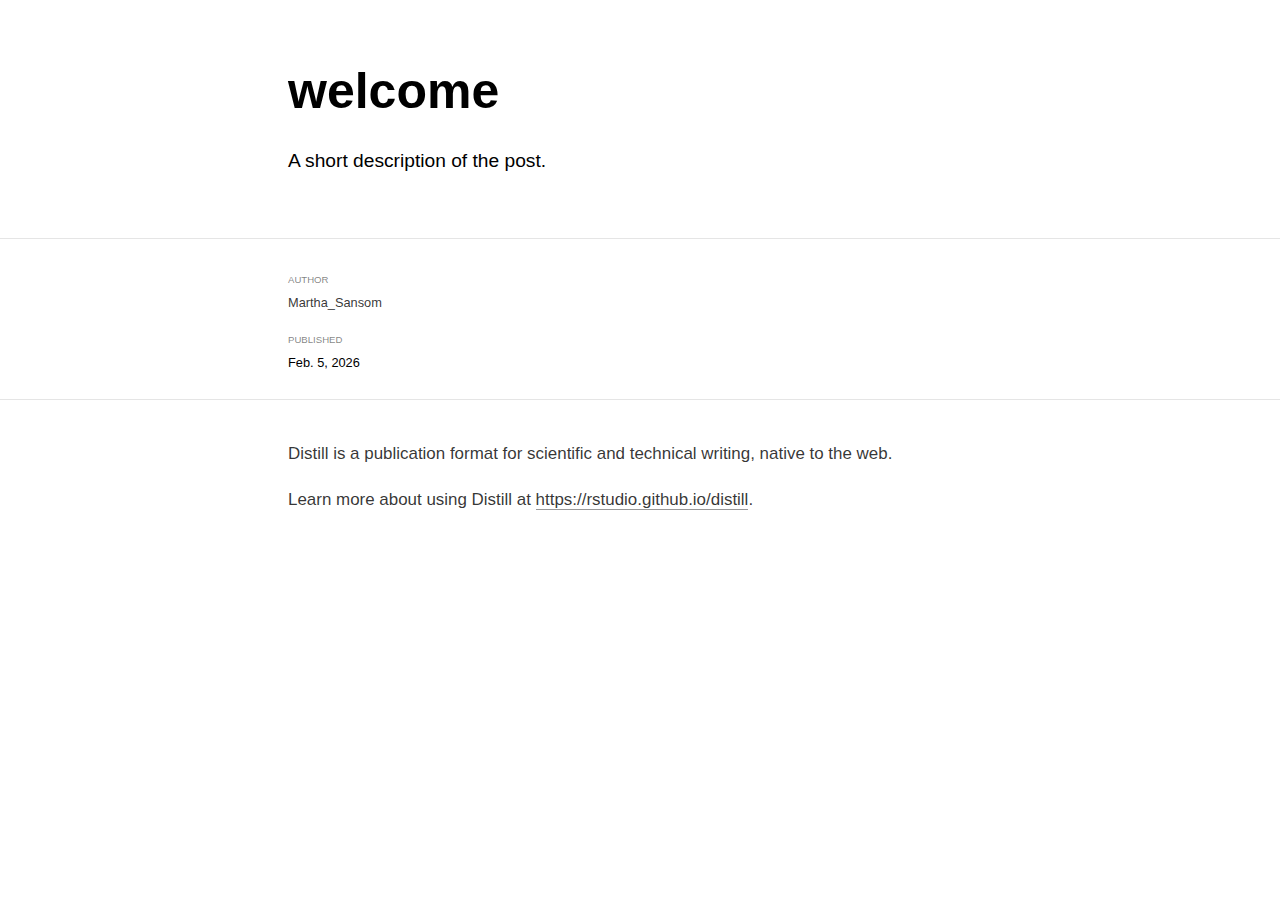
<file: _posts/2026-02-05-welcome/welcome.html>
<!DOCTYPE html>

<html xmlns="http://www.w3.org/1999/xhtml" lang="" xml:lang="">

<head>
  <meta charset="utf-8"/>
  <meta name="viewport" content="width=device-width, initial-scale=1"/>
  <meta http-equiv="X-UA-Compatible" content="IE=Edge,chrome=1"/>
  <meta name="generator" content="distill" />

  <style type="text/css">
  /* Hide doc at startup (prevent jankiness while JS renders/transforms) */
  body {
    visibility: hidden;
  }
  </style>

 <!--radix_placeholder_import_source-->
 <!--/radix_placeholder_import_source-->

<style type="text/css">code{white-space: pre;}</style>
<style type="text/css" data-origin="pandoc">
html { -webkit-text-size-adjust: 100%; }
pre > code.sourceCode { white-space: pre; position: relative; }
pre > code.sourceCode > span { display: inline-block; line-height: 1.25; }
pre > code.sourceCode > span:empty { height: 1.2em; }
.sourceCode { overflow: visible; }
code.sourceCode > span { color: inherit; text-decoration: inherit; }
div.sourceCode { margin: 1em 0; }
pre.sourceCode { margin: 0; }
@media screen {
div.sourceCode { overflow: auto; }
}
@media print {
pre > code.sourceCode { white-space: pre-wrap; }
pre > code.sourceCode > span { text-indent: -5em; padding-left: 5em; }
}
pre.numberSource code
  { counter-reset: source-line 0; }
pre.numberSource code > span
  { position: relative; left: -4em; counter-increment: source-line; }
pre.numberSource code > span > a:first-child::before
  { content: counter(source-line);
    position: relative; left: -1em; text-align: right; vertical-align: baseline;
    border: none; display: inline-block;
    -webkit-touch-callout: none; -webkit-user-select: none;
    -khtml-user-select: none; -moz-user-select: none;
    -ms-user-select: none; user-select: none;
    padding: 0 4px; width: 4em;
    color: #aaaaaa;
  }
pre.numberSource { margin-left: 3em; border-left: 1px solid #aaaaaa;  padding-left: 4px; }
div.sourceCode
  { color: #00769e; background-color: #f1f3f5; }
@media screen {
pre > code.sourceCode > span > a:first-child::before { text-decoration: underline; }
}
code span { color: #00769e; } /* Normal */
code span.al { color: #ad0000; } /* Alert */
code span.an { color: #5e5e5e; } /* Annotation */
code span.at { color: #657422; } /* Attribute */
code span.bn { color: #ad0000; } /* BaseN */
code span.bu { } /* BuiltIn */
code span.cf { color: #00769e; } /* ControlFlow */
code span.ch { color: #20794d; } /* Char */
code span.cn { color: #8f5902; } /* Constant */
code span.co { color: #5e5e5e; } /* Comment */
code span.cv { color: #5e5e5e; font-style: italic; } /* CommentVar */
code span.do { color: #5e5e5e; font-style: italic; } /* Documentation */
code span.dt { color: #ad0000; } /* DataType */
code span.dv { color: #ad0000; } /* DecVal */
code span.er { color: #ad0000; } /* Error */
code span.ex { } /* Extension */
code span.fl { color: #ad0000; } /* Float */
code span.fu { color: #4758ab; } /* Function */
code span.im { } /* Import */
code span.in { color: #5e5e5e; } /* Information */
code span.kw { color: #00769e; } /* Keyword */
code span.op { color: #5e5e5e; } /* Operator */
code span.ot { color: #00769e; } /* Other */
code span.pp { color: #ad0000; } /* Preprocessor */
code span.sc { color: #5e5e5e; } /* SpecialChar */
code span.ss { color: #20794d; } /* SpecialString */
code span.st { color: #20794d; } /* String */
code span.va { color: #111111; } /* Variable */
code span.vs { color: #20794d; } /* VerbatimString */
code span.wa { color: #5e5e5e; font-style: italic; } /* Warning */
</style>


  <!--radix_placeholder_meta_tags-->
  <title>welcome</title>

  <meta property="description" itemprop="description" content="A short description of the post."/>


  <!--  https://schema.org/Article -->
  <meta property="article:published" itemprop="datePublished" content="2026-02-05"/>
  <meta property="article:created" itemprop="dateCreated" content="2026-02-05"/>
  <meta name="article:author" content="Martha_Sansom"/>

  <!--  https://developers.facebook.com/docs/sharing/webmasters#markup -->
  <meta property="og:title" content="welcome"/>
  <meta property="og:type" content="article"/>
  <meta property="og:description" content="A short description of the post."/>
  <meta property="og:locale" content="en_US"/>

  <!--  https://dev.twitter.com/cards/types/summary -->
  <meta property="twitter:card" content="summary"/>
  <meta property="twitter:title" content="welcome"/>
  <meta property="twitter:description" content="A short description of the post."/>

  <!--/radix_placeholder_meta_tags-->
  <!--radix_placeholder_rmarkdown_metadata-->

  <script type="text/json" id="radix-rmarkdown-metadata">
  {"type":"list","attributes":{"names":{"type":"character","attributes":{},"value":["title","description","author","date","output"]}},"value":[{"type":"character","attributes":{},"value":["welcome"]},{"type":"character","attributes":{},"value":["A short description of the post.\n"]},{"type":"list","attributes":{},"value":[{"type":"list","attributes":{"names":{"type":"character","attributes":{},"value":["name"]}},"value":[{"type":"character","attributes":{},"value":["Martha_Sansom"]}]}]},{"type":"character","attributes":{},"value":["2026-02-05"]},{"type":"list","attributes":{"names":{"type":"character","attributes":{},"value":["distill::distill_article"]}},"value":[{"type":"list","attributes":{"names":{"type":"character","attributes":{},"value":["self_contained"]}},"value":[{"type":"logical","attributes":{},"value":[false]}]}]}]}
  </script>
  <!--/radix_placeholder_rmarkdown_metadata-->
  
  <script type="text/json" id="radix-resource-manifest">
  {"type":"NULL"}
  </script>
  <!--radix_placeholder_navigation_in_header-->
  <!--/radix_placeholder_navigation_in_header-->
  <!--radix_placeholder_distill-->

  <style type="text/css">

  body {
    background-color: white;
  }

  .pandoc-table {
    width: 100%;
  }

  .pandoc-table>caption {
    margin-bottom: 10px;
  }

  .pandoc-table th:not([align]) {
    text-align: left;
  }

  .pagedtable-footer {
    font-size: 15px;
  }

  d-byline .byline {
    grid-template-columns: 2fr 2fr;
  }

  d-byline .byline h3 {
    margin-block-start: 1.5em;
  }

  d-byline .byline .authors-affiliations h3 {
    margin-block-start: 0.5em;
  }

  .authors-affiliations .orcid-id {
    width: 16px;
    height:16px;
    margin-left: 4px;
    margin-right: 4px;
    vertical-align: middle;
    padding-bottom: 2px;
  }

  d-title .dt-tags {
    margin-top: 1em;
    grid-column: text;
  }

  .dt-tags .dt-tag {
    text-decoration: none;
    display: inline-block;
    color: rgba(0,0,0,0.6);
    padding: 0em 0.4em;
    margin-right: 0.5em;
    margin-bottom: 0.4em;
    font-size: 70%;
    border: 1px solid rgba(0,0,0,0.2);
    border-radius: 3px;
    text-transform: uppercase;
    font-weight: 500;
  }

  d-article table.gt_table td,
  d-article table.gt_table th {
    border-bottom: none;
    font-size: 100%;
  }

  .html-widget {
    margin-bottom: 2.0em;
  }

  .l-screen-inset {
    padding-right: 16px;
  }

  .l-screen .caption {
    margin-left: 10px;
  }

  .shaded {
    background: rgb(247, 247, 247);
    padding-top: 20px;
    padding-bottom: 20px;
    border-top: 1px solid rgba(0, 0, 0, 0.1);
    border-bottom: 1px solid rgba(0, 0, 0, 0.1);
  }

  .shaded .html-widget {
    margin-bottom: 0;
    border: 1px solid rgba(0, 0, 0, 0.1);
  }

  .shaded .shaded-content {
    background: white;
  }

  .text-output {
    margin-top: 0;
    line-height: 1.5em;
  }

  .hidden {
    display: none !important;
  }

  hr.section-separator {
    border: none;
    border-top: 1px solid rgba(0, 0, 0, 0.1);
    margin: 0px;
  }


  d-byline {
    border-top: none;
  }

  d-article {
    padding-top: 2.5rem;
    padding-bottom: 30px;
    border-top: none;
  }

  d-appendix {
    padding-top: 30px;
  }

  d-article>p>img {
    width: 100%;
  }

  d-article h2 {
    margin: 1rem 0 1.5rem 0;
  }

  d-article h3 {
    margin-top: 1.5rem;
  }

  d-article iframe {
    border: 1px solid rgba(0, 0, 0, 0.1);
    margin-bottom: 2.0em;
    width: 100%;
  }

  /* Tweak code blocks */

  d-article div.sourceCode code,
  d-article pre code {
    font-family: Consolas, Monaco, 'Andale Mono', 'Ubuntu Mono', monospace;
  }

  d-article pre,
  d-article div.sourceCode,
  d-article div.sourceCode pre {
    overflow: auto;
  }

  d-article div.sourceCode {
    background-color: white;
  }

  d-article div.sourceCode pre {
    padding-left: 10px;
    font-size: 12px;
    border-left: 2px solid rgba(0,0,0,0.1);
  }

  d-article pre {
    font-size: 12px;
    color: black;
    background: none;
    margin-top: 0;
    text-align: left;
    white-space: pre;
    word-spacing: normal;
    word-break: normal;
    word-wrap: normal;
    line-height: 1.5;

    -moz-tab-size: 4;
    -o-tab-size: 4;
    tab-size: 4;

    -webkit-hyphens: none;
    -moz-hyphens: none;
    -ms-hyphens: none;
    hyphens: none;
  }

  d-article pre a {
    border-bottom: none;
  }

  d-article pre a:hover {
    border-bottom: none;
    text-decoration: underline;
  }

  d-article details {
    grid-column: text;
    margin-bottom: 0.8em;
  }

  @media(min-width: 768px) {

  d-article pre,
  d-article div.sourceCode,
  d-article div.sourceCode pre {
    overflow: visible !important;
  }

  d-article div.sourceCode pre {
    padding-left: 18px;
    font-size: 14px;
  }

  /* tweak for Pandoc numbered line within distill */
  d-article pre.numberSource code > span {
      left: -2em;
  }

  d-article pre {
    font-size: 14px;
  }

  }

  figure img.external {
    background: white;
    border: 1px solid rgba(0, 0, 0, 0.1);
    box-shadow: 0 1px 8px rgba(0, 0, 0, 0.1);
    padding: 18px;
    box-sizing: border-box;
  }

  /* CSS for d-contents */

  .d-contents {
    grid-column: text;
    color: rgba(0,0,0,0.8);
    font-size: 0.9em;
    padding-bottom: 1em;
    margin-bottom: 1em;
    padding-bottom: 0.5em;
    margin-bottom: 1em;
    padding-left: 0.25em;
    justify-self: start;
  }

  @media(min-width: 1000px) {
    .d-contents.d-contents-float {
      height: 0;
      grid-column-start: 1;
      grid-column-end: 4;
      justify-self: center;
      padding-right: 3em;
      padding-left: 2em;
    }
  }

  .d-contents nav h3 {
    font-size: 18px;
    margin-top: 0;
    margin-bottom: 1em;
  }

  .d-contents li {
    list-style-type: none
  }

  .d-contents nav > ul {
    padding-left: 0;
  }

  .d-contents ul {
    padding-left: 1em
  }

  .d-contents nav ul li {
    margin-top: 0.6em;
    margin-bottom: 0.2em;
  }

  .d-contents nav a {
    font-size: 13px;
    border-bottom: none;
    text-decoration: none
    color: rgba(0, 0, 0, 0.8);
  }

  .d-contents nav a:hover {
    text-decoration: underline solid rgba(0, 0, 0, 0.6)
  }

  .d-contents nav > ul > li > a {
    font-weight: 600;
  }

  .d-contents nav > ul > li > ul {
    font-weight: inherit;
  }

  .d-contents nav > ul > li > ul > li {
    margin-top: 0.2em;
  }


  .d-contents nav ul {
    margin-top: 0;
    margin-bottom: 0.25em;
  }

  .d-article-with-toc h2:nth-child(2) {
    margin-top: 0;
  }


  /* Figure */

  .figure {
    position: relative;
    margin-bottom: 2.5em;
    margin-top: 1.5em;
  }

  .figure .caption {
    color: rgba(0, 0, 0, 0.6);
    font-size: 12px;
    line-height: 1.5em;
  }

  .figure img.external {
    background: white;
    border: 1px solid rgba(0, 0, 0, 0.1);
    box-shadow: 0 1px 8px rgba(0, 0, 0, 0.1);
    padding: 18px;
    box-sizing: border-box;
  }

  .figure .caption a {
    color: rgba(0, 0, 0, 0.6);
  }

  .figure .caption b,
  .figure .caption strong, {
    font-weight: 600;
    color: rgba(0, 0, 0, 1.0);
  }

  /* Citations */

  d-article .citation {
    color: inherit;
    cursor: inherit;
  }

  div.hanging-indent{
    margin-left: 1em; text-indent: -1em;
  }

  /* Citation hover box */

  .tippy-box[data-theme~=light-border] {
    background-color: rgba(250, 250, 250, 0.95);
  }

  .tippy-content > p {
    margin-bottom: 0;
    padding: 2px;
  }


  /* Tweak 1000px media break to show more text */

  @media(min-width: 1000px) {
    .base-grid,
    distill-header,
    d-title,
    d-abstract,
    d-article,
    d-appendix,
    distill-appendix,
    d-byline,
    d-footnote-list,
    d-citation-list,
    distill-footer {
      grid-template-columns: [screen-start] 1fr [page-start kicker-start] 80px [middle-start] 50px [text-start kicker-end] 65px 65px 65px 65px 65px 65px 65px 65px [text-end gutter-start] 65px [middle-end] 65px [page-end gutter-end] 1fr [screen-end];
      grid-column-gap: 16px;
    }

    .grid {
      grid-column-gap: 16px;
    }

    d-article {
      font-size: 1.06rem;
      line-height: 1.7em;
    }
    figure .caption, .figure .caption, figure figcaption {
      font-size: 13px;
    }
  }

  @media(min-width: 1180px) {
    .base-grid,
    distill-header,
    d-title,
    d-abstract,
    d-article,
    d-appendix,
    distill-appendix,
    d-byline,
    d-footnote-list,
    d-citation-list,
    distill-footer {
      grid-template-columns: [screen-start] 1fr [page-start kicker-start] 60px [middle-start] 60px [text-start kicker-end] 60px 60px 60px 60px 60px 60px 60px 60px [text-end gutter-start] 60px [middle-end] 60px [page-end gutter-end] 1fr [screen-end];
      grid-column-gap: 32px;
    }

    .grid {
      grid-column-gap: 32px;
    }
  }


  /* Get the citation styles for the appendix (not auto-injected on render since
     we do our own rendering of the citation appendix) */

  d-appendix .citation-appendix,
  .d-appendix .citation-appendix {
    font-size: 11px;
    line-height: 15px;
    border-left: 1px solid rgba(0, 0, 0, 0.1);
    padding-left: 18px;
    border: 1px solid rgba(0,0,0,0.1);
    background: rgba(0, 0, 0, 0.02);
    padding: 10px 18px;
    border-radius: 3px;
    color: rgba(150, 150, 150, 1);
    overflow: hidden;
    margin-top: -12px;
    white-space: pre-wrap;
    word-wrap: break-word;
  }

  /* Include appendix styles here so they can be overridden */

  d-appendix {
    contain: layout style;
    font-size: 0.8em;
    line-height: 1.7em;
    margin-top: 60px;
    margin-bottom: 0;
    border-top: 1px solid rgba(0, 0, 0, 0.1);
    color: rgba(0,0,0,0.5);
    padding-top: 60px;
    padding-bottom: 48px;
  }

  d-appendix h3 {
    grid-column: page-start / text-start;
    font-size: 15px;
    font-weight: 500;
    margin-top: 1em;
    margin-bottom: 0;
    color: rgba(0,0,0,0.65);
  }

  d-appendix h3 + * {
    margin-top: 1em;
  }

  d-appendix ol {
    padding: 0 0 0 15px;
  }

  @media (min-width: 768px) {
    d-appendix ol {
      padding: 0 0 0 30px;
      margin-left: -30px;
    }
  }

  d-appendix li {
    margin-bottom: 1em;
  }

  d-appendix a {
    color: rgba(0, 0, 0, 0.6);
  }

  d-appendix > * {
    grid-column: text;
  }

  d-appendix > d-footnote-list,
  d-appendix > d-citation-list,
  d-appendix > distill-appendix {
    grid-column: screen;
  }

  /* Include footnote styles here so they can be overridden */

  d-footnote-list {
    contain: layout style;
  }

  d-footnote-list > * {
    grid-column: text;
  }

  d-footnote-list a.footnote-backlink {
    color: rgba(0,0,0,0.3);
    padding-left: 0.5em;
  }



  /* Anchor.js */

  .anchorjs-link {
    /*transition: all .25s linear; */
    text-decoration: none;
    border-bottom: none;
  }
  *:hover > .anchorjs-link {
    margin-left: -1.125em !important;
    text-decoration: none;
    border-bottom: none;
  }

  /* Social footer */

  .social_footer {
    margin-top: 30px;
    margin-bottom: 0;
    color: rgba(0,0,0,0.67);
  }

  .disqus-comments {
    margin-right: 30px;
  }

  .disqus-comment-count {
    border-bottom: 1px solid rgba(0, 0, 0, 0.4);
    cursor: pointer;
  }

  #disqus_thread {
    margin-top: 30px;
  }

  .article-sharing a {
    border-bottom: none;
    margin-right: 8px;
  }

  .article-sharing a:hover {
    border-bottom: none;
  }

  .sidebar-section.subscribe {
    font-size: 12px;
    line-height: 1.6em;
  }

  .subscribe p {
    margin-bottom: 0.5em;
  }


  .article-footer .subscribe {
    font-size: 15px;
    margin-top: 45px;
  }


  .sidebar-section.custom {
    font-size: 12px;
    line-height: 1.6em;
  }

  .custom p {
    margin-bottom: 0.5em;
  }

  /* Styles for listing layout (hide title) */
  .layout-listing d-title, .layout-listing .d-title {
    display: none;
  }

  /* Styles for posts lists (not auto-injected) */


  .posts-with-sidebar {
    padding-left: 45px;
    padding-right: 45px;
  }

  .posts-list .description h2,
  .posts-list .description p {
    font-family: -apple-system, BlinkMacSystemFont, "Segoe UI", Roboto, Oxygen, Ubuntu, Cantarell, "Fira Sans", "Droid Sans", "Helvetica Neue", Arial, sans-serif;
  }

  .posts-list .description h2 {
    font-weight: 700;
    border-bottom: none;
    padding-bottom: 0;
  }

  .posts-list h2.post-tag {
    border-bottom: 1px solid rgba(0, 0, 0, 0.2);
    padding-bottom: 12px;
  }
  .posts-list {
    margin-top: 60px;
    margin-bottom: 24px;
  }

  .posts-list .post-preview {
    text-decoration: none;
    overflow: hidden;
    display: block;
    border-bottom: 1px solid rgba(0, 0, 0, 0.1);
    padding: 24px 0;
  }

  .post-preview-last {
    border-bottom: none !important;
  }

  .posts-list .posts-list-caption {
    grid-column: screen;
    font-weight: 400;
  }

  .posts-list .post-preview h2 {
    margin: 0 0 6px 0;
    line-height: 1.2em;
    font-style: normal;
    font-size: 24px;
  }

  .posts-list .post-preview p {
    margin: 0 0 12px 0;
    line-height: 1.4em;
    font-size: 16px;
  }

  .posts-list .post-preview .thumbnail {
    box-sizing: border-box;
    margin-bottom: 24px;
    position: relative;
    max-width: 500px;
  }
  .posts-list .post-preview img {
    width: 100%;
    display: block;
  }

  .posts-list .metadata {
    font-size: 12px;
    line-height: 1.4em;
    margin-bottom: 18px;
  }

  .posts-list .metadata > * {
    display: inline-block;
  }

  .posts-list .metadata .publishedDate {
    margin-right: 2em;
  }

  .posts-list .metadata .dt-authors {
    display: block;
    margin-top: 0.3em;
    margin-right: 2em;
  }

  .posts-list .dt-tags {
    display: block;
    line-height: 1em;
  }

  .posts-list .dt-tags .dt-tag {
    display: inline-block;
    color: rgba(0,0,0,0.6);
    padding: 0.3em 0.4em;
    margin-right: 0.2em;
    margin-bottom: 0.4em;
    font-size: 60%;
    border: 1px solid rgba(0,0,0,0.2);
    border-radius: 3px;
    text-transform: uppercase;
    font-weight: 500;
  }

  .posts-list img {
    opacity: 1;
  }

  .posts-list img[data-src] {
    opacity: 0;
  }

  .posts-more {
    clear: both;
  }


  .posts-sidebar {
    font-size: 16px;
  }

  .posts-sidebar h3 {
    font-size: 16px;
    margin-top: 0;
    margin-bottom: 0.5em;
    font-weight: 400;
    text-transform: uppercase;
  }

  .sidebar-section {
    margin-bottom: 30px;
  }

  .categories ul {
    list-style-type: none;
    margin: 0;
    padding: 0;
  }

  .categories li {
    color: rgba(0, 0, 0, 0.8);
    margin-bottom: 0;
  }

  .categories li>a {
    border-bottom: none;
  }

  .categories li>a:hover {
    border-bottom: 1px solid rgba(0, 0, 0, 0.4);
  }

  .categories .active {
    font-weight: 600;
  }

  .categories .category-count {
    color: rgba(0, 0, 0, 0.4);
  }


  @media(min-width: 768px) {
    .posts-list .post-preview h2 {
      font-size: 26px;
    }
    .posts-list .post-preview .thumbnail {
      float: right;
      width: 30%;
      margin-bottom: 0;
    }
    .posts-list .post-preview .description {
      float: left;
      width: 45%;
    }
    .posts-list .post-preview .metadata {
      float: left;
      width: 20%;
      margin-top: 8px;
    }
    .posts-list .post-preview p {
      margin: 0 0 12px 0;
      line-height: 1.5em;
      font-size: 16px;
    }
    .posts-with-sidebar .posts-list {
      float: left;
      width: 75%;
    }
    .posts-with-sidebar .posts-sidebar {
      float: right;
      width: 20%;
      margin-top: 60px;
      padding-top: 24px;
      padding-bottom: 24px;
    }
  }


  /* Improve display for browsers without grid (IE/Edge <= 15) */

  .downlevel {
    line-height: 1.6em;
    font-family: -apple-system, BlinkMacSystemFont, "Segoe UI", Roboto, Oxygen, Ubuntu, Cantarell, "Fira Sans", "Droid Sans", "Helvetica Neue", Arial, sans-serif;
    margin: 0;
  }

  .downlevel .d-title {
    padding-top: 6rem;
    padding-bottom: 1.5rem;
  }

  .downlevel .d-title h1 {
    font-size: 50px;
    font-weight: 700;
    line-height: 1.1em;
    margin: 0 0 0.5rem;
  }

  .downlevel .d-title p {
    font-weight: 300;
    font-size: 1.2rem;
    line-height: 1.55em;
    margin-top: 0;
  }

  .downlevel .d-byline {
    padding-top: 0.8em;
    padding-bottom: 0.8em;
    font-size: 0.8rem;
    line-height: 1.8em;
  }

  .downlevel .section-separator {
    border: none;
    border-top: 1px solid rgba(0, 0, 0, 0.1);
  }

  .downlevel .d-article {
    font-size: 1.06rem;
    line-height: 1.7em;
    padding-top: 1rem;
    padding-bottom: 2rem;
  }


  .downlevel .d-appendix {
    padding-left: 0;
    padding-right: 0;
    max-width: none;
    font-size: 0.8em;
    line-height: 1.7em;
    margin-bottom: 0;
    color: rgba(0,0,0,0.5);
    padding-top: 40px;
    padding-bottom: 48px;
  }

  .downlevel .footnotes ol {
    padding-left: 13px;
  }

  .downlevel .base-grid,
  .downlevel .distill-header,
  .downlevel .d-title,
  .downlevel .d-abstract,
  .downlevel .d-article,
  .downlevel .d-appendix,
  .downlevel .distill-appendix,
  .downlevel .d-byline,
  .downlevel .d-footnote-list,
  .downlevel .d-citation-list,
  .downlevel .distill-footer,
  .downlevel .appendix-bottom,
  .downlevel .posts-container {
    padding-left: 40px;
    padding-right: 40px;
  }

  @media(min-width: 768px) {
    .downlevel .base-grid,
    .downlevel .distill-header,
    .downlevel .d-title,
    .downlevel .d-abstract,
    .downlevel .d-article,
    .downlevel .d-appendix,
    .downlevel .distill-appendix,
    .downlevel .d-byline,
    .downlevel .d-footnote-list,
    .downlevel .d-citation-list,
    .downlevel .distill-footer,
    .downlevel .appendix-bottom,
    .downlevel .posts-container {
    padding-left: 150px;
    padding-right: 150px;
    max-width: 900px;
  }
  }

  .downlevel pre code {
    display: block;
    border-left: 2px solid rgba(0, 0, 0, .1);
    padding: 0 0 0 20px;
    font-size: 14px;
  }

  .downlevel code, .downlevel pre {
    color: black;
    background: none;
    font-family: Consolas, Monaco, 'Andale Mono', 'Ubuntu Mono', monospace;
    text-align: left;
    white-space: pre;
    word-spacing: normal;
    word-break: normal;
    word-wrap: normal;
    line-height: 1.5;

    -moz-tab-size: 4;
    -o-tab-size: 4;
    tab-size: 4;

    -webkit-hyphens: none;
    -moz-hyphens: none;
    -ms-hyphens: none;
    hyphens: none;
  }

  .downlevel .posts-list .post-preview {
    color: inherit;
  }



  </style>

  <script type="application/javascript">

  function is_downlevel_browser() {
    if (bowser.isUnsupportedBrowser({ msie: "12", msedge: "16"},
                                   window.navigator.userAgent)) {
      return true;
    } else {
      return window.load_distill_framework === undefined;
    }
  }

  // show body when load is complete
  function on_load_complete() {

    // add anchors
    if (window.anchors) {
      window.anchors.options.placement = 'left';
      window.anchors.add('d-article > h2, d-article > h3, d-article > h4, d-article > h5');
    }


    // set body to visible
    document.body.style.visibility = 'visible';

    // force redraw for leaflet widgets
    if (window.HTMLWidgets) {
      var maps = window.HTMLWidgets.findAll(".leaflet");
      $.each(maps, function(i, el) {
        var map = this.getMap();
        map.invalidateSize();
        map.eachLayer(function(layer) {
          if (layer instanceof L.TileLayer)
            layer.redraw();
        });
      });
    }

    // trigger 'shown' so htmlwidgets resize
    $('d-article').trigger('shown');
  }

  function init_distill() {

    init_common();

    // create front matter
    var front_matter = $('<d-front-matter></d-front-matter>');
    $('#distill-front-matter').wrap(front_matter);

    // create d-title
    $('.d-title').changeElementType('d-title');

    // separator
    var separator = '<hr class="section-separator" style="clear: both"/>';
    // prepend separator above appendix
    $('.d-byline').before(separator);
    $('.d-article').before(separator);

    // create d-byline
    var byline = $('<d-byline></d-byline>');
    $('.d-byline').replaceWith(byline);

    // create d-article
    var article = $('<d-article></d-article>');
    $('.d-article').wrap(article).children().unwrap();

    // move posts container into article
    $('.posts-container').appendTo($('d-article'));

    // create d-appendix
    $('.d-appendix').changeElementType('d-appendix');

    // flag indicating that we have appendix items
    var appendix = $('.appendix-bottom').children('h3').length > 0;

    // replace footnotes with <d-footnote>
    $('.footnote-ref').each(function(i, val) {
      appendix = true;
      var href = $(this).attr('href');
      var id = href.replace('#', '');
      var fn = $('#' + id);
      var fn_p = $('#' + id + '>p');
      fn_p.find('.footnote-back').remove();
      var text = fn_p.html();
      var dtfn = $('<d-footnote></d-footnote>');
      dtfn.html(text);
      $(this).replaceWith(dtfn);
    });
    // remove footnotes
    $('.footnotes').remove();

    // move refs into #references-listing
    $('#references-listing').replaceWith($('#refs'));

    $('h1.appendix, h2.appendix').each(function(i, val) {
      $(this).changeElementType('h3');
    });
    $('h3.appendix').each(function(i, val) {
      var id = $(this).attr('id');
      $('.d-contents a[href="#' + id + '"]').parent().remove();
      appendix = true;
      $(this).nextUntil($('h1, h2, h3')).addBack().appendTo($('d-appendix'));
    });

    // show d-appendix if we have appendix content
    $("d-appendix").css('display', appendix ? 'grid' : 'none');

    // localize layout chunks to just output
    $('.layout-chunk').each(function(i, val) {

      // capture layout
      var layout = $(this).attr('data-layout');

      // apply layout to markdown level block elements
      var elements = $(this).children().not('details, div.sourceCode, pre, script');
      elements.each(function(i, el) {
        var layout_div = $('<div class="' + layout + '"></div>');
        if (layout_div.hasClass('shaded')) {
          var shaded_content = $('<div class="shaded-content"></div>');
          $(this).wrap(shaded_content);
          $(this).parent().wrap(layout_div);
        } else {
          $(this).wrap(layout_div);
        }
      });


      // unwrap the layout-chunk div
      $(this).children().unwrap();
    });

    // remove code block used to force  highlighting css
    $('.distill-force-highlighting-css').parent().remove();

    // remove empty line numbers inserted by pandoc when using a
    // custom syntax highlighting theme, except when numbering line
    // in code chunk
    $('pre:not(.numberLines) code.sourceCode a:empty').remove();

    // load distill framework
    load_distill_framework();

    // wait for window.distillRunlevel == 4 to do post processing
    function distill_post_process() {

      if (!window.distillRunlevel || window.distillRunlevel < 4)
        return;

      // hide author/affiliations entirely if we have no authors
      var front_matter = JSON.parse($("#distill-front-matter").html());
      var have_authors = front_matter.authors && front_matter.authors.length > 0;
      if (!have_authors)
        $('d-byline').addClass('hidden');

      // article with toc class
      $('.d-contents').parent().addClass('d-article-with-toc');

      // strip links that point to #
      $('.authors-affiliations').find('a[href="#"]').removeAttr('href');

      // add orcid ids
      $('.authors-affiliations').find('.author').each(function(i, el) {
        var orcid_id = front_matter.authors[i].orcidID;
        var author_name = front_matter.authors[i].author
        if (orcid_id) {
          var a = $('<a></a>');
          a.attr('href', 'https://orcid.org/' + orcid_id);
          var img = $('<img></img>');
          img.addClass('orcid-id');
          img.attr('alt', author_name ? 'ORCID ID for ' + author_name : 'ORCID ID');
          img.attr('src','[data-uri]');
          a.append(img);
          $(this).append(a);
        }
      });

      // hide elements of author/affiliations grid that have no value
      function hide_byline_column(caption) {
        $('d-byline').find('h3:contains("' + caption + '")').parent().css('visibility', 'hidden');
      }

      // affiliations
      var have_affiliations = false;
      for (var i = 0; i<front_matter.authors.length; ++i) {
        var author = front_matter.authors[i];
        if (author.affiliation !== "&nbsp;") {
          have_affiliations = true;
          break;
        }
      }
      if (!have_affiliations)
        $('d-byline').find('h3:contains("Affiliations")').css('visibility', 'hidden');

      // published date
      if (!front_matter.publishedDate)
        hide_byline_column("Published");

      // document object identifier
      var doi = $('d-byline').find('h3:contains("DOI")');
      var doi_p = doi.next().empty();
      if (!front_matter.doi) {
        // if we have a citation and valid citationText then link to that
        if ($('#citation').length > 0 && front_matter.citationText) {
          doi.html('Citation');
          $('<a href="#citation"></a>')
            .text(front_matter.citationText)
            .appendTo(doi_p);
        } else {
          hide_byline_column("DOI");
        }
      } else {
        $('<a></a>')
           .attr('href', "https://doi.org/" + front_matter.doi)
           .html(front_matter.doi)
           .appendTo(doi_p);
      }

       // change plural form of authors/affiliations
      if (front_matter.authors.length === 1) {
        var grid = $('.authors-affiliations');
        grid.children('h3:contains("Authors")').text('Author');
        grid.children('h3:contains("Affiliations")').text('Affiliation');
      }

      // remove d-appendix and d-footnote-list local styles
      $('d-appendix > style:first-child').remove();
      $('d-footnote-list > style:first-child').remove();

      // move appendix-bottom entries to the bottom
      $('.appendix-bottom').appendTo('d-appendix').children().unwrap();
      $('.appendix-bottom').remove();

      // hoverable references
      $('span.citation[data-cites]').each(function() {
        const citeChild = $(this).children()[0]
        // Do not process if @xyz has been used without escaping and without bibliography activated
        // https://github.com/rstudio/distill/issues/466
        if (citeChild === undefined) return true

        if (citeChild.nodeName == "D-FOOTNOTE") {
          var fn = citeChild
          $(this).html(fn.shadowRoot.querySelector("sup"))
          $(this).id = fn.id
          fn.remove()
        }
        var refs = $(this).attr('data-cites').split(" ");
        var refHtml = refs.map(function(ref) {
          // Could use CSS.escape too here, we insure backward compatibility in navigator
          return "<p>" + $('div[id="ref-' + ref + '"]').html() + "</p>";
        }).join("\n");
        window.tippy(this, {
          allowHTML: true,
          content: refHtml,
          maxWidth: 500,
          interactive: true,
          interactiveBorder: 10,
          theme: 'light-border',
          placement: 'bottom-start'
        });
      });

      // fix footnotes in tables (#411)
      // replacing broken distill.pub feature
      $('table d-footnote').each(function() {
        // we replace internal showAtNode methode which is triggered when hovering a footnote
        this.hoverBox.showAtNode = function(node) {
          // ported from https://github.com/distillpub/template/pull/105/files
          calcOffset = function(elem) {
              let x = elem.offsetLeft;
              let y = elem.offsetTop;
              // Traverse upwards until an `absolute` element is found or `elem`
              // becomes null.
              while (elem = elem.offsetParent && elem.style.position != 'absolute') {
                  x += elem.offsetLeft;
                  y += elem.offsetTop;
              }

              return { left: x, top: y };
          }
          // https://developer.mozilla.org/en-US/docs/Web/API/HTMLElement/offsetTop
          const bbox = node.getBoundingClientRect();
          const offset = calcOffset(node);
          this.show([offset.left + bbox.width, offset.top + bbox.height]);
        }
      })

      // clear polling timer
      clearInterval(tid);

      // show body now that everything is ready
      on_load_complete();
    }

    var tid = setInterval(distill_post_process, 50);
    distill_post_process();

  }

  function init_downlevel() {

    init_common();

     // insert hr after d-title
    $('.d-title').after($('<hr class="section-separator"/>'));

    // check if we have authors
    var front_matter = JSON.parse($("#distill-front-matter").html());
    var have_authors = front_matter.authors && front_matter.authors.length > 0;

    // manage byline/border
    if (!have_authors)
      $('.d-byline').remove();
    $('.d-byline').after($('<hr class="section-separator"/>'));
    $('.d-byline a').remove();

    // remove toc
    $('.d-contents').remove();

    // move appendix elements
    $('h1.appendix, h2.appendix').each(function(i, val) {
      $(this).changeElementType('h3');
    });
    $('h3.appendix').each(function(i, val) {
      $(this).nextUntil($('h1, h2, h3')).addBack().appendTo($('.d-appendix'));
    });


    // inject headers into references and footnotes
    var refs_header = $('<h3></h3>');
    refs_header.text('References');
    $('#refs').prepend(refs_header);

    var footnotes_header = $('<h3></h3');
    footnotes_header.text('Footnotes');
    $('.footnotes').children('hr').first().replaceWith(footnotes_header);

    // move appendix-bottom entries to the bottom
    $('.appendix-bottom').appendTo('.d-appendix').children().unwrap();
    $('.appendix-bottom').remove();

    // remove appendix if it's empty
    if ($('.d-appendix').children().length === 0)
      $('.d-appendix').remove();

    // prepend separator above appendix
    $('.d-appendix').before($('<hr class="section-separator" style="clear: both"/>'));

    // trim code
    $('pre>code').each(function(i, val) {
      $(this).html($.trim($(this).html()));
    });

    // move posts-container right before article
    $('.posts-container').insertBefore($('.d-article'));

    $('body').addClass('downlevel');

    on_load_complete();
  }


  function init_common() {

    // jquery plugin to change element types
    (function($) {
      $.fn.changeElementType = function(newType) {
        var attrs = {};

        $.each(this[0].attributes, function(idx, attr) {
          attrs[attr.nodeName] = attr.nodeValue;
        });

        this.replaceWith(function() {
          return $("<" + newType + "/>", attrs).append($(this).contents());
        });
      };
    })(jQuery);

    // prevent underline for linked images
    $('a > img').parent().css({'border-bottom' : 'none'});

    // mark non-body figures created by knitr chunks as 100% width
    $('.layout-chunk').each(function(i, val) {
      var figures = $(this).find('img, .html-widget');
      // ignore leaflet img layers (#106)
      figures = figures.filter(':not(img[class*="leaflet"])')
      if ($(this).attr('data-layout') !== "l-body") {
        figures.css('width', '100%');
      } else {
        figures.css('max-width', '100%');
        figures.filter("[width]").each(function(i, val) {
          var fig = $(this);
          fig.css('width', fig.attr('width') + 'px');
        });

      }
    });

    // auto-append index.html to post-preview links in file: protocol
    // and in rstudio ide preview
    $('.post-preview').each(function(i, val) {
      if (window.location.protocol === "file:")
        $(this).attr('href', $(this).attr('href') + "index.html");
    });

    // get rid of index.html references in header
    if (window.location.protocol !== "file:") {
      $('.distill-site-header a[href]').each(function(i,val) {
        $(this).attr('href', $(this).attr('href').replace(/^index[.]html/, "./"));
      });
    }

    // add class to pandoc style tables
    $('tr.header').parent('thead').parent('table').addClass('pandoc-table');
    $('.kable-table').children('table').addClass('pandoc-table');

    // add figcaption style to table captions
    $('caption').parent('table').addClass("figcaption");

    // initialize posts list
    if (window.init_posts_list)
      window.init_posts_list();

    // implmement disqus comment link
    $('.disqus-comment-count').click(function() {
      window.headroom_prevent_pin = true;
      $('#disqus_thread').toggleClass('hidden');
      if (!$('#disqus_thread').hasClass('hidden')) {
        var offset = $(this).offset();
        $(window).resize();
        $('html, body').animate({
          scrollTop: offset.top - 35
        });
      }
    });
  }

  document.addEventListener('DOMContentLoaded', function() {
    if (is_downlevel_browser())
      init_downlevel();
    else
      window.addEventListener('WebComponentsReady', init_distill);
  });

  </script>

  <!--/radix_placeholder_distill-->
  <script src="welcome_files/header-attrs-2.30/header-attrs.js"></script>
  <script src="welcome_files/jquery-3.6.0/jquery-3.6.0.min.js"></script>
  <script src="welcome_files/popper-2.6.0/popper.min.js"></script>
  <link href="welcome_files/tippy-6.2.7/tippy.css" rel="stylesheet" />
  <link href="welcome_files/tippy-6.2.7/tippy-light-border.css" rel="stylesheet" />
  <script src="welcome_files/tippy-6.2.7/tippy.umd.min.js"></script>
  <script src="welcome_files/anchor-4.2.2/anchor.min.js"></script>
  <script src="welcome_files/bowser-1.9.3/bowser.min.js"></script>
  <script src="welcome_files/webcomponents-2.0.0/webcomponents.js"></script>
  <script src="welcome_files/distill-2.2.21/template.v2.js"></script>
  <!--radix_placeholder_site_in_header-->
  <!--/radix_placeholder_site_in_header-->


</head>

<body>

<!--radix_placeholder_front_matter-->

<script id="distill-front-matter" type="text/json">
{"title":"welcome","description":"A short description of the post.","authors":[{"author":"Martha_Sansom","authorURL":"#","affiliation":"&nbsp;","affiliationURL":"#","orcidID":""}],"publishedDate":"2026-02-05T00:00:00.000+00:00","citationText":"Martha_Sansom, 2026"}
</script>

<!--/radix_placeholder_front_matter-->
<!--radix_placeholder_navigation_before_body-->
<!--/radix_placeholder_navigation_before_body-->
<!--radix_placeholder_site_before_body-->
<!--/radix_placeholder_site_before_body-->

<div class="d-title">
<h1>welcome</h1>

<!--radix_placeholder_categories-->
<!--/radix_placeholder_categories-->
<p><p>A short description of the post.</p></p>
</div>

<div class="d-byline">
  Martha_Sansom  
  
<br/>2026-02-05
</div>

<div class="d-article">
<p>Distill is a publication format for scientific and technical writing, native to the web.</p>
<p>Learn more about using Distill at <a href="https://rstudio.github.io/distill" class="uri">https://rstudio.github.io/distill</a>.</p>
<div class="sourceCode" id="cb1"><pre class="sourceCode r distill-force-highlighting-css"><code class="sourceCode r"></code></pre></div>
<!--radix_placeholder_article_footer-->
<!--/radix_placeholder_article_footer-->
</div>

<div class="d-appendix">
</div>


<!--radix_placeholder_site_after_body-->
<!--/radix_placeholder_site_after_body-->
<!--radix_placeholder_appendices-->
<div class="appendix-bottom"></div>
<!--/radix_placeholder_appendices-->
<!--radix_placeholder_navigation_after_body-->
<!--/radix_placeholder_navigation_after_body-->

</body>

</html>
</file>
<file: docs/site_libs/tippy-6.2.7/tippy.css>
.tippy-box[data-animation=fade][data-state=hidden]{opacity:0}[data-tippy-root]{max-width:calc(100vw - 10px)}.tippy-box{position:relative;background-color:#333;color:#fff;border-radius:4px;font-size:14px;line-height:1.4;outline:0;transition-property:transform,visibility,opacity}.tippy-box[data-placement^=top]>.tippy-arrow{bottom:0}.tippy-box[data-placement^=top]>.tippy-arrow:before{bottom:-7px;left:0;border-width:8px 8px 0;border-top-color:initial;transform-origin:center top}.tippy-box[data-placement^=bottom]>.tippy-arrow{top:0}.tippy-box[data-placement^=bottom]>.tippy-arrow:before{top:-7px;left:0;border-width:0 8px 8px;border-bottom-color:initial;transform-origin:center bottom}.tippy-box[data-placement^=left]>.tippy-arrow{right:0}.tippy-box[data-placement^=left]>.tippy-arrow:before{border-width:8px 0 8px 8px;border-left-color:initial;right:-7px;transform-origin:center left}.tippy-box[data-placement^=right]>.tippy-arrow{left:0}.tippy-box[data-placement^=right]>.tippy-arrow:before{left:-7px;border-width:8px 8px 8px 0;border-right-color:initial;transform-origin:center right}.tippy-box[data-inertia][data-state=visible]{transition-timing-function:cubic-bezier(.54,1.5,.38,1.11)}.tippy-arrow{width:16px;height:16px;color:#333}.tippy-arrow:before{content:"";position:absolute;border-color:transparent;border-style:solid}.tippy-content{position:relative;padding:5px 9px;z-index:1}
</file>
<file: docs/site_libs/tippy-6.2.7/tippy-light-border.css>
.tippy-box[data-theme~=light-border]{background-color:#fff;background-clip:padding-box;border:1px solid rgba(0,8,16,.15);color:#333;box-shadow:0 4px 14px -2px rgba(0,8,16,.08)}.tippy-box[data-theme~=light-border]>.tippy-backdrop{background-color:#fff}.tippy-box[data-theme~=light-border]>.tippy-arrow:after,.tippy-box[data-theme~=light-border]>.tippy-svg-arrow:after{content:"";position:absolute;z-index:-1}.tippy-box[data-theme~=light-border]>.tippy-arrow:after{border-color:transparent;border-style:solid}.tippy-box[data-theme~=light-border][data-placement^=top]>.tippy-arrow:before{border-top-color:#fff}.tippy-box[data-theme~=light-border][data-placement^=top]>.tippy-arrow:after{border-top-color:rgba(0,8,16,.2);border-width:7px 7px 0;top:17px;left:1px}.tippy-box[data-theme~=light-border][data-placement^=top]>.tippy-svg-arrow>svg{top:16px}.tippy-box[data-theme~=light-border][data-placement^=top]>.tippy-svg-arrow:after{top:17px}.tippy-box[data-theme~=light-border][data-placement^=bottom]>.tippy-arrow:before{border-bottom-color:#fff;bottom:16px}.tippy-box[data-theme~=light-border][data-placement^=bottom]>.tippy-arrow:after{border-bottom-color:rgba(0,8,16,.2);border-width:0 7px 7px;bottom:17px;left:1px}.tippy-box[data-theme~=light-border][data-placement^=bottom]>.tippy-svg-arrow>svg{bottom:16px}.tippy-box[data-theme~=light-border][data-placement^=bottom]>.tippy-svg-arrow:after{bottom:17px}.tippy-box[data-theme~=light-border][data-placement^=left]>.tippy-arrow:before{border-left-color:#fff}.tippy-box[data-theme~=light-border][data-placement^=left]>.tippy-arrow:after{border-left-color:rgba(0,8,16,.2);border-width:7px 0 7px 7px;left:17px;top:1px}.tippy-box[data-theme~=light-border][data-placement^=left]>.tippy-svg-arrow>svg{left:11px}.tippy-box[data-theme~=light-border][data-placement^=left]>.tippy-svg-arrow:after{left:12px}.tippy-box[data-theme~=light-border][data-placement^=right]>.tippy-arrow:before{border-right-color:#fff;right:16px}.tippy-box[data-theme~=light-border][data-placement^=right]>.tippy-arrow:after{border-width:7px 7px 7px 0;right:17px;top:1px;border-right-color:rgba(0,8,16,.2)}.tippy-box[data-theme~=light-border][data-placement^=right]>.tippy-svg-arrow>svg{right:11px}.tippy-box[data-theme~=light-border][data-placement^=right]>.tippy-svg-arrow:after{right:12px}.tippy-box[data-theme~=light-border]>.tippy-svg-arrow{fill:#fff}.tippy-box[data-theme~=light-border]>.tippy-svg-arrow:after{background-image:url([data-uri]);background-size:16px 6px;width:16px;height:6px}
</file>
<file: _posts/2026-02-05-welcome/welcome_files/tippy-6.2.7/tippy.css>
.tippy-box[data-animation=fade][data-state=hidden]{opacity:0}[data-tippy-root]{max-width:calc(100vw - 10px)}.tippy-box{position:relative;background-color:#333;color:#fff;border-radius:4px;font-size:14px;line-height:1.4;outline:0;transition-property:transform,visibility,opacity}.tippy-box[data-placement^=top]>.tippy-arrow{bottom:0}.tippy-box[data-placement^=top]>.tippy-arrow:before{bottom:-7px;left:0;border-width:8px 8px 0;border-top-color:initial;transform-origin:center top}.tippy-box[data-placement^=bottom]>.tippy-arrow{top:0}.tippy-box[data-placement^=bottom]>.tippy-arrow:before{top:-7px;left:0;border-width:0 8px 8px;border-bottom-color:initial;transform-origin:center bottom}.tippy-box[data-placement^=left]>.tippy-arrow{right:0}.tippy-box[data-placement^=left]>.tippy-arrow:before{border-width:8px 0 8px 8px;border-left-color:initial;right:-7px;transform-origin:center left}.tippy-box[data-placement^=right]>.tippy-arrow{left:0}.tippy-box[data-placement^=right]>.tippy-arrow:before{left:-7px;border-width:8px 8px 8px 0;border-right-color:initial;transform-origin:center right}.tippy-box[data-inertia][data-state=visible]{transition-timing-function:cubic-bezier(.54,1.5,.38,1.11)}.tippy-arrow{width:16px;height:16px;color:#333}.tippy-arrow:before{content:"";position:absolute;border-color:transparent;border-style:solid}.tippy-content{position:relative;padding:5px 9px;z-index:1}
</file>
<file: _posts/2026-02-05-welcome/welcome_files/tippy-6.2.7/tippy-light-border.css>
.tippy-box[data-theme~=light-border]{background-color:#fff;background-clip:padding-box;border:1px solid rgba(0,8,16,.15);color:#333;box-shadow:0 4px 14px -2px rgba(0,8,16,.08)}.tippy-box[data-theme~=light-border]>.tippy-backdrop{background-color:#fff}.tippy-box[data-theme~=light-border]>.tippy-arrow:after,.tippy-box[data-theme~=light-border]>.tippy-svg-arrow:after{content:"";position:absolute;z-index:-1}.tippy-box[data-theme~=light-border]>.tippy-arrow:after{border-color:transparent;border-style:solid}.tippy-box[data-theme~=light-border][data-placement^=top]>.tippy-arrow:before{border-top-color:#fff}.tippy-box[data-theme~=light-border][data-placement^=top]>.tippy-arrow:after{border-top-color:rgba(0,8,16,.2);border-width:7px 7px 0;top:17px;left:1px}.tippy-box[data-theme~=light-border][data-placement^=top]>.tippy-svg-arrow>svg{top:16px}.tippy-box[data-theme~=light-border][data-placement^=top]>.tippy-svg-arrow:after{top:17px}.tippy-box[data-theme~=light-border][data-placement^=bottom]>.tippy-arrow:before{border-bottom-color:#fff;bottom:16px}.tippy-box[data-theme~=light-border][data-placement^=bottom]>.tippy-arrow:after{border-bottom-color:rgba(0,8,16,.2);border-width:0 7px 7px;bottom:17px;left:1px}.tippy-box[data-theme~=light-border][data-placement^=bottom]>.tippy-svg-arrow>svg{bottom:16px}.tippy-box[data-theme~=light-border][data-placement^=bottom]>.tippy-svg-arrow:after{bottom:17px}.tippy-box[data-theme~=light-border][data-placement^=left]>.tippy-arrow:before{border-left-color:#fff}.tippy-box[data-theme~=light-border][data-placement^=left]>.tippy-arrow:after{border-left-color:rgba(0,8,16,.2);border-width:7px 0 7px 7px;left:17px;top:1px}.tippy-box[data-theme~=light-border][data-placement^=left]>.tippy-svg-arrow>svg{left:11px}.tippy-box[data-theme~=light-border][data-placement^=left]>.tippy-svg-arrow:after{left:12px}.tippy-box[data-theme~=light-border][data-placement^=right]>.tippy-arrow:before{border-right-color:#fff;right:16px}.tippy-box[data-theme~=light-border][data-placement^=right]>.tippy-arrow:after{border-width:7px 7px 7px 0;right:17px;top:1px;border-right-color:rgba(0,8,16,.2)}.tippy-box[data-theme~=light-border][data-placement^=right]>.tippy-svg-arrow>svg{right:11px}.tippy-box[data-theme~=light-border][data-placement^=right]>.tippy-svg-arrow:after{right:12px}.tippy-box[data-theme~=light-border]>.tippy-svg-arrow{fill:#fff}.tippy-box[data-theme~=light-border]>.tippy-svg-arrow:after{background-image:url([data-uri]);background-size:16px 6px;width:16px;height:6px}
</file>
<file: docs/site_libs/font-awesome-6.5.2/css/v4-shims.min.css>
/*!
 * Font Awesome Free 6.5.2 by @fontawesome - https://fontawesome.com
 * License - https://fontawesome.com/license/free (Icons: CC BY 4.0, Fonts: SIL OFL 1.1, Code: MIT License)
 * Copyright 2024 Fonticons, Inc.
 */
.fa.fa-glass:before{content:"\f000"}.fa.fa-envelope-o{font-family:"Font Awesome 6 Free";font-weight:400}.fa.fa-envelope-o:before{content:"\f0e0"}.fa.fa-star-o{font-family:"Font Awesome 6 Free";font-weight:400}.fa.fa-star-o:before{content:"\f005"}.fa.fa-close:before,.fa.fa-remove:before{content:"\f00d"}.fa.fa-gear:before{content:"\f013"}.fa.fa-trash-o{font-family:"Font Awesome 6 Free";font-weight:400}.fa.fa-trash-o:before{content:"\f2ed"}.fa.fa-home:before{content:"\f015"}.fa.fa-file-o{font-family:"Font Awesome 6 Free";font-weight:400}.fa.fa-file-o:before{content:"\f15b"}.fa.fa-clock-o{font-family:"Font Awesome 6 Free";font-weight:400}.fa.fa-clock-o:before{content:"\f017"}.fa.fa-arrow-circle-o-down{font-family:"Font Awesome 6 Free";font-weight:400}.fa.fa-arrow-circle-o-down:before{content:"\f358"}.fa.fa-arrow-circle-o-up{font-family:"Font Awesome 6 Free";font-weight:400}.fa.fa-arrow-circle-o-up:before{content:"\f35b"}.fa.fa-play-circle-o{font-family:"Font Awesome 6 Free";font-weight:400}.fa.fa-play-circle-o:before{content:"\f144"}.fa.fa-repeat:before,.fa.fa-rotate-right:before{content:"\f01e"}.fa.fa-refresh:before{content:"\f021"}.fa.fa-list-alt{font-family:"Font Awesome 6 Free";font-weight:400}.fa.fa-list-alt:before{content:"\f022"}.fa.fa-dedent:before{content:"\f03b"}.fa.fa-video-camera:before{content:"\f03d"}.fa.fa-picture-o{font-family:"Font Awesome 6 Free";font-weight:400}.fa.fa-picture-o:before{content:"\f03e"}.fa.fa-photo{font-family:"Font Awesome 6 Free";font-weight:400}.fa.fa-photo:before{content:"\f03e"}.fa.fa-image{font-family:"Font Awesome 6 Free";font-weight:400}.fa.fa-image:before{content:"\f03e"}.fa.fa-map-marker:before{content:"\f3c5"}.fa.fa-pencil-square-o{font-family:"Font Awesome 6 Free";font-weight:400}.fa.fa-pencil-square-o:before{content:"\f044"}.fa.fa-edit{font-family:"Font Awesome 6 Free";font-weight:400}.fa.fa-edit:before{content:"\f044"}.fa.fa-share-square-o:before{content:"\f14d"}.fa.fa-check-square-o{font-family:"Font Awesome 6 Free";font-weight:400}.fa.fa-check-square-o:before{content:"\f14a"}.fa.fa-arrows:before{content:"\f0b2"}.fa.fa-times-circle-o{font-family:"Font Awesome 6 Free";font-weight:400}.fa.fa-times-circle-o:before{content:"\f057"}.fa.fa-check-circle-o{font-family:"Font Awesome 6 Free";font-weight:400}.fa.fa-check-circle-o:before{content:"\f058"}.fa.fa-mail-forward:before{content:"\f064"}.fa.fa-expand:before{content:"\f424"}.fa.fa-compress:before{content:"\f422"}.fa.fa-eye,.fa.fa-eye-slash{font-family:"Font Awesome 6 Free";font-weight:400}.fa.fa-warning:before{content:"\f071"}.fa.fa-calendar:before{content:"\f073"}.fa.fa-arrows-v:before{content:"\f338"}.fa.fa-arrows-h:before{content:"\f337"}.fa.fa-bar-chart-o:before,.fa.fa-bar-chart:before{content:"\e0e3"}.fa.fa-twitter-square{font-family:"Font Awesome 6 Brands";font-weight:400}.fa.fa-twitter-square:before{content:"\f081"}.fa.fa-facebook-square{font-family:"Font Awesome 6 Brands";font-weight:400}.fa.fa-facebook-square:before{content:"\f082"}.fa.fa-gears:before{content:"\f085"}.fa.fa-thumbs-o-up{font-family:"Font Awesome 6 Free";font-weight:400}.fa.fa-thumbs-o-up:before{content:"\f164"}.fa.fa-thumbs-o-down{font-family:"Font Awesome 6 Free";font-weight:400}.fa.fa-thumbs-o-down:before{content:"\f165"}.fa.fa-heart-o{font-family:"Font Awesome 6 Free";font-weight:400}.fa.fa-heart-o:before{content:"\f004"}.fa.fa-sign-out:before{content:"\f2f5"}.fa.fa-linkedin-square{font-family:"Font Awesome 6 Brands";font-weight:400}.fa.fa-linkedin-square:before{content:"\f08c"}.fa.fa-thumb-tack:before{content:"\f08d"}.fa.fa-external-link:before{content:"\f35d"}.fa.fa-sign-in:before{content:"\f2f6"}.fa.fa-github-square{font-family:"Font Awesome 6 Brands";font-weight:400}.fa.fa-github-square:before{content:"\f092"}.fa.fa-lemon-o{font-family:"Font Awesome 6 Free";font-weight:400}.fa.fa-lemon-o:before{content:"\f094"}.fa.fa-square-o{font-family:"Font Awesome 6 Free";font-weight:400}.fa.fa-square-o:before{content:"\f0c8"}.fa.fa-bookmark-o{font-family:"Font Awesome 6 Free";font-weight:400}.fa.fa-bookmark-o:before{content:"\f02e"}.fa.fa-facebook,.fa.fa-twitter{font-family:"Font Awesome 6 Brands";font-weight:400}.fa.fa-facebook:before{content:"\f39e"}.fa.fa-facebook-f{font-family:"Font Awesome 6 Brands";font-weight:400}.fa.fa-facebook-f:before{content:"\f39e"}.fa.fa-github{font-family:"Font Awesome 6 Brands";font-weight:400}.fa.fa-credit-card{font-family:"Font Awesome 6 Free";font-weight:400}.fa.fa-feed:before{content:"\f09e"}.fa.fa-hdd-o{font-family:"Font Awesome 6 Free";font-weight:400}.fa.fa-hdd-o:before{content:"\f0a0"}.fa.fa-hand-o-right{font-family:"Font Awesome 6 Free";font-weight:400}.fa.fa-hand-o-right:before{content:"\f0a4"}.fa.fa-hand-o-left{font-family:"Font Awesome 6 Free";font-weight:400}.fa.fa-hand-o-left:before{content:"\f0a5"}.fa.fa-hand-o-up{font-family:"Font Awesome 6 Free";font-weight:400}.fa.fa-hand-o-up:before{content:"\f0a6"}.fa.fa-hand-o-down{font-family:"Font Awesome 6 Free";font-weight:400}.fa.fa-hand-o-down:before{content:"\f0a7"}.fa.fa-globe:before{content:"\f57d"}.fa.fa-tasks:before{content:"\f828"}.fa.fa-arrows-alt:before{content:"\f31e"}.fa.fa-group:before{content:"\f0c0"}.fa.fa-chain:before{content:"\f0c1"}.fa.fa-cut:before{content:"\f0c4"}.fa.fa-files-o{font-family:"Font Awesome 6 Free";font-weight:400}.fa.fa-files-o:before{content:"\f0c5"}.fa.fa-floppy-o{font-family:"Font Awesome 6 Free";font-weight:400}.fa.fa-floppy-o:before{content:"\f0c7"}.fa.fa-save{font-family:"Font Awesome 6 Free";font-weight:400}.fa.fa-save:before{content:"\f0c7"}.fa.fa-navicon:before,.fa.fa-reorder:before{content:"\f0c9"}.fa.fa-magic:before{content:"\e2ca"}.fa.fa-pinterest,.fa.fa-pinterest-square{font-family:"Font Awesome 6 Brands";font-weight:400}.fa.fa-pinterest-square:before{content:"\f0d3"}.fa.fa-google-plus-square{font-family:"Font Awesome 6 Brands";font-weight:400}.fa.fa-google-plus-square:before{content:"\f0d4"}.fa.fa-google-plus{font-family:"Font Awesome 6 Brands";font-weight:400}.fa.fa-google-plus:before{content:"\f0d5"}.fa.fa-money:before{content:"\f3d1"}.fa.fa-unsorted:before{content:"\f0dc"}.fa.fa-sort-desc:before{content:"\f0dd"}.fa.fa-sort-asc:before{content:"\f0de"}.fa.fa-linkedin{font-family:"Font Awesome 6 Brands";font-weight:400}.fa.fa-linkedin:before{content:"\f0e1"}.fa.fa-rotate-left:before{content:"\f0e2"}.fa.fa-legal:before{content:"\f0e3"}.fa.fa-dashboard:before,.fa.fa-tachometer:before{content:"\f625"}.fa.fa-comment-o{font-family:"Font Awesome 6 Free";font-weight:400}.fa.fa-comment-o:before{content:"\f075"}.fa.fa-comments-o{font-family:"Font Awesome 6 Free";font-weight:400}.fa.fa-comments-o:before{content:"\f086"}.fa.fa-flash:before{content:"\f0e7"}.fa.fa-clipboard:before{content:"\f0ea"}.fa.fa-lightbulb-o{font-family:"Font Awesome 6 Free";font-weight:400}.fa.fa-lightbulb-o:before{content:"\f0eb"}.fa.fa-exchange:before{content:"\f362"}.fa.fa-cloud-download:before{content:"\f0ed"}.fa.fa-cloud-upload:before{content:"\f0ee"}.fa.fa-bell-o{font-family:"Font Awesome 6 Free";font-weight:400}.fa.fa-bell-o:before{content:"\f0f3"}.fa.fa-cutlery:before{content:"\f2e7"}.fa.fa-file-text-o{font-family:"Font Awesome 6 Free";font-weight:400}.fa.fa-file-text-o:before{content:"\f15c"}.fa.fa-building-o{font-family:"Font Awesome 6 Free";font-weight:400}.fa.fa-building-o:before{content:"\f1ad"}.fa.fa-hospital-o{font-family:"Font Awesome 6 Free";font-weight:400}.fa.fa-hospital-o:before{content:"\f0f8"}.fa.fa-tablet:before{content:"\f3fa"}.fa.fa-mobile-phone:before,.fa.fa-mobile:before{content:"\f3cd"}.fa.fa-circle-o{font-family:"Font Awesome 6 Free";font-weight:400}.fa.fa-circle-o:before{content:"\f111"}.fa.fa-mail-reply:before{content:"\f3e5"}.fa.fa-github-alt{font-family:"Font Awesome 6 Brands";font-weight:400}.fa.fa-folder-o{font-family:"Font Awesome 6 Free";font-weight:400}.fa.fa-folder-o:before{content:"\f07b"}.fa.fa-folder-open-o{font-family:"Font Awesome 6 Free";font-weight:400}.fa.fa-folder-open-o:before{content:"\f07c"}.fa.fa-smile-o{font-family:"Font Awesome 6 Free";font-weight:400}.fa.fa-smile-o:before{content:"\f118"}.fa.fa-frown-o{font-family:"Font Awesome 6 Free";font-weight:400}.fa.fa-frown-o:before{content:"\f119"}.fa.fa-meh-o{font-family:"Font Awesome 6 Free";font-weight:400}.fa.fa-meh-o:before{content:"\f11a"}.fa.fa-keyboard-o{font-family:"Font Awesome 6 Free";font-weight:400}.fa.fa-keyboard-o:before{content:"\f11c"}.fa.fa-flag-o{font-family:"Font Awesome 6 Free";font-weight:400}.fa.fa-flag-o:before{content:"\f024"}.fa.fa-mail-reply-all:before{content:"\f122"}.fa.fa-star-half-o{font-family:"Font Awesome 6 Free";font-weight:400}.fa.fa-star-half-o:before{content:"\f5c0"}.fa.fa-star-half-empty{font-family:"Font Awesome 6 Free";font-weight:400}.fa.fa-star-half-empty:before{content:"\f5c0"}.fa.fa-star-half-full{font-family:"Font Awesome 6 Free";font-weight:400}.fa.fa-star-half-full:before{content:"\f5c0"}.fa.fa-code-fork:before{content:"\f126"}.fa.fa-chain-broken:before,.fa.fa-unlink:before{content:"\f127"}.fa.fa-calendar-o{font-family:"Font Awesome 6 Free";font-weight:400}.fa.fa-calendar-o:before{content:"\f133"}.fa.fa-css3,.fa.fa-html5,.fa.fa-maxcdn{font-family:"Font Awesome 6 Brands";font-weight:400}.fa.fa-unlock-alt:before{content:"\f09c"}.fa.fa-minus-square-o{font-family:"Font Awesome 6 Free";font-weight:400}.fa.fa-minus-square-o:before{content:"\f146"}.fa.fa-level-up:before{content:"\f3bf"}.fa.fa-level-down:before{content:"\f3be"}.fa.fa-pencil-square:before{content:"\f14b"}.fa.fa-external-link-square:before{content:"\f360"}.fa.fa-compass{font-family:"Font Awesome 6 Free";font-weight:400}.fa.fa-caret-square-o-down{font-family:"Font Awesome 6 Free";font-weight:400}.fa.fa-caret-square-o-down:before{content:"\f150"}.fa.fa-toggle-down{font-family:"Font Awesome 6 Free";font-weight:400}.fa.fa-toggle-down:before{content:"\f150"}.fa.fa-caret-square-o-up{font-family:"Font Awesome 6 Free";font-weight:400}.fa.fa-caret-square-o-up:before{content:"\f151"}.fa.fa-toggle-up{font-family:"Font Awesome 6 Free";font-weight:400}.fa.fa-toggle-up:before{content:"\f151"}.fa.fa-caret-square-o-right{font-family:"Font Awesome 6 Free";font-weight:400}.fa.fa-caret-square-o-right:before{content:"\f152"}.fa.fa-toggle-right{font-family:"Font Awesome 6 Free";font-weight:400}.fa.fa-toggle-right:before{content:"\f152"}.fa.fa-eur:before,.fa.fa-euro:before{content:"\f153"}.fa.fa-gbp:before{content:"\f154"}.fa.fa-dollar:before,.fa.fa-usd:before{content:"\24"}.fa.fa-inr:before,.fa.fa-rupee:before{content:"\e1bc"}.fa.fa-cny:before,.fa.fa-jpy:before,.fa.fa-rmb:before,.fa.fa-yen:before{content:"\f157"}.fa.fa-rouble:before,.fa.fa-rub:before,.fa.fa-ruble:before{content:"\f158"}.fa.fa-krw:before,.fa.fa-won:before{content:"\f159"}.fa.fa-bitcoin,.fa.fa-btc{font-family:"Font Awesome 6 Brands";font-weight:400}.fa.fa-bitcoin:before{content:"\f15a"}.fa.fa-file-text:before{content:"\f15c"}.fa.fa-sort-alpha-asc:before{content:"\f15d"}.fa.fa-sort-alpha-desc:before{content:"\f881"}.fa.fa-sort-amount-asc:before{content:"\f884"}.fa.fa-sort-amount-desc:before{content:"\f160"}.fa.fa-sort-numeric-asc:before{content:"\f162"}.fa.fa-sort-numeric-desc:before{content:"\f886"}.fa.fa-youtube-square{font-family:"Font Awesome 6 Brands";font-weight:400}.fa.fa-youtube-square:before{content:"\f431"}.fa.fa-xing,.fa.fa-xing-square,.fa.fa-youtube{font-family:"Font Awesome 6 Brands";font-weight:400}.fa.fa-xing-square:before{content:"\f169"}.fa.fa-youtube-play{font-family:"Font Awesome 6 Brands";font-weight:400}.fa.fa-youtube-play:before{content:"\f167"}.fa.fa-adn,.fa.fa-bitbucket,.fa.fa-bitbucket-square,.fa.fa-dropbox,.fa.fa-flickr,.fa.fa-instagram,.fa.fa-stack-overflow{font-family:"Font Awesome 6 Brands";font-weight:400}.fa.fa-bitbucket-square:before{content:"\f171"}.fa.fa-tumblr,.fa.fa-tumblr-square{font-family:"Font Awesome 6 Brands";font-weight:400}.fa.fa-tumblr-square:before{content:"\f174"}.fa.fa-long-arrow-down:before{content:"\f309"}.fa.fa-long-arrow-up:before{content:"\f30c"}.fa.fa-long-arrow-left:before{content:"\f30a"}.fa.fa-long-arrow-right:before{content:"\f30b"}.fa.fa-android,.fa.fa-apple,.fa.fa-dribbble,.fa.fa-foursquare,.fa.fa-gittip,.fa.fa-gratipay,.fa.fa-linux,.fa.fa-skype,.fa.fa-trello,.fa.fa-windows{font-family:"Font Awesome 6 Brands";font-weight:400}.fa.fa-gittip:before{content:"\f184"}.fa.fa-sun-o{font-family:"Font Awesome 6 Free";font-weight:400}.fa.fa-sun-o:before{content:"\f185"}.fa.fa-moon-o{font-family:"Font Awesome 6 Free";font-weight:400}.fa.fa-moon-o:before{content:"\f186"}.fa.fa-pagelines,.fa.fa-renren,.fa.fa-stack-exchange,.fa.fa-vk,.fa.fa-weibo{font-family:"Font Awesome 6 Brands";font-weight:400}.fa.fa-arrow-circle-o-right{font-family:"Font Awesome 6 Free";font-weight:400}.fa.fa-arrow-circle-o-right:before{content:"\f35a"}.fa.fa-arrow-circle-o-left{font-family:"Font Awesome 6 Free";font-weight:400}.fa.fa-arrow-circle-o-left:before{content:"\f359"}.fa.fa-caret-square-o-left{font-family:"Font Awesome 6 Free";font-weight:400}.fa.fa-caret-square-o-left:before{content:"\f191"}.fa.fa-toggle-left{font-family:"Font Awesome 6 Free";font-weight:400}.fa.fa-toggle-left:before{content:"\f191"}.fa.fa-dot-circle-o{font-family:"Font Awesome 6 Free";font-weight:400}.fa.fa-dot-circle-o:before{content:"\f192"}.fa.fa-vimeo-square{font-family:"Font Awesome 6 Brands";font-weight:400}.fa.fa-vimeo-square:before{content:"\f194"}.fa.fa-try:before,.fa.fa-turkish-lira:before{content:"\e2bb"}.fa.fa-plus-square-o{font-family:"Font Awesome 6 Free";font-weight:400}.fa.fa-plus-square-o:before{content:"\f0fe"}.fa.fa-openid,.fa.fa-slack,.fa.fa-wordpress{font-family:"Font Awesome 6 Brands";font-weight:400}.fa.fa-bank:before,.fa.fa-institution:before{content:"\f19c"}.fa.fa-mortar-board:before{content:"\f19d"}.fa.fa-google,.fa.fa-reddit,.fa.fa-reddit-square,.fa.fa-yahoo{font-family:"Font Awesome 6 Brands";font-weight:400}.fa.fa-reddit-square:before{content:"\f1a2"}.fa.fa-behance,.fa.fa-behance-square,.fa.fa-delicious,.fa.fa-digg,.fa.fa-drupal,.fa.fa-joomla,.fa.fa-pied-piper-alt,.fa.fa-pied-piper-pp,.fa.fa-stumbleupon,.fa.fa-stumbleupon-circle{font-family:"Font Awesome 6 Brands";font-weight:400}.fa.fa-behance-square:before{content:"\f1b5"}.fa.fa-steam,.fa.fa-steam-square{font-family:"Font Awesome 6 Brands";font-weight:400}.fa.fa-steam-square:before{content:"\f1b7"}.fa.fa-automobile:before{content:"\f1b9"}.fa.fa-cab:before{content:"\f1ba"}.fa.fa-deviantart,.fa.fa-soundcloud,.fa.fa-spotify{font-family:"Font Awesome 6 Brands";font-weight:400}.fa.fa-file-pdf-o{font-family:"Font Awesome 6 Free";font-weight:400}.fa.fa-file-pdf-o:before{content:"\f1c1"}.fa.fa-file-word-o{font-family:"Font Awesome 6 Free";font-weight:400}.fa.fa-file-word-o:before{content:"\f1c2"}.fa.fa-file-excel-o{font-family:"Font Awesome 6 Free";font-weight:400}.fa.fa-file-excel-o:before{content:"\f1c3"}.fa.fa-file-powerpoint-o{font-family:"Font Awesome 6 Free";font-weight:400}.fa.fa-file-powerpoint-o:before{content:"\f1c4"}.fa.fa-file-image-o{font-family:"Font Awesome 6 Free";font-weight:400}.fa.fa-file-image-o:before{content:"\f1c5"}.fa.fa-file-photo-o{font-family:"Font Awesome 6 Free";font-weight:400}.fa.fa-file-photo-o:before{content:"\f1c5"}.fa.fa-file-picture-o{font-family:"Font Awesome 6 Free";font-weight:400}.fa.fa-file-picture-o:before{content:"\f1c5"}.fa.fa-file-archive-o{font-family:"Font Awesome 6 Free";font-weight:400}.fa.fa-file-archive-o:before{content:"\f1c6"}.fa.fa-file-zip-o{font-family:"Font Awesome 6 Free";font-weight:400}.fa.fa-file-zip-o:before{content:"\f1c6"}.fa.fa-file-audio-o{font-family:"Font Awesome 6 Free";font-weight:400}.fa.fa-file-audio-o:before{content:"\f1c7"}.fa.fa-file-sound-o{font-family:"Font Awesome 6 Free";font-weight:400}.fa.fa-file-sound-o:before{content:"\f1c7"}.fa.fa-file-video-o{font-family:"Font Awesome 6 Free";font-weight:400}.fa.fa-file-video-o:before{content:"\f1c8"}.fa.fa-file-movie-o{font-family:"Font Awesome 6 Free";font-weight:400}.fa.fa-file-movie-o:before{content:"\f1c8"}.fa.fa-file-code-o{font-family:"Font Awesome 6 Free";font-weight:400}.fa.fa-file-code-o:before{content:"\f1c9"}.fa.fa-codepen,.fa.fa-jsfiddle,.fa.fa-vine{font-family:"Font Awesome 6 Brands";font-weight:400}.fa.fa-life-bouy:before,.fa.fa-life-buoy:before,.fa.fa-life-saver:before,.fa.fa-support:before{content:"\f1cd"}.fa.fa-circle-o-notch:before{content:"\f1ce"}.fa.fa-ra,.fa.fa-rebel{font-family:"Font Awesome 6 Brands";font-weight:400}.fa.fa-ra:before{content:"\f1d0"}.fa.fa-resistance{font-family:"Font Awesome 6 Brands";font-weight:400}.fa.fa-resistance:before{content:"\f1d0"}.fa.fa-empire,.fa.fa-ge{font-family:"Font Awesome 6 Brands";font-weight:400}.fa.fa-ge:before{content:"\f1d1"}.fa.fa-git-square{font-family:"Font Awesome 6 Brands";font-weight:400}.fa.fa-git-square:before{content:"\f1d2"}.fa.fa-git,.fa.fa-hacker-news,.fa.fa-y-combinator-square{font-family:"Font Awesome 6 Brands";font-weight:400}.fa.fa-y-combinator-square:before{content:"\f1d4"}.fa.fa-yc-square{font-family:"Font Awesome 6 Brands";font-weight:400}.fa.fa-yc-square:before{content:"\f1d4"}.fa.fa-qq,.fa.fa-tencent-weibo,.fa.fa-wechat,.fa.fa-weixin{font-family:"Font Awesome 6 Brands";font-weight:400}.fa.fa-wechat:before{content:"\f1d7"}.fa.fa-send:before{content:"\f1d8"}.fa.fa-paper-plane-o{font-family:"Font Awesome 6 Free";font-weight:400}.fa.fa-paper-plane-o:before{content:"\f1d8"}.fa.fa-send-o{font-family:"Font Awesome 6 Free";font-weight:400}.fa.fa-send-o:before{content:"\f1d8"}.fa.fa-circle-thin{font-family:"Font Awesome 6 Free";font-weight:400}.fa.fa-circle-thin:before{content:"\f111"}.fa.fa-header:before{content:"\f1dc"}.fa.fa-futbol-o{font-family:"Font Awesome 6 Free";font-weight:400}.fa.fa-futbol-o:before{content:"\f1e3"}.fa.fa-soccer-ball-o{font-family:"Font Awesome 6 Free";font-weight:400}.fa.fa-soccer-ball-o:before{content:"\f1e3"}.fa.fa-slideshare,.fa.fa-twitch,.fa.fa-yelp{font-family:"Font Awesome 6 Brands";font-weight:400}.fa.fa-newspaper-o{font-family:"Font Awesome 6 Free";font-weight:400}.fa.fa-newspaper-o:before{content:"\f1ea"}.fa.fa-cc-amex,.fa.fa-cc-discover,.fa.fa-cc-mastercard,.fa.fa-cc-paypal,.fa.fa-cc-stripe,.fa.fa-cc-visa,.fa.fa-google-wallet,.fa.fa-paypal{font-family:"Font Awesome 6 Brands";font-weight:400}.fa.fa-bell-slash-o{font-family:"Font Awesome 6 Free";font-weight:400}.fa.fa-bell-slash-o:before{content:"\f1f6"}.fa.fa-trash:before{content:"\f2ed"}.fa.fa-copyright{font-family:"Font Awesome 6 Free";font-weight:400}.fa.fa-eyedropper:before{content:"\f1fb"}.fa.fa-area-chart:before{content:"\f1fe"}.fa.fa-pie-chart:before{content:"\f200"}.fa.fa-line-chart:before{content:"\f201"}.fa.fa-lastfm,.fa.fa-lastfm-square{font-family:"Font Awesome 6 Brands";font-weight:400}.fa.fa-lastfm-square:before{content:"\f203"}.fa.fa-angellist,.fa.fa-ioxhost{font-family:"Font Awesome 6 Brands";font-weight:400}.fa.fa-cc{font-family:"Font Awesome 6 Free";font-weight:400}.fa.fa-cc:before{content:"\f20a"}.fa.fa-ils:before,.fa.fa-shekel:before,.fa.fa-sheqel:before{content:"\f20b"}.fa.fa-buysellads,.fa.fa-connectdevelop,.fa.fa-dashcube,.fa.fa-forumbee,.fa.fa-leanpub,.fa.fa-sellsy,.fa.fa-shirtsinbulk,.fa.fa-simplybuilt,.fa.fa-skyatlas{font-family:"Font Awesome 6 Brands";font-weight:400}.fa.fa-diamond{font-family:"Font Awesome 6 Free";font-weight:400}.fa.fa-diamond:before{content:"\f3a5"}.fa.fa-intersex:before,.fa.fa-transgender:before{content:"\f224"}.fa.fa-transgender-alt:before{content:"\f225"}.fa.fa-facebook-official{font-family:"Font Awesome 6 Brands";font-weight:400}.fa.fa-facebook-official:before{content:"\f09a"}.fa.fa-pinterest-p,.fa.fa-whatsapp{font-family:"Font Awesome 6 Brands";font-weight:400}.fa.fa-hotel:before{content:"\f236"}.fa.fa-medium,.fa.fa-viacoin,.fa.fa-y-combinator,.fa.fa-yc{font-family:"Font Awesome 6 Brands";font-weight:400}.fa.fa-yc:before{content:"\f23b"}.fa.fa-expeditedssl,.fa.fa-opencart,.fa.fa-optin-monster{font-family:"Font Awesome 6 Brands";font-weight:400}.fa.fa-battery-4:before,.fa.fa-battery:before{content:"\f240"}.fa.fa-battery-3:before{content:"\f241"}.fa.fa-battery-2:before{content:"\f242"}.fa.fa-battery-1:before{content:"\f243"}.fa.fa-battery-0:before{content:"\f244"}.fa.fa-object-group,.fa.fa-object-ungroup,.fa.fa-sticky-note-o{font-family:"Font Awesome 6 Free";font-weight:400}.fa.fa-sticky-note-o:before{content:"\f249"}.fa.fa-cc-diners-club,.fa.fa-cc-jcb{font-family:"Font Awesome 6 Brands";font-weight:400}.fa.fa-clone{font-family:"Font Awesome 6 Free";font-weight:400}.fa.fa-hourglass-o:before{content:"\f254"}.fa.fa-hourglass-1:before{content:"\f251"}.fa.fa-hourglass-2:before{content:"\f252"}.fa.fa-hourglass-3:before{content:"\f253"}.fa.fa-hand-rock-o{font-family:"Font Awesome 6 Free";font-weight:400}.fa.fa-hand-rock-o:before{content:"\f255"}.fa.fa-hand-grab-o{font-family:"Font Awesome 6 Free";font-weight:400}.fa.fa-hand-grab-o:before{content:"\f255"}.fa.fa-hand-paper-o{font-family:"Font Awesome 6 Free";font-weight:400}.fa.fa-hand-paper-o:before{content:"\f256"}.fa.fa-hand-stop-o{font-family:"Font Awesome 6 Free";font-weight:400}.fa.fa-hand-stop-o:before{content:"\f256"}.fa.fa-hand-scissors-o{font-family:"Font Awesome 6 Free";font-weight:400}.fa.fa-hand-scissors-o:before{content:"\f257"}.fa.fa-hand-lizard-o{font-family:"Font Awesome 6 Free";font-weight:400}.fa.fa-hand-lizard-o:before{content:"\f258"}.fa.fa-hand-spock-o{font-family:"Font Awesome 6 Free";font-weight:400}.fa.fa-hand-spock-o:before{content:"\f259"}.fa.fa-hand-pointer-o{font-family:"Font Awesome 6 Free";font-weight:400}.fa.fa-hand-pointer-o:before{content:"\f25a"}.fa.fa-hand-peace-o{font-family:"Font Awesome 6 Free";font-weight:400}.fa.fa-hand-peace-o:before{content:"\f25b"}.fa.fa-registered{font-family:"Font Awesome 6 Free";font-weight:400}.fa.fa-creative-commons,.fa.fa-gg,.fa.fa-gg-circle,.fa.fa-odnoklassniki,.fa.fa-odnoklassniki-square{font-family:"Font Awesome 6 Brands";font-weight:400}.fa.fa-odnoklassniki-square:before{content:"\f264"}.fa.fa-chrome,.fa.fa-firefox,.fa.fa-get-pocket,.fa.fa-internet-explorer,.fa.fa-opera,.fa.fa-safari,.fa.fa-wikipedia-w{font-family:"Font Awesome 6 Brands";font-weight:400}.fa.fa-television:before{content:"\f26c"}.fa.fa-500px,.fa.fa-amazon,.fa.fa-contao{font-family:"Font Awesome 6 Brands";font-weight:400}.fa.fa-calendar-plus-o{font-family:"Font Awesome 6 Free";font-weight:400}.fa.fa-calendar-plus-o:before{content:"\f271"}.fa.fa-calendar-minus-o{font-family:"Font Awesome 6 Free";font-weight:400}.fa.fa-calendar-minus-o:before{content:"\f272"}.fa.fa-calendar-times-o{font-family:"Font Awesome 6 Free";font-weight:400}.fa.fa-calendar-times-o:before{content:"\f273"}.fa.fa-calendar-check-o{font-family:"Font Awesome 6 Free";font-weight:400}.fa.fa-calendar-check-o:before{content:"\f274"}.fa.fa-map-o{font-family:"Font Awesome 6 Free";font-weight:400}.fa.fa-map-o:before{content:"\f279"}.fa.fa-commenting:before{content:"\f4ad"}.fa.fa-commenting-o{font-family:"Font Awesome 6 Free";font-weight:400}.fa.fa-commenting-o:before{content:"\f4ad"}.fa.fa-houzz,.fa.fa-vimeo{font-family:"Font Awesome 6 Brands";font-weight:400}.fa.fa-vimeo:before{content:"\f27d"}.fa.fa-black-tie,.fa.fa-edge,.fa.fa-fonticons,.fa.fa-reddit-alien{font-family:"Font Awesome 6 Brands";font-weight:400}.fa.fa-credit-card-alt:before{content:"\f09d"}.fa.fa-codiepie,.fa.fa-fort-awesome,.fa.fa-mixcloud,.fa.fa-modx,.fa.fa-product-hunt,.fa.fa-scribd,.fa.fa-usb{font-family:"Font Awesome 6 Brands";font-weight:400}.fa.fa-pause-circle-o{font-family:"Font Awesome 6 Free";font-weight:400}.fa.fa-pause-circle-o:before{content:"\f28b"}.fa.fa-stop-circle-o{font-family:"Font Awesome 6 Free";font-weight:400}.fa.fa-stop-circle-o:before{content:"\f28d"}.fa.fa-bluetooth,.fa.fa-bluetooth-b,.fa.fa-envira,.fa.fa-gitlab,.fa.fa-wheelchair-alt,.fa.fa-wpbeginner,.fa.fa-wpforms{font-family:"Font Awesome 6 Brands";font-weight:400}.fa.fa-wheelchair-alt:before{content:"\f368"}.fa.fa-question-circle-o{font-family:"Font Awesome 6 Free";font-weight:400}.fa.fa-question-circle-o:before{content:"\f059"}.fa.fa-volume-control-phone:before{content:"\f2a0"}.fa.fa-asl-interpreting:before{content:"\f2a3"}.fa.fa-deafness:before,.fa.fa-hard-of-hearing:before{content:"\f2a4"}.fa.fa-glide,.fa.fa-glide-g{font-family:"Font Awesome 6 Brands";font-weight:400}.fa.fa-signing:before{content:"\f2a7"}.fa.fa-viadeo,.fa.fa-viadeo-square{font-family:"Font Awesome 6 Brands";font-weight:400}.fa.fa-viadeo-square:before{content:"\f2aa"}.fa.fa-snapchat,.fa.fa-snapchat-ghost{font-family:"Font Awesome 6 Brands";font-weight:400}.fa.fa-snapchat-ghost:before{content:"\f2ab"}.fa.fa-snapchat-square{font-family:"Font Awesome 6 Brands";font-weight:400}.fa.fa-snapchat-square:before{content:"\f2ad"}.fa.fa-first-order,.fa.fa-google-plus-official,.fa.fa-pied-piper,.fa.fa-themeisle,.fa.fa-yoast{font-family:"Font Awesome 6 Brands";font-weight:400}.fa.fa-google-plus-official:before{content:"\f2b3"}.fa.fa-google-plus-circle{font-family:"Font Awesome 6 Brands";font-weight:400}.fa.fa-google-plus-circle:before{content:"\f2b3"}.fa.fa-fa,.fa.fa-font-awesome{font-family:"Font Awesome 6 Brands";font-weight:400}.fa.fa-fa:before{content:"\f2b4"}.fa.fa-handshake-o{font-family:"Font Awesome 6 Free";font-weight:400}.fa.fa-handshake-o:before{content:"\f2b5"}.fa.fa-envelope-open-o{font-family:"Font Awesome 6 Free";font-weight:400}.fa.fa-envelope-open-o:before{content:"\f2b6"}.fa.fa-linode{font-family:"Font Awesome 6 Brands";font-weight:400}.fa.fa-address-book-o{font-family:"Font Awesome 6 Free";font-weight:400}.fa.fa-address-book-o:before{content:"\f2b9"}.fa.fa-vcard:before{content:"\f2bb"}.fa.fa-address-card-o{font-family:"Font Awesome 6 Free";font-weight:400}.fa.fa-address-card-o:before{content:"\f2bb"}.fa.fa-vcard-o{font-family:"Font Awesome 6 Free";font-weight:400}.fa.fa-vcard-o:before{content:"\f2bb"}.fa.fa-user-circle-o{font-family:"Font Awesome 6 Free";font-weight:400}.fa.fa-user-circle-o:before{content:"\f2bd"}.fa.fa-user-o{font-family:"Font Awesome 6 Free";font-weight:400}.fa.fa-user-o:before{content:"\f007"}.fa.fa-id-badge{font-family:"Font Awesome 6 Free";font-weight:400}.fa.fa-drivers-license:before{content:"\f2c2"}.fa.fa-id-card-o{font-family:"Font Awesome 6 Free";font-weight:400}.fa.fa-id-card-o:before{content:"\f2c2"}.fa.fa-drivers-license-o{font-family:"Font Awesome 6 Free";font-weight:400}.fa.fa-drivers-license-o:before{content:"\f2c2"}.fa.fa-free-code-camp,.fa.fa-quora,.fa.fa-telegram{font-family:"Font Awesome 6 Brands";font-weight:400}.fa.fa-thermometer-4:before,.fa.fa-thermometer:before{content:"\f2c7"}.fa.fa-thermometer-3:before{content:"\f2c8"}.fa.fa-thermometer-2:before{content:"\f2c9"}.fa.fa-thermometer-1:before{content:"\f2ca"}.fa.fa-thermometer-0:before{content:"\f2cb"}.fa.fa-bathtub:before,.fa.fa-s15:before{content:"\f2cd"}.fa.fa-window-maximize,.fa.fa-window-restore{font-family:"Font Awesome 6 Free";font-weight:400}.fa.fa-times-rectangle:before{content:"\f410"}.fa.fa-window-close-o{font-family:"Font Awesome 6 Free";font-weight:400}.fa.fa-window-close-o:before{content:"\f410"}.fa.fa-times-rectangle-o{font-family:"Font Awesome 6 Free";font-weight:400}.fa.fa-times-rectangle-o:before{content:"\f410"}.fa.fa-bandcamp,.fa.fa-eercast,.fa.fa-etsy,.fa.fa-grav,.fa.fa-imdb,.fa.fa-ravelry{font-family:"Font Awesome 6 Brands";font-weight:400}.fa.fa-eercast:before{content:"\f2da"}.fa.fa-snowflake-o{font-family:"Font Awesome 6 Free";font-weight:400}.fa.fa-snowflake-o:before{content:"\f2dc"}.fa.fa-meetup,.fa.fa-superpowers,.fa.fa-wpexplorer{font-family:"Font Awesome 6 Brands";font-weight:400}
</file>
